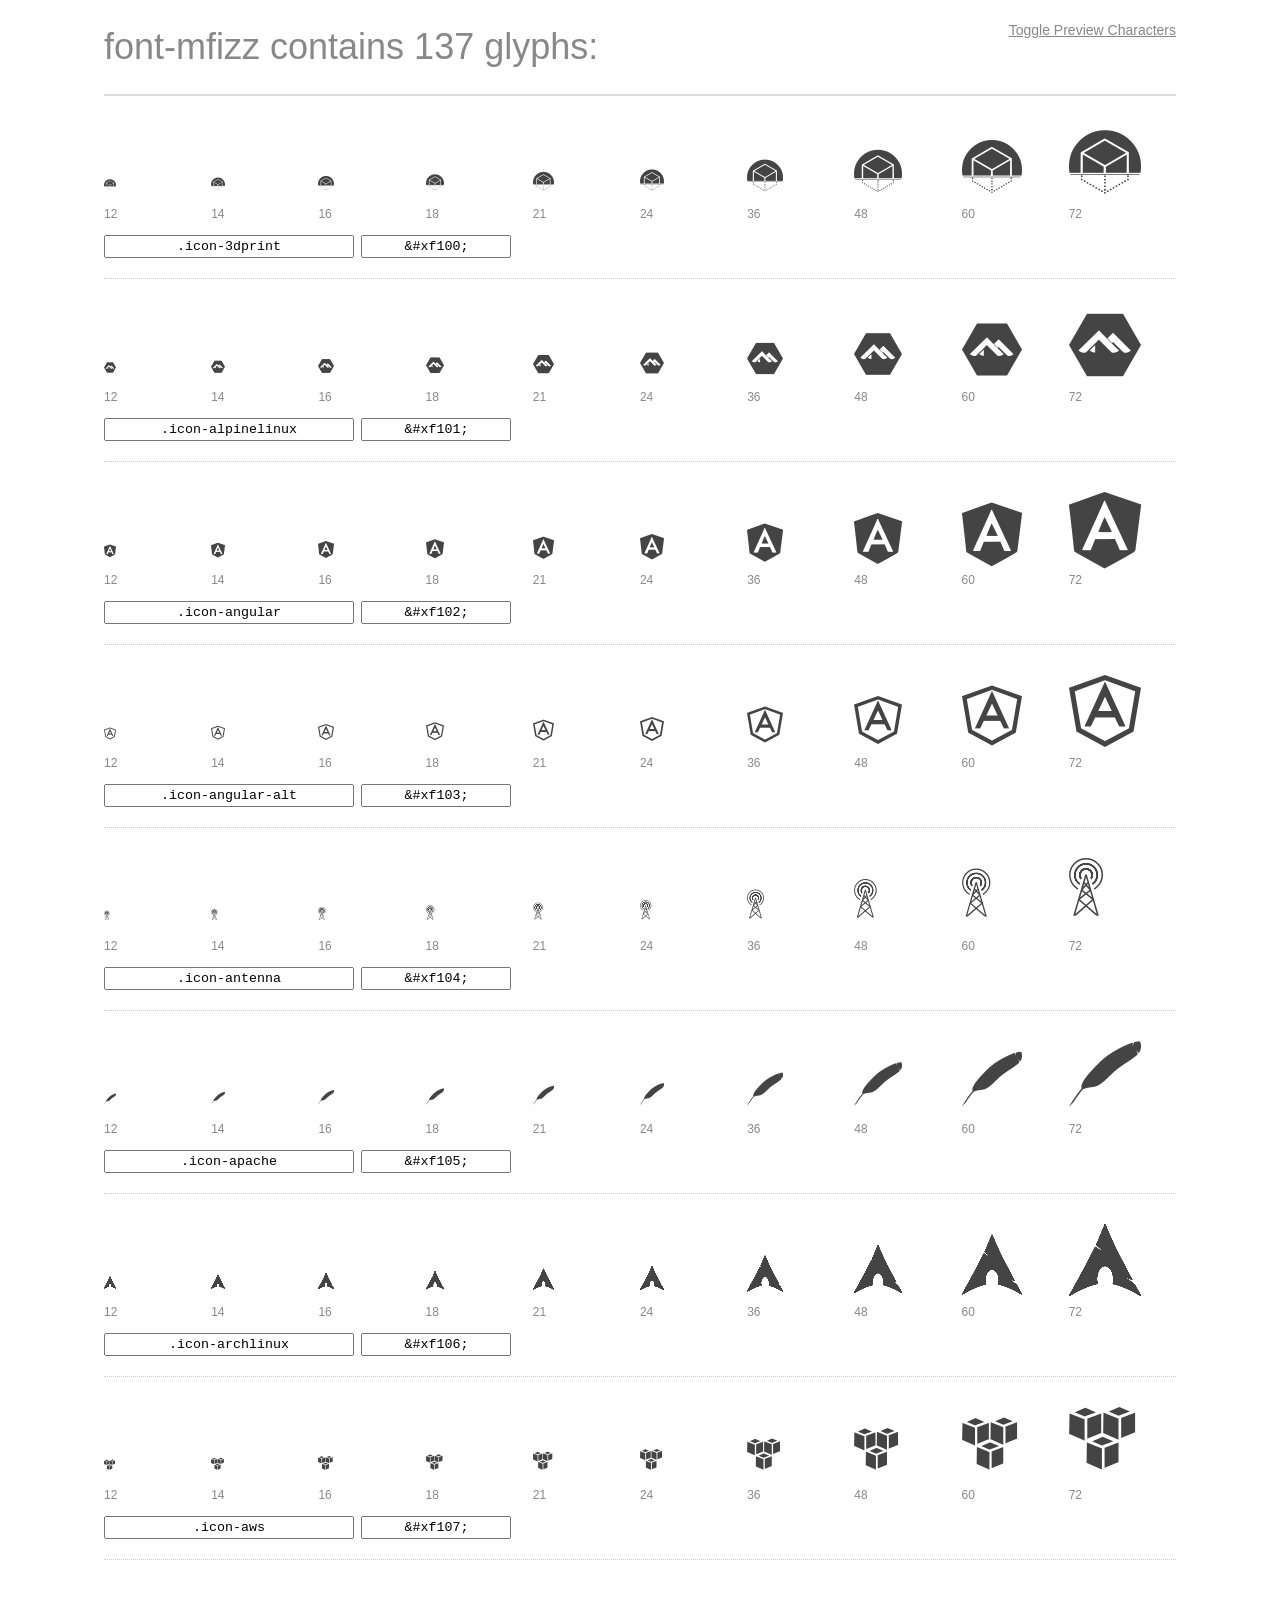
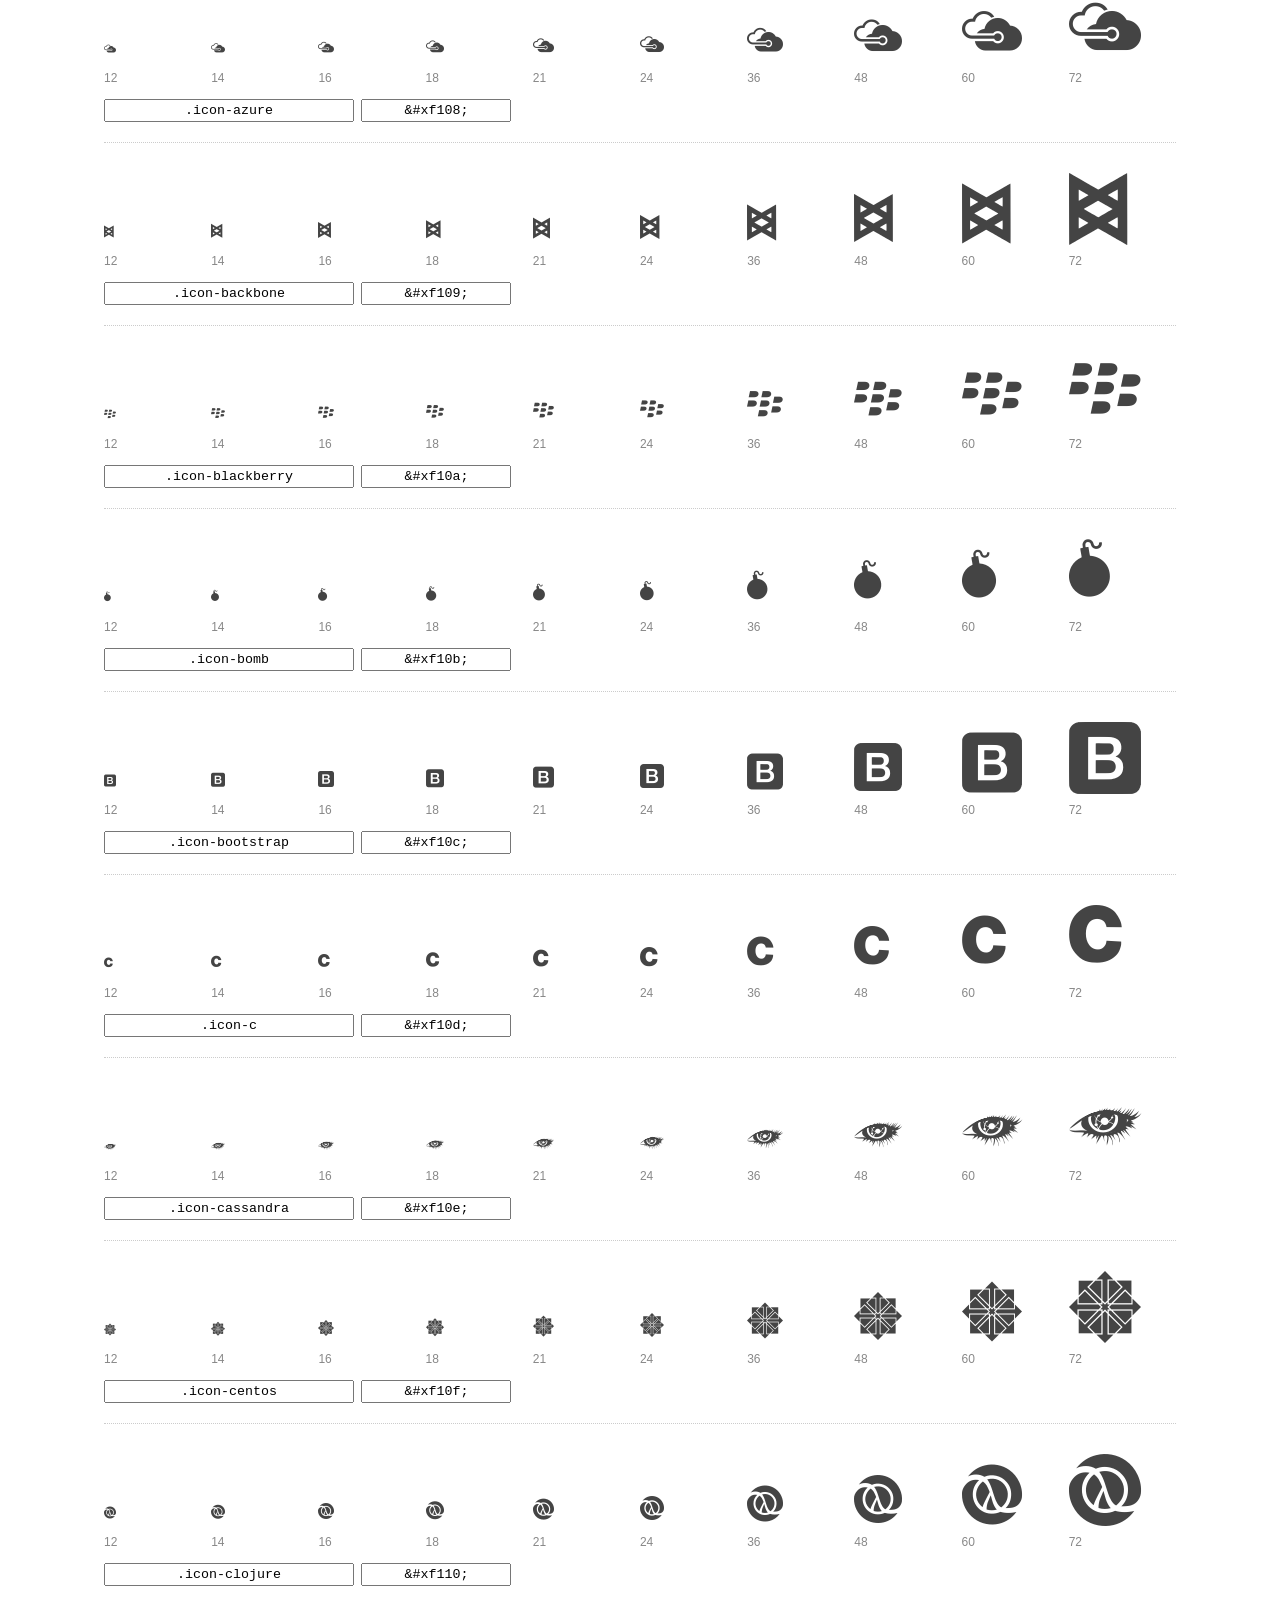
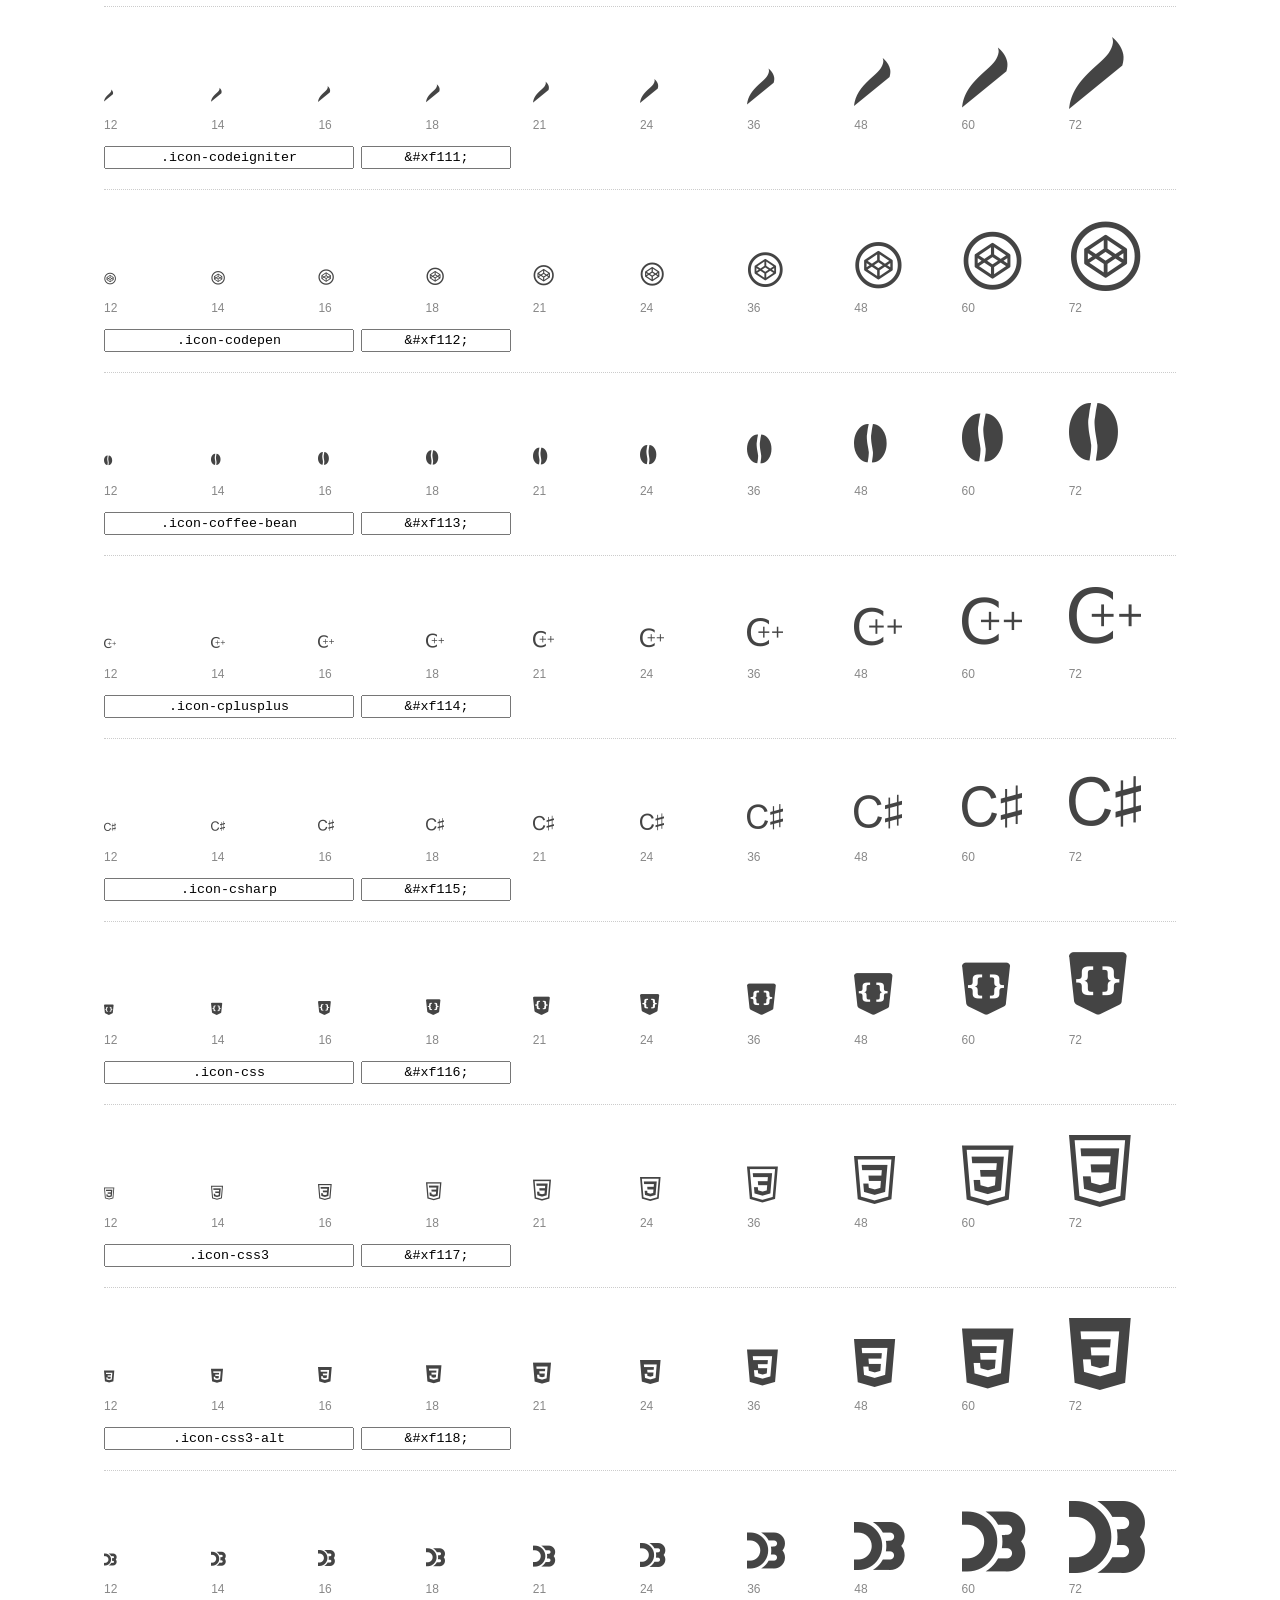
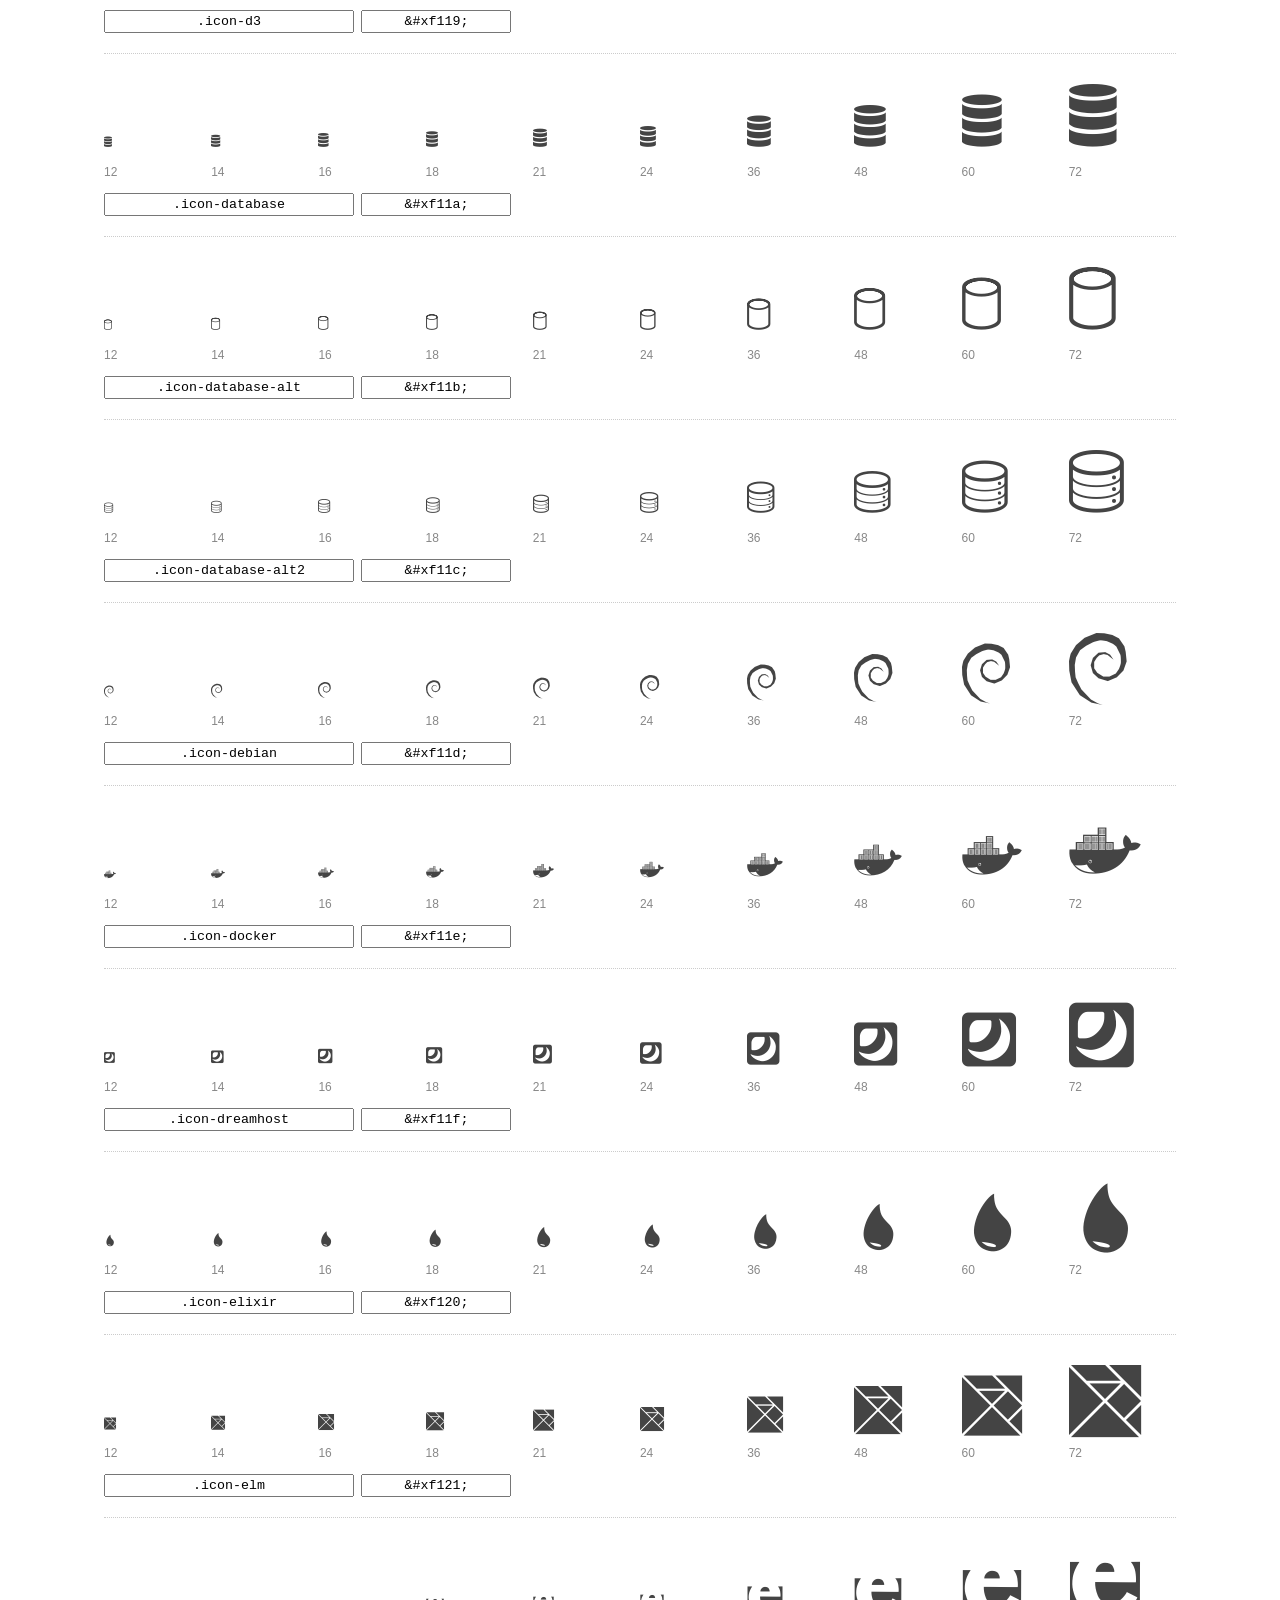
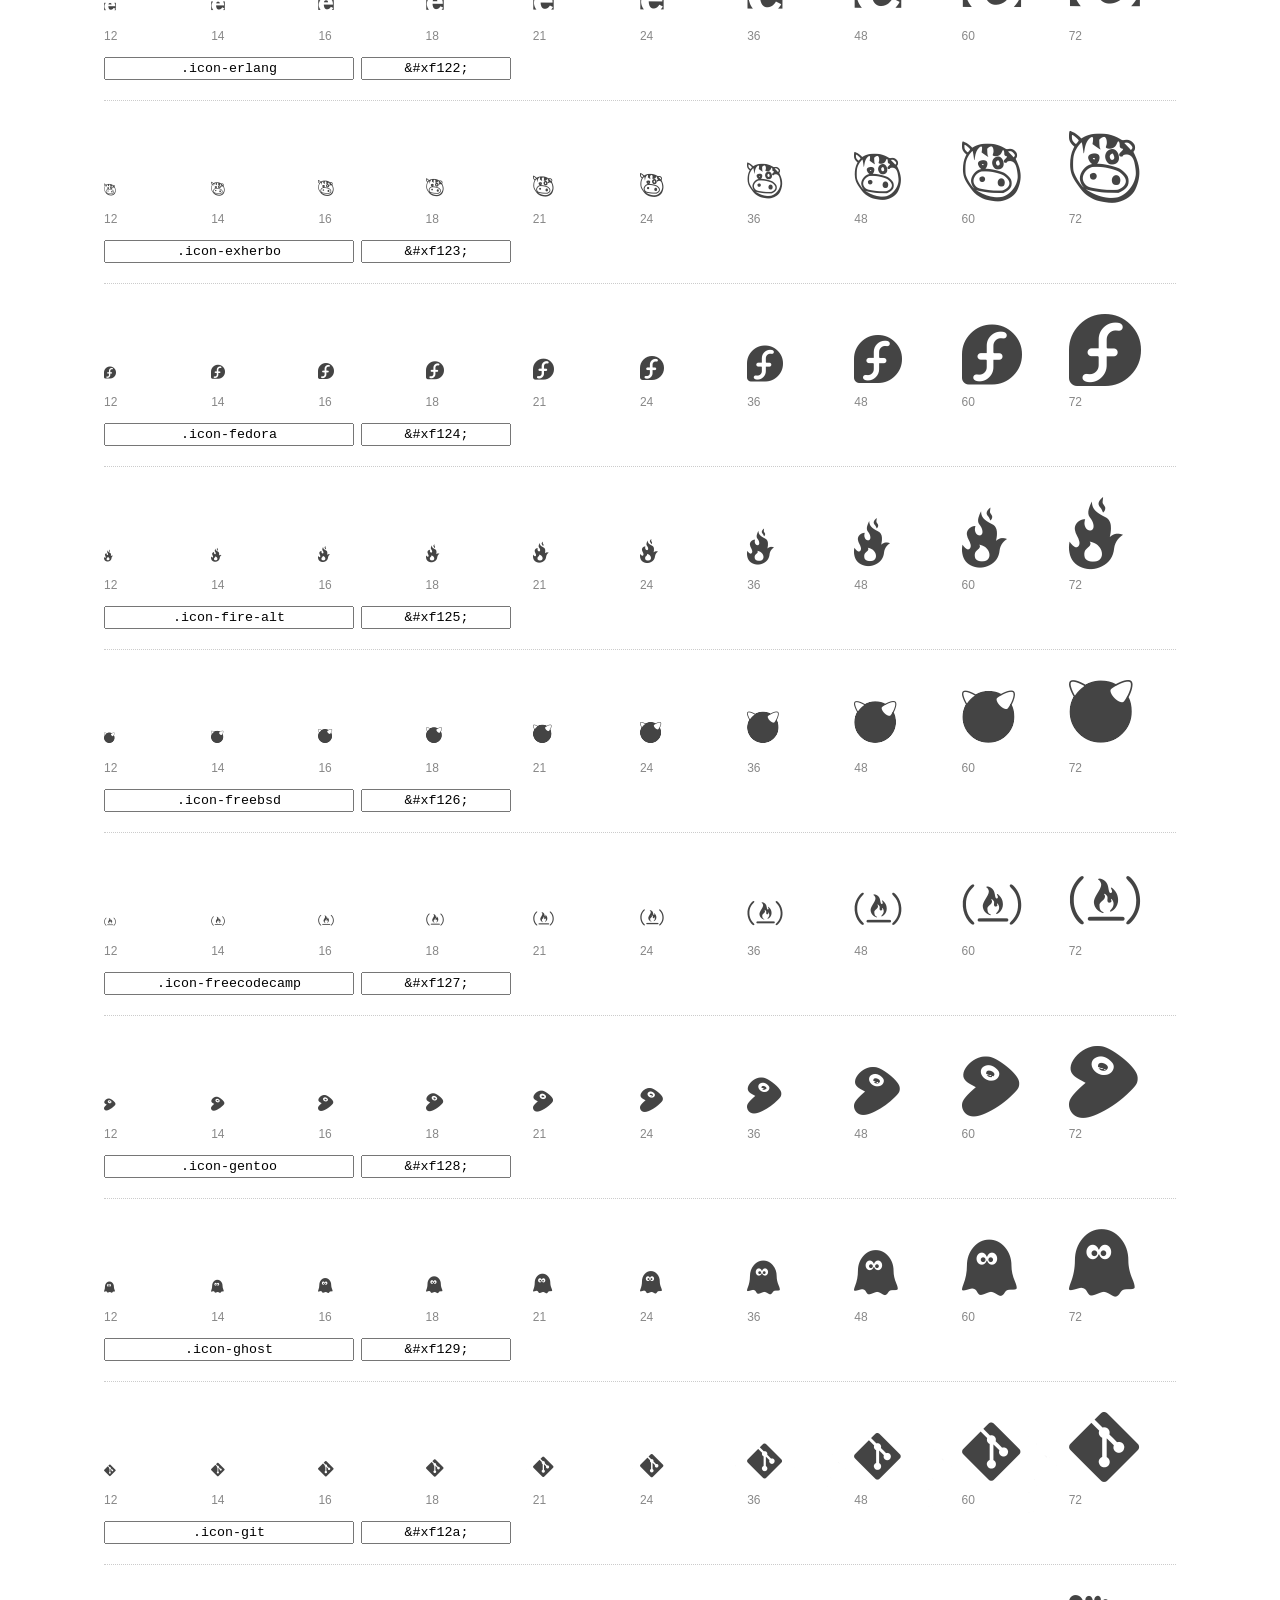
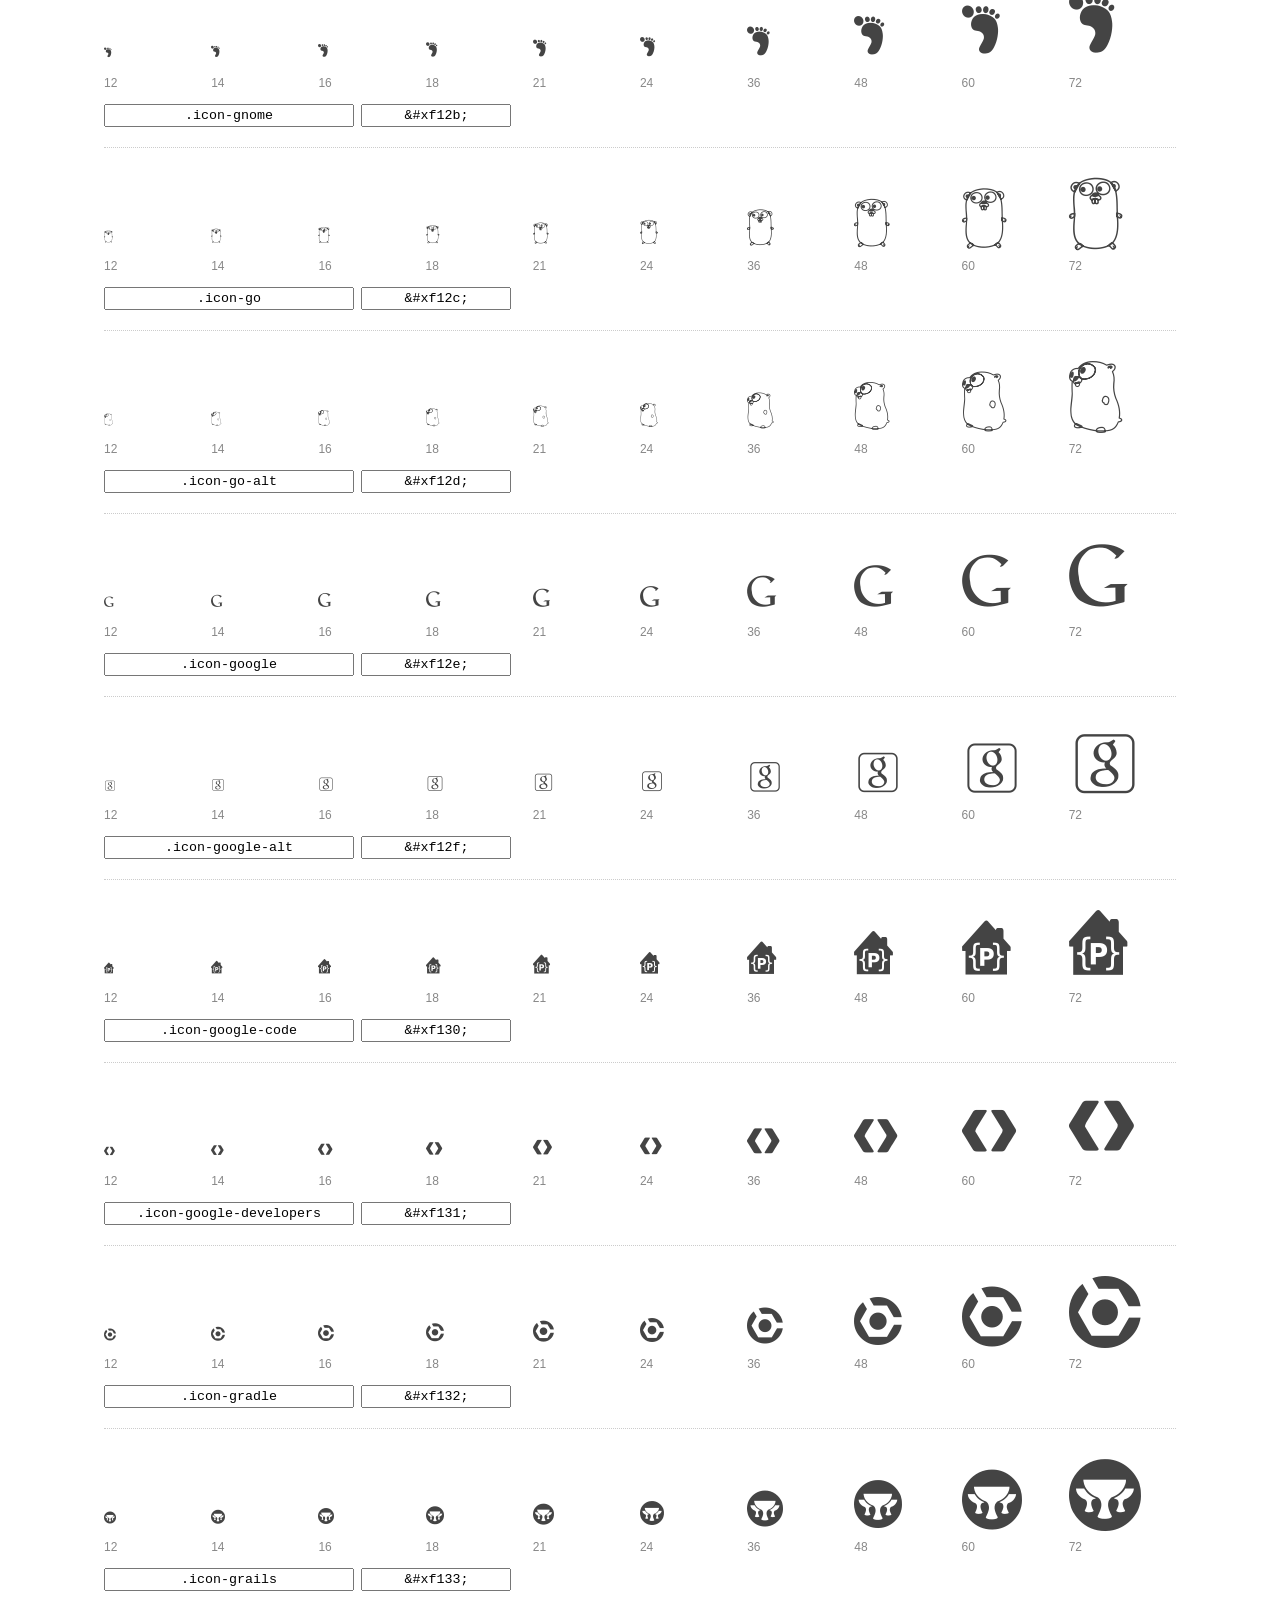
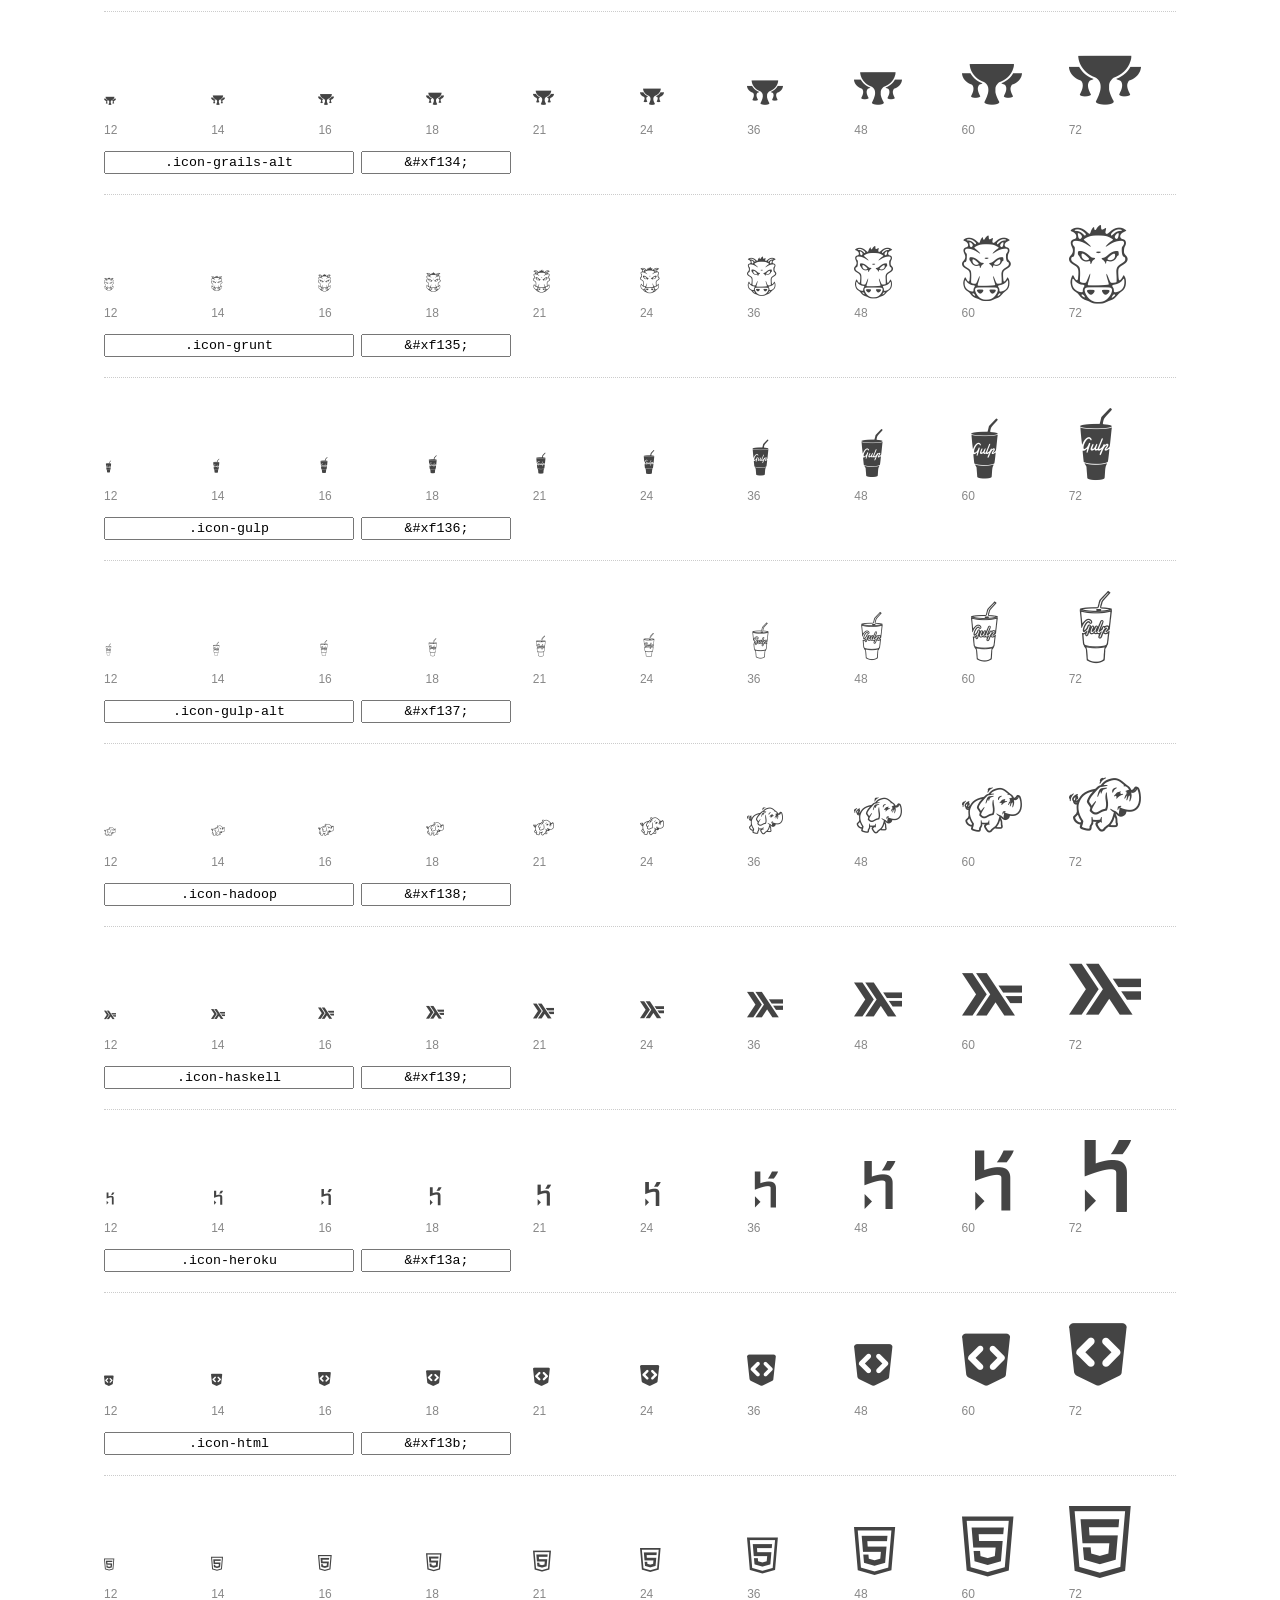
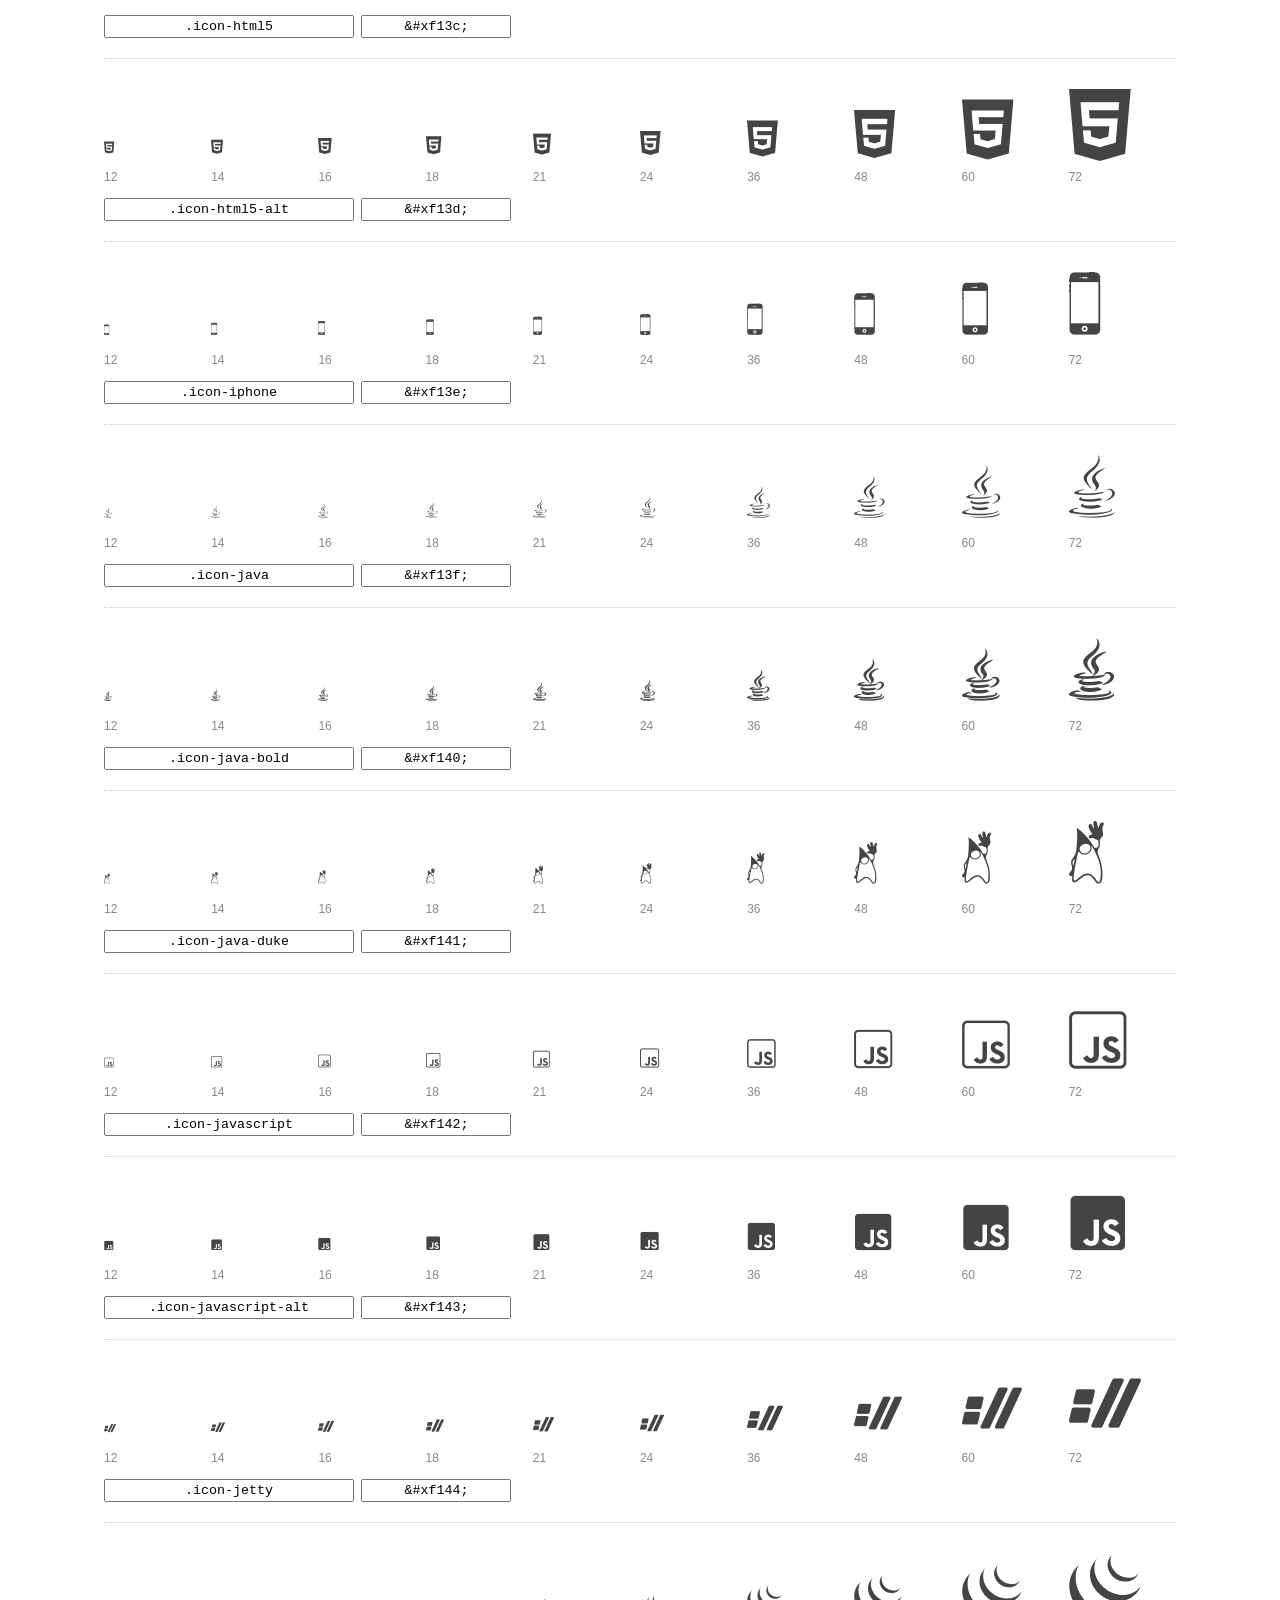
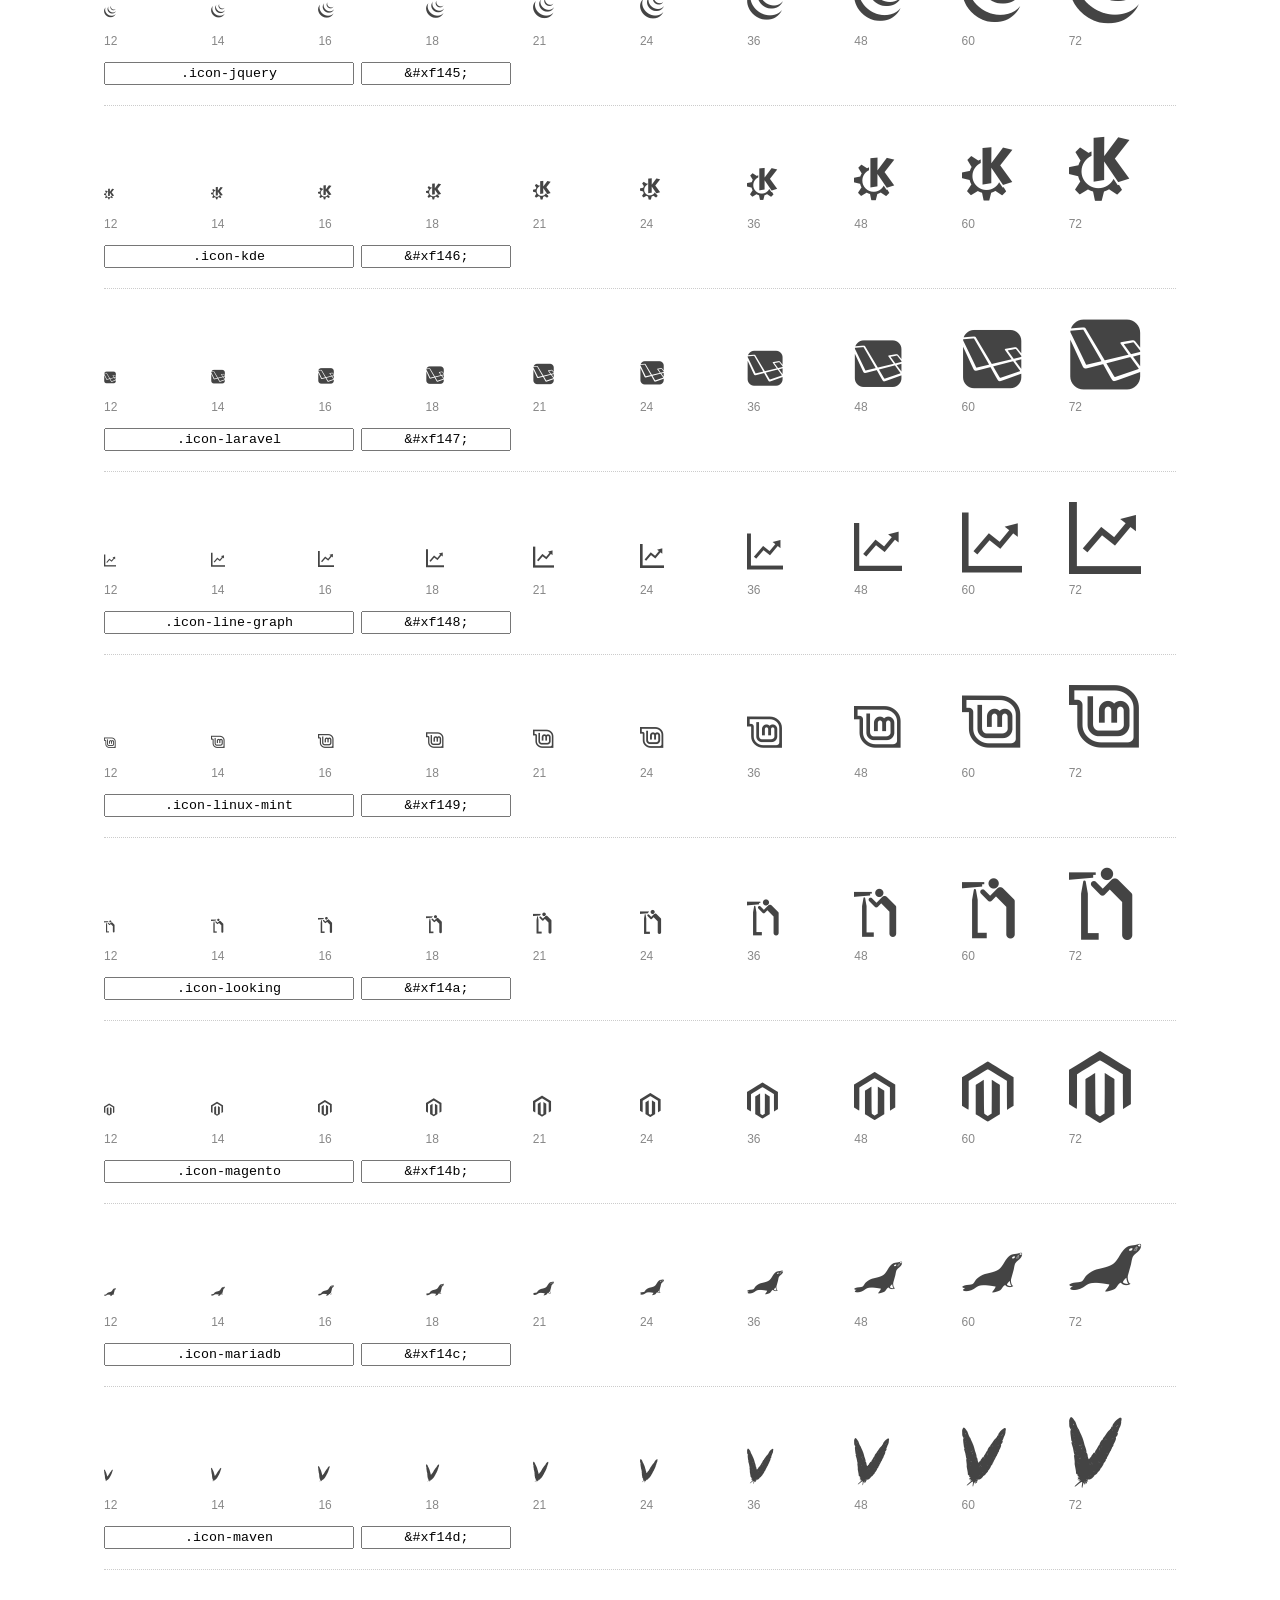
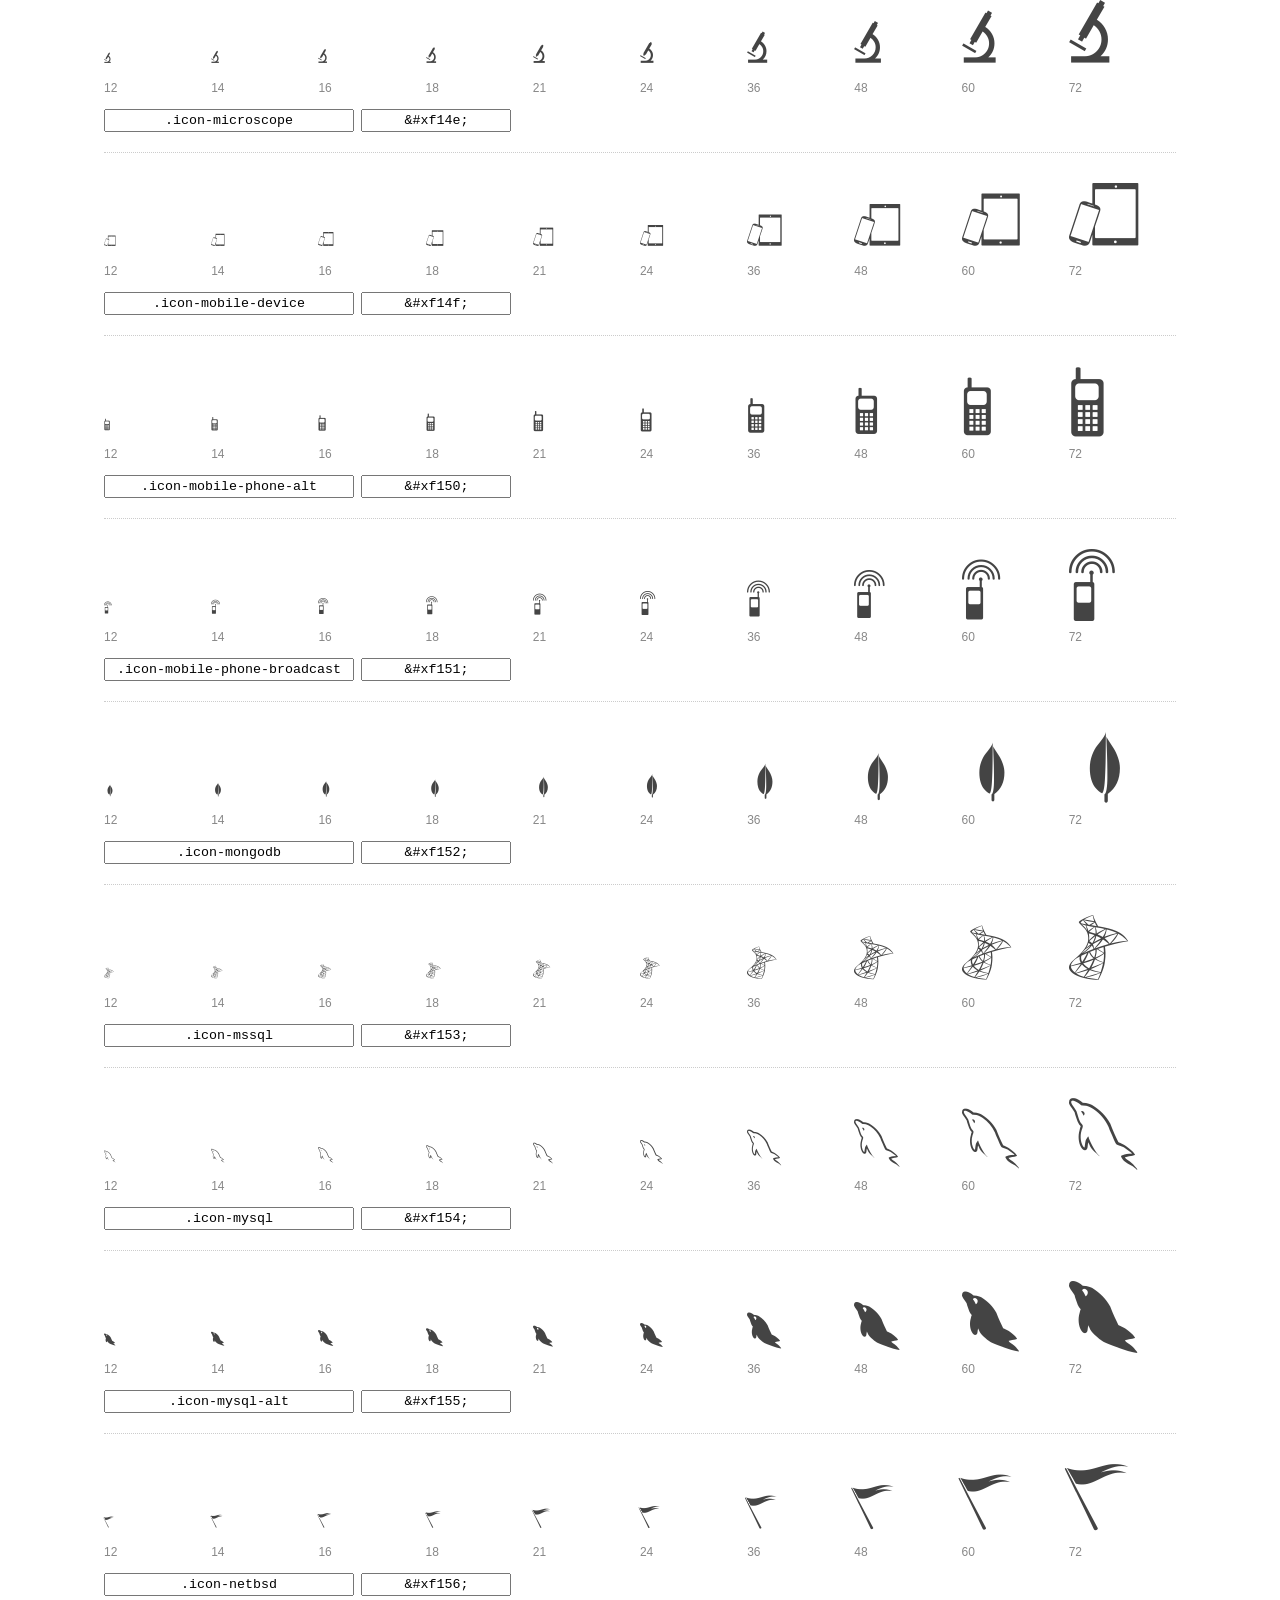
<file: font/preview.html>
<!DOCTYPE html>
<html>
  <head>
    <title>font-mfizz glyphs preview</title>

    <style>
      /* Page Styles */

      * {
        -moz-box-sizing: border-box;
        -webkit-box-sizing: border-box;
        box-sizing: border-box;
        margin: 0;
        padding: 0;
      }

      body {
        background: #fff;
        color: #444;
        font: 16px/1.5 "Helvetica Neue", Helvetica, Arial, sans-serif;
      }

      a,
      a:visited {
        color: #888;
        text-decoration: underline;
      }
      a:hover,
      a:focus { color: #000; }

      header {
        border-bottom: 2px solid #ddd;
        margin-bottom: 20px;
        overflow: hidden;
        padding: 20px 0;
      }

      header h1 {
        color: #888;
        float: left;
        font-size: 36px;
        font-weight: 300;
      }

      header a {
        float: right;
        font-size: 14px;
      }

      .container {
        margin: 0 auto;
        max-width: 1200px;
        min-width: 960px;
        padding: 0 40px;
        width: 90%;
      }

      .glyph {
        border-bottom: 1px dotted #ccc;
        padding: 10px 0 20px;
        margin-bottom: 20px;
      }

      .preview-glyphs { vertical-align: bottom; }

      .preview-scale {
        color: #888;
        font-size: 12px;
        margin-top: 5px;
      }

      .step {
        display: inline-block;
        line-height: 1;
        position: relative;
        width: 10%;
      }

      .step .letters,
      .step i {
        -webkit-transition: opacity .3s;
        -moz-transition: opacity .3s;
        -ms-transition: opacity .3s;
        -o-transition: opacity .3s;
        transition: opacity .3s;
      }

      .step:hover .letters { opacity: 1; }
      .step:hover i { opacity: .3; }

      .letters {
        opacity: .3;
        position: absolute;
      }

      .characters-off .letters { display: none; }
      .characters-off .step:hover i { opacity: 1; }

      
      .size-12 { font-size: 12px; }
      
      .size-14 { font-size: 14px; }
      
      .size-16 { font-size: 16px; }
      
      .size-18 { font-size: 18px; }
      
      .size-21 { font-size: 21px; }
      
      .size-24 { font-size: 24px; }
      
      .size-36 { font-size: 36px; }
      
      .size-48 { font-size: 48px; }
      
      .size-60 { font-size: 60px; }
      
      .size-72 { font-size: 72px; }
      

      .usage { margin-top: 10px; }

      .usage input {
        font-family: monospace;
        margin-right: 3px;
        padding: 2px 5px;
        text-align: center;
      }

      .usage .point { width: 150px; }

      .usage .class { width: 250px; }

      footer {
        color: #888;
        font-size: 12px;
        padding: 20px 0;
      }

      /* Icon Font: font-mfizz */

      @font-face {
  font-family: "font-mfizz";
  src: url("./font-mfizz.eot");
  src: url("./font-mfizz.eot?#iefix") format("embedded-opentype"),
       url("./font-mfizz.woff") format("woff"),
       url("./font-mfizz.ttf") format("truetype"),
       url("./font-mfizz.svg#font-mfizz") format("svg");
  font-weight: normal;
  font-style: normal;
}

@media screen and (-webkit-min-device-pixel-ratio:0) {
  @font-face {
    font-family: "font-mfizz";
    src: url("./font-mfizz.svg#font-mfizz") format("svg");
  }
}

      [data-icon]:before { content: attr(data-icon); }

      [data-icon]:before,
      .icon-3dprint:before,
.icon-alpinelinux:before,
.icon-angular:before,
.icon-angular-alt:before,
.icon-antenna:before,
.icon-apache:before,
.icon-archlinux:before,
.icon-aws:before,
.icon-azure:before,
.icon-backbone:before,
.icon-blackberry:before,
.icon-bomb:before,
.icon-bootstrap:before,
.icon-c:before,
.icon-cassandra:before,
.icon-centos:before,
.icon-clojure:before,
.icon-codeigniter:before,
.icon-codepen:before,
.icon-coffee-bean:before,
.icon-cplusplus:before,
.icon-csharp:before,
.icon-css:before,
.icon-css3:before,
.icon-css3-alt:before,
.icon-d3:before,
.icon-database:before,
.icon-database-alt:before,
.icon-database-alt2:before,
.icon-debian:before,
.icon-docker:before,
.icon-dreamhost:before,
.icon-elixir:before,
.icon-elm:before,
.icon-erlang:before,
.icon-exherbo:before,
.icon-fedora:before,
.icon-fire-alt:before,
.icon-freebsd:before,
.icon-freecodecamp:before,
.icon-gentoo:before,
.icon-ghost:before,
.icon-git:before,
.icon-gnome:before,
.icon-go:before,
.icon-go-alt:before,
.icon-google:before,
.icon-google-alt:before,
.icon-google-code:before,
.icon-google-developers:before,
.icon-gradle:before,
.icon-grails:before,
.icon-grails-alt:before,
.icon-grunt:before,
.icon-gulp:before,
.icon-gulp-alt:before,
.icon-hadoop:before,
.icon-haskell:before,
.icon-heroku:before,
.icon-html:before,
.icon-html5:before,
.icon-html5-alt:before,
.icon-iphone:before,
.icon-java:before,
.icon-java-bold:before,
.icon-java-duke:before,
.icon-javascript:before,
.icon-javascript-alt:before,
.icon-jetty:before,
.icon-jquery:before,
.icon-kde:before,
.icon-laravel:before,
.icon-line-graph:before,
.icon-linux-mint:before,
.icon-looking:before,
.icon-magento:before,
.icon-mariadb:before,
.icon-maven:before,
.icon-microscope:before,
.icon-mobile-device:before,
.icon-mobile-phone-alt:before,
.icon-mobile-phone-broadcast:before,
.icon-mongodb:before,
.icon-mssql:before,
.icon-mysql:before,
.icon-mysql-alt:before,
.icon-netbsd:before,
.icon-nginx:before,
.icon-nginx-alt:before,
.icon-nginx-alt2:before,
.icon-nodejs:before,
.icon-npm:before,
.icon-objc:before,
.icon-openshift:before,
.icon-oracle:before,
.icon-oracle-alt:before,
.icon-osx:before,
.icon-perl:before,
.icon-phone-alt:before,
.icon-phone-gap:before,
.icon-phone-retro:before,
.icon-php:before,
.icon-php-alt:before,
.icon-playframework:before,
.icon-playframework-alt:before,
.icon-plone:before,
.icon-postgres:before,
.icon-postgres-alt:before,
.icon-python:before,
.icon-raspberrypi:before,
.icon-reactjs:before,
.icon-redhat:before,
.icon-redis:before,
.icon-ruby:before,
.icon-ruby-on-rails:before,
.icon-ruby-on-rails-alt:before,
.icon-rust:before,
.icon-sass:before,
.icon-satellite:before,
.icon-scala:before,
.icon-scala-alt:before,
.icon-script:before,
.icon-script-alt:before,
.icon-shell:before,
.icon-sitefinity:before,
.icon-solaris:before,
.icon-splatter:before,
.icon-spring:before,
.icon-suse:before,
.icon-svg:before,
.icon-symfony:before,
.icon-tomcat:before,
.icon-ubuntu:before,
.icon-unity:before,
.icon-wireless:before,
.icon-wordpress:before,
.icon-x11:before {
        display: inline-block;
  font-family: "font-mfizz";
  font-style: normal;
  font-weight: normal;
  font-variant: normal;
  line-height: 1;
  text-decoration: inherit;
  text-rendering: optimizeLegibility;
  text-transform: none;
  -moz-osx-font-smoothing: grayscale;
  -webkit-font-smoothing: antialiased;
  font-smoothing: antialiased;
      }

      .icon-3dprint:before { content: "\f100"; }
.icon-alpinelinux:before { content: "\f101"; }
.icon-angular:before { content: "\f102"; }
.icon-angular-alt:before { content: "\f103"; }
.icon-antenna:before { content: "\f104"; }
.icon-apache:before { content: "\f105"; }
.icon-archlinux:before { content: "\f106"; }
.icon-aws:before { content: "\f107"; }
.icon-azure:before { content: "\f108"; }
.icon-backbone:before { content: "\f109"; }
.icon-blackberry:before { content: "\f10a"; }
.icon-bomb:before { content: "\f10b"; }
.icon-bootstrap:before { content: "\f10c"; }
.icon-c:before { content: "\f10d"; }
.icon-cassandra:before { content: "\f10e"; }
.icon-centos:before { content: "\f10f"; }
.icon-clojure:before { content: "\f110"; }
.icon-codeigniter:before { content: "\f111"; }
.icon-codepen:before { content: "\f112"; }
.icon-coffee-bean:before { content: "\f113"; }
.icon-cplusplus:before { content: "\f114"; }
.icon-csharp:before { content: "\f115"; }
.icon-css:before { content: "\f116"; }
.icon-css3:before { content: "\f117"; }
.icon-css3-alt:before { content: "\f118"; }
.icon-d3:before { content: "\f119"; }
.icon-database:before { content: "\f11a"; }
.icon-database-alt:before { content: "\f11b"; }
.icon-database-alt2:before { content: "\f11c"; }
.icon-debian:before { content: "\f11d"; }
.icon-docker:before { content: "\f11e"; }
.icon-dreamhost:before { content: "\f11f"; }
.icon-elixir:before { content: "\f120"; }
.icon-elm:before { content: "\f121"; }
.icon-erlang:before { content: "\f122"; }
.icon-exherbo:before { content: "\f123"; }
.icon-fedora:before { content: "\f124"; }
.icon-fire-alt:before { content: "\f125"; }
.icon-freebsd:before { content: "\f126"; }
.icon-freecodecamp:before { content: "\f127"; }
.icon-gentoo:before { content: "\f128"; }
.icon-ghost:before { content: "\f129"; }
.icon-git:before { content: "\f12a"; }
.icon-gnome:before { content: "\f12b"; }
.icon-go:before { content: "\f12c"; }
.icon-go-alt:before { content: "\f12d"; }
.icon-google:before { content: "\f12e"; }
.icon-google-alt:before { content: "\f12f"; }
.icon-google-code:before { content: "\f130"; }
.icon-google-developers:before { content: "\f131"; }
.icon-gradle:before { content: "\f132"; }
.icon-grails:before { content: "\f133"; }
.icon-grails-alt:before { content: "\f134"; }
.icon-grunt:before { content: "\f135"; }
.icon-gulp:before { content: "\f136"; }
.icon-gulp-alt:before { content: "\f137"; }
.icon-hadoop:before { content: "\f138"; }
.icon-haskell:before { content: "\f139"; }
.icon-heroku:before { content: "\f13a"; }
.icon-html:before { content: "\f13b"; }
.icon-html5:before { content: "\f13c"; }
.icon-html5-alt:before { content: "\f13d"; }
.icon-iphone:before { content: "\f13e"; }
.icon-java:before { content: "\f13f"; }
.icon-java-bold:before { content: "\f140"; }
.icon-java-duke:before { content: "\f141"; }
.icon-javascript:before { content: "\f142"; }
.icon-javascript-alt:before { content: "\f143"; }
.icon-jetty:before { content: "\f144"; }
.icon-jquery:before { content: "\f145"; }
.icon-kde:before { content: "\f146"; }
.icon-laravel:before { content: "\f147"; }
.icon-line-graph:before { content: "\f148"; }
.icon-linux-mint:before { content: "\f149"; }
.icon-looking:before { content: "\f14a"; }
.icon-magento:before { content: "\f14b"; }
.icon-mariadb:before { content: "\f14c"; }
.icon-maven:before { content: "\f14d"; }
.icon-microscope:before { content: "\f14e"; }
.icon-mobile-device:before { content: "\f14f"; }
.icon-mobile-phone-alt:before { content: "\f150"; }
.icon-mobile-phone-broadcast:before { content: "\f151"; }
.icon-mongodb:before { content: "\f152"; }
.icon-mssql:before { content: "\f153"; }
.icon-mysql:before { content: "\f154"; }
.icon-mysql-alt:before { content: "\f155"; }
.icon-netbsd:before { content: "\f156"; }
.icon-nginx:before { content: "\f157"; }
.icon-nginx-alt:before { content: "\f158"; }
.icon-nginx-alt2:before { content: "\f159"; }
.icon-nodejs:before { content: "\f15a"; }
.icon-npm:before { content: "\f15b"; }
.icon-objc:before { content: "\f15c"; }
.icon-openshift:before { content: "\f15d"; }
.icon-oracle:before { content: "\f15e"; }
.icon-oracle-alt:before { content: "\f15f"; }
.icon-osx:before { content: "\f160"; }
.icon-perl:before { content: "\f161"; }
.icon-phone-alt:before { content: "\f162"; }
.icon-phone-gap:before { content: "\f163"; }
.icon-phone-retro:before { content: "\f164"; }
.icon-php:before { content: "\f165"; }
.icon-php-alt:before { content: "\f166"; }
.icon-playframework:before { content: "\f167"; }
.icon-playframework-alt:before { content: "\f168"; }
.icon-plone:before { content: "\f169"; }
.icon-postgres:before { content: "\f16a"; }
.icon-postgres-alt:before { content: "\f16b"; }
.icon-python:before { content: "\f16c"; }
.icon-raspberrypi:before { content: "\f16d"; }
.icon-reactjs:before { content: "\f16e"; }
.icon-redhat:before { content: "\f16f"; }
.icon-redis:before { content: "\f170"; }
.icon-ruby:before { content: "\f171"; }
.icon-ruby-on-rails:before { content: "\f172"; }
.icon-ruby-on-rails-alt:before { content: "\f173"; }
.icon-rust:before { content: "\f174"; }
.icon-sass:before { content: "\f175"; }
.icon-satellite:before { content: "\f176"; }
.icon-scala:before { content: "\f177"; }
.icon-scala-alt:before { content: "\f178"; }
.icon-script:before { content: "\f179"; }
.icon-script-alt:before { content: "\f17a"; }
.icon-shell:before { content: "\f17b"; }
.icon-sitefinity:before { content: "\f17c"; }
.icon-solaris:before { content: "\f17d"; }
.icon-splatter:before { content: "\f17e"; }
.icon-spring:before { content: "\f17f"; }
.icon-suse:before { content: "\f180"; }
.icon-svg:before { content: "\f181"; }
.icon-symfony:before { content: "\f182"; }
.icon-tomcat:before { content: "\f183"; }
.icon-ubuntu:before { content: "\f184"; }
.icon-unity:before { content: "\f185"; }
.icon-wireless:before { content: "\f186"; }
.icon-wordpress:before { content: "\f187"; }
.icon-x11:before { content: "\f188"; }
    </style>

    <!--[if lte IE 8]><script src="http://html5shiv.googlecode.com/svn/trunk/html5.js"></script><![endif]-->

    <script>
      function toggleCharacters() {
        var body = document.getElementsByTagName('body')[0];
        body.className = body.className === 'characters-off' ? '' : 'characters-off';
      }
    </script>
  </head>

  <body class="characters-off">
    <div id="page" class="container">
      <header>
        <h1>font-mfizz contains 137 glyphs:</h1>
        <a onclick="toggleCharacters(); return false;" href="#">Toggle Preview Characters</a>
      </header>

      
      <div class="glyph">
        <div class="preview-glyphs">
          <span class="step size-12"><span class="letters">Pp</span><i id="icon-3dprint" class="icon-3dprint"></i></span><span class="step size-14"><span class="letters">Pp</span><i id="icon-3dprint" class="icon-3dprint"></i></span><span class="step size-16"><span class="letters">Pp</span><i id="icon-3dprint" class="icon-3dprint"></i></span><span class="step size-18"><span class="letters">Pp</span><i id="icon-3dprint" class="icon-3dprint"></i></span><span class="step size-21"><span class="letters">Pp</span><i id="icon-3dprint" class="icon-3dprint"></i></span><span class="step size-24"><span class="letters">Pp</span><i id="icon-3dprint" class="icon-3dprint"></i></span><span class="step size-36"><span class="letters">Pp</span><i id="icon-3dprint" class="icon-3dprint"></i></span><span class="step size-48"><span class="letters">Pp</span><i id="icon-3dprint" class="icon-3dprint"></i></span><span class="step size-60"><span class="letters">Pp</span><i id="icon-3dprint" class="icon-3dprint"></i></span><span class="step size-72"><span class="letters">Pp</span><i id="icon-3dprint" class="icon-3dprint"></i></span>
        </div>
        <div class="preview-scale">
          <span class="step">12</span><span class="step">14</span><span class="step">16</span><span class="step">18</span><span class="step">21</span><span class="step">24</span><span class="step">36</span><span class="step">48</span><span class="step">60</span><span class="step">72</span>
        </div>
        <div class="usage">
          <input class="class" type="text" readonly="readonly" onClick="this.select();" value=".icon-3dprint" />
          <input class="point" type="text" readonly="readonly" onClick="this.select();" value="&amp;#xf100;" />
        </div>
      </div>
      
      <div class="glyph">
        <div class="preview-glyphs">
          <span class="step size-12"><span class="letters">Pp</span><i id="icon-alpinelinux" class="icon-alpinelinux"></i></span><span class="step size-14"><span class="letters">Pp</span><i id="icon-alpinelinux" class="icon-alpinelinux"></i></span><span class="step size-16"><span class="letters">Pp</span><i id="icon-alpinelinux" class="icon-alpinelinux"></i></span><span class="step size-18"><span class="letters">Pp</span><i id="icon-alpinelinux" class="icon-alpinelinux"></i></span><span class="step size-21"><span class="letters">Pp</span><i id="icon-alpinelinux" class="icon-alpinelinux"></i></span><span class="step size-24"><span class="letters">Pp</span><i id="icon-alpinelinux" class="icon-alpinelinux"></i></span><span class="step size-36"><span class="letters">Pp</span><i id="icon-alpinelinux" class="icon-alpinelinux"></i></span><span class="step size-48"><span class="letters">Pp</span><i id="icon-alpinelinux" class="icon-alpinelinux"></i></span><span class="step size-60"><span class="letters">Pp</span><i id="icon-alpinelinux" class="icon-alpinelinux"></i></span><span class="step size-72"><span class="letters">Pp</span><i id="icon-alpinelinux" class="icon-alpinelinux"></i></span>
        </div>
        <div class="preview-scale">
          <span class="step">12</span><span class="step">14</span><span class="step">16</span><span class="step">18</span><span class="step">21</span><span class="step">24</span><span class="step">36</span><span class="step">48</span><span class="step">60</span><span class="step">72</span>
        </div>
        <div class="usage">
          <input class="class" type="text" readonly="readonly" onClick="this.select();" value=".icon-alpinelinux" />
          <input class="point" type="text" readonly="readonly" onClick="this.select();" value="&amp;#xf101;" />
        </div>
      </div>
      
      <div class="glyph">
        <div class="preview-glyphs">
          <span class="step size-12"><span class="letters">Pp</span><i id="icon-angular" class="icon-angular"></i></span><span class="step size-14"><span class="letters">Pp</span><i id="icon-angular" class="icon-angular"></i></span><span class="step size-16"><span class="letters">Pp</span><i id="icon-angular" class="icon-angular"></i></span><span class="step size-18"><span class="letters">Pp</span><i id="icon-angular" class="icon-angular"></i></span><span class="step size-21"><span class="letters">Pp</span><i id="icon-angular" class="icon-angular"></i></span><span class="step size-24"><span class="letters">Pp</span><i id="icon-angular" class="icon-angular"></i></span><span class="step size-36"><span class="letters">Pp</span><i id="icon-angular" class="icon-angular"></i></span><span class="step size-48"><span class="letters">Pp</span><i id="icon-angular" class="icon-angular"></i></span><span class="step size-60"><span class="letters">Pp</span><i id="icon-angular" class="icon-angular"></i></span><span class="step size-72"><span class="letters">Pp</span><i id="icon-angular" class="icon-angular"></i></span>
        </div>
        <div class="preview-scale">
          <span class="step">12</span><span class="step">14</span><span class="step">16</span><span class="step">18</span><span class="step">21</span><span class="step">24</span><span class="step">36</span><span class="step">48</span><span class="step">60</span><span class="step">72</span>
        </div>
        <div class="usage">
          <input class="class" type="text" readonly="readonly" onClick="this.select();" value=".icon-angular" />
          <input class="point" type="text" readonly="readonly" onClick="this.select();" value="&amp;#xf102;" />
        </div>
      </div>
      
      <div class="glyph">
        <div class="preview-glyphs">
          <span class="step size-12"><span class="letters">Pp</span><i id="icon-angular-alt" class="icon-angular-alt"></i></span><span class="step size-14"><span class="letters">Pp</span><i id="icon-angular-alt" class="icon-angular-alt"></i></span><span class="step size-16"><span class="letters">Pp</span><i id="icon-angular-alt" class="icon-angular-alt"></i></span><span class="step size-18"><span class="letters">Pp</span><i id="icon-angular-alt" class="icon-angular-alt"></i></span><span class="step size-21"><span class="letters">Pp</span><i id="icon-angular-alt" class="icon-angular-alt"></i></span><span class="step size-24"><span class="letters">Pp</span><i id="icon-angular-alt" class="icon-angular-alt"></i></span><span class="step size-36"><span class="letters">Pp</span><i id="icon-angular-alt" class="icon-angular-alt"></i></span><span class="step size-48"><span class="letters">Pp</span><i id="icon-angular-alt" class="icon-angular-alt"></i></span><span class="step size-60"><span class="letters">Pp</span><i id="icon-angular-alt" class="icon-angular-alt"></i></span><span class="step size-72"><span class="letters">Pp</span><i id="icon-angular-alt" class="icon-angular-alt"></i></span>
        </div>
        <div class="preview-scale">
          <span class="step">12</span><span class="step">14</span><span class="step">16</span><span class="step">18</span><span class="step">21</span><span class="step">24</span><span class="step">36</span><span class="step">48</span><span class="step">60</span><span class="step">72</span>
        </div>
        <div class="usage">
          <input class="class" type="text" readonly="readonly" onClick="this.select();" value=".icon-angular-alt" />
          <input class="point" type="text" readonly="readonly" onClick="this.select();" value="&amp;#xf103;" />
        </div>
      </div>
      
      <div class="glyph">
        <div class="preview-glyphs">
          <span class="step size-12"><span class="letters">Pp</span><i id="icon-antenna" class="icon-antenna"></i></span><span class="step size-14"><span class="letters">Pp</span><i id="icon-antenna" class="icon-antenna"></i></span><span class="step size-16"><span class="letters">Pp</span><i id="icon-antenna" class="icon-antenna"></i></span><span class="step size-18"><span class="letters">Pp</span><i id="icon-antenna" class="icon-antenna"></i></span><span class="step size-21"><span class="letters">Pp</span><i id="icon-antenna" class="icon-antenna"></i></span><span class="step size-24"><span class="letters">Pp</span><i id="icon-antenna" class="icon-antenna"></i></span><span class="step size-36"><span class="letters">Pp</span><i id="icon-antenna" class="icon-antenna"></i></span><span class="step size-48"><span class="letters">Pp</span><i id="icon-antenna" class="icon-antenna"></i></span><span class="step size-60"><span class="letters">Pp</span><i id="icon-antenna" class="icon-antenna"></i></span><span class="step size-72"><span class="letters">Pp</span><i id="icon-antenna" class="icon-antenna"></i></span>
        </div>
        <div class="preview-scale">
          <span class="step">12</span><span class="step">14</span><span class="step">16</span><span class="step">18</span><span class="step">21</span><span class="step">24</span><span class="step">36</span><span class="step">48</span><span class="step">60</span><span class="step">72</span>
        </div>
        <div class="usage">
          <input class="class" type="text" readonly="readonly" onClick="this.select();" value=".icon-antenna" />
          <input class="point" type="text" readonly="readonly" onClick="this.select();" value="&amp;#xf104;" />
        </div>
      </div>
      
      <div class="glyph">
        <div class="preview-glyphs">
          <span class="step size-12"><span class="letters">Pp</span><i id="icon-apache" class="icon-apache"></i></span><span class="step size-14"><span class="letters">Pp</span><i id="icon-apache" class="icon-apache"></i></span><span class="step size-16"><span class="letters">Pp</span><i id="icon-apache" class="icon-apache"></i></span><span class="step size-18"><span class="letters">Pp</span><i id="icon-apache" class="icon-apache"></i></span><span class="step size-21"><span class="letters">Pp</span><i id="icon-apache" class="icon-apache"></i></span><span class="step size-24"><span class="letters">Pp</span><i id="icon-apache" class="icon-apache"></i></span><span class="step size-36"><span class="letters">Pp</span><i id="icon-apache" class="icon-apache"></i></span><span class="step size-48"><span class="letters">Pp</span><i id="icon-apache" class="icon-apache"></i></span><span class="step size-60"><span class="letters">Pp</span><i id="icon-apache" class="icon-apache"></i></span><span class="step size-72"><span class="letters">Pp</span><i id="icon-apache" class="icon-apache"></i></span>
        </div>
        <div class="preview-scale">
          <span class="step">12</span><span class="step">14</span><span class="step">16</span><span class="step">18</span><span class="step">21</span><span class="step">24</span><span class="step">36</span><span class="step">48</span><span class="step">60</span><span class="step">72</span>
        </div>
        <div class="usage">
          <input class="class" type="text" readonly="readonly" onClick="this.select();" value=".icon-apache" />
          <input class="point" type="text" readonly="readonly" onClick="this.select();" value="&amp;#xf105;" />
        </div>
      </div>
      
      <div class="glyph">
        <div class="preview-glyphs">
          <span class="step size-12"><span class="letters">Pp</span><i id="icon-archlinux" class="icon-archlinux"></i></span><span class="step size-14"><span class="letters">Pp</span><i id="icon-archlinux" class="icon-archlinux"></i></span><span class="step size-16"><span class="letters">Pp</span><i id="icon-archlinux" class="icon-archlinux"></i></span><span class="step size-18"><span class="letters">Pp</span><i id="icon-archlinux" class="icon-archlinux"></i></span><span class="step size-21"><span class="letters">Pp</span><i id="icon-archlinux" class="icon-archlinux"></i></span><span class="step size-24"><span class="letters">Pp</span><i id="icon-archlinux" class="icon-archlinux"></i></span><span class="step size-36"><span class="letters">Pp</span><i id="icon-archlinux" class="icon-archlinux"></i></span><span class="step size-48"><span class="letters">Pp</span><i id="icon-archlinux" class="icon-archlinux"></i></span><span class="step size-60"><span class="letters">Pp</span><i id="icon-archlinux" class="icon-archlinux"></i></span><span class="step size-72"><span class="letters">Pp</span><i id="icon-archlinux" class="icon-archlinux"></i></span>
        </div>
        <div class="preview-scale">
          <span class="step">12</span><span class="step">14</span><span class="step">16</span><span class="step">18</span><span class="step">21</span><span class="step">24</span><span class="step">36</span><span class="step">48</span><span class="step">60</span><span class="step">72</span>
        </div>
        <div class="usage">
          <input class="class" type="text" readonly="readonly" onClick="this.select();" value=".icon-archlinux" />
          <input class="point" type="text" readonly="readonly" onClick="this.select();" value="&amp;#xf106;" />
        </div>
      </div>
      
      <div class="glyph">
        <div class="preview-glyphs">
          <span class="step size-12"><span class="letters">Pp</span><i id="icon-aws" class="icon-aws"></i></span><span class="step size-14"><span class="letters">Pp</span><i id="icon-aws" class="icon-aws"></i></span><span class="step size-16"><span class="letters">Pp</span><i id="icon-aws" class="icon-aws"></i></span><span class="step size-18"><span class="letters">Pp</span><i id="icon-aws" class="icon-aws"></i></span><span class="step size-21"><span class="letters">Pp</span><i id="icon-aws" class="icon-aws"></i></span><span class="step size-24"><span class="letters">Pp</span><i id="icon-aws" class="icon-aws"></i></span><span class="step size-36"><span class="letters">Pp</span><i id="icon-aws" class="icon-aws"></i></span><span class="step size-48"><span class="letters">Pp</span><i id="icon-aws" class="icon-aws"></i></span><span class="step size-60"><span class="letters">Pp</span><i id="icon-aws" class="icon-aws"></i></span><span class="step size-72"><span class="letters">Pp</span><i id="icon-aws" class="icon-aws"></i></span>
        </div>
        <div class="preview-scale">
          <span class="step">12</span><span class="step">14</span><span class="step">16</span><span class="step">18</span><span class="step">21</span><span class="step">24</span><span class="step">36</span><span class="step">48</span><span class="step">60</span><span class="step">72</span>
        </div>
        <div class="usage">
          <input class="class" type="text" readonly="readonly" onClick="this.select();" value=".icon-aws" />
          <input class="point" type="text" readonly="readonly" onClick="this.select();" value="&amp;#xf107;" />
        </div>
      </div>
      
      <div class="glyph">
        <div class="preview-glyphs">
          <span class="step size-12"><span class="letters">Pp</span><i id="icon-azure" class="icon-azure"></i></span><span class="step size-14"><span class="letters">Pp</span><i id="icon-azure" class="icon-azure"></i></span><span class="step size-16"><span class="letters">Pp</span><i id="icon-azure" class="icon-azure"></i></span><span class="step size-18"><span class="letters">Pp</span><i id="icon-azure" class="icon-azure"></i></span><span class="step size-21"><span class="letters">Pp</span><i id="icon-azure" class="icon-azure"></i></span><span class="step size-24"><span class="letters">Pp</span><i id="icon-azure" class="icon-azure"></i></span><span class="step size-36"><span class="letters">Pp</span><i id="icon-azure" class="icon-azure"></i></span><span class="step size-48"><span class="letters">Pp</span><i id="icon-azure" class="icon-azure"></i></span><span class="step size-60"><span class="letters">Pp</span><i id="icon-azure" class="icon-azure"></i></span><span class="step size-72"><span class="letters">Pp</span><i id="icon-azure" class="icon-azure"></i></span>
        </div>
        <div class="preview-scale">
          <span class="step">12</span><span class="step">14</span><span class="step">16</span><span class="step">18</span><span class="step">21</span><span class="step">24</span><span class="step">36</span><span class="step">48</span><span class="step">60</span><span class="step">72</span>
        </div>
        <div class="usage">
          <input class="class" type="text" readonly="readonly" onClick="this.select();" value=".icon-azure" />
          <input class="point" type="text" readonly="readonly" onClick="this.select();" value="&amp;#xf108;" />
        </div>
      </div>
      
      <div class="glyph">
        <div class="preview-glyphs">
          <span class="step size-12"><span class="letters">Pp</span><i id="icon-backbone" class="icon-backbone"></i></span><span class="step size-14"><span class="letters">Pp</span><i id="icon-backbone" class="icon-backbone"></i></span><span class="step size-16"><span class="letters">Pp</span><i id="icon-backbone" class="icon-backbone"></i></span><span class="step size-18"><span class="letters">Pp</span><i id="icon-backbone" class="icon-backbone"></i></span><span class="step size-21"><span class="letters">Pp</span><i id="icon-backbone" class="icon-backbone"></i></span><span class="step size-24"><span class="letters">Pp</span><i id="icon-backbone" class="icon-backbone"></i></span><span class="step size-36"><span class="letters">Pp</span><i id="icon-backbone" class="icon-backbone"></i></span><span class="step size-48"><span class="letters">Pp</span><i id="icon-backbone" class="icon-backbone"></i></span><span class="step size-60"><span class="letters">Pp</span><i id="icon-backbone" class="icon-backbone"></i></span><span class="step size-72"><span class="letters">Pp</span><i id="icon-backbone" class="icon-backbone"></i></span>
        </div>
        <div class="preview-scale">
          <span class="step">12</span><span class="step">14</span><span class="step">16</span><span class="step">18</span><span class="step">21</span><span class="step">24</span><span class="step">36</span><span class="step">48</span><span class="step">60</span><span class="step">72</span>
        </div>
        <div class="usage">
          <input class="class" type="text" readonly="readonly" onClick="this.select();" value=".icon-backbone" />
          <input class="point" type="text" readonly="readonly" onClick="this.select();" value="&amp;#xf109;" />
        </div>
      </div>
      
      <div class="glyph">
        <div class="preview-glyphs">
          <span class="step size-12"><span class="letters">Pp</span><i id="icon-blackberry" class="icon-blackberry"></i></span><span class="step size-14"><span class="letters">Pp</span><i id="icon-blackberry" class="icon-blackberry"></i></span><span class="step size-16"><span class="letters">Pp</span><i id="icon-blackberry" class="icon-blackberry"></i></span><span class="step size-18"><span class="letters">Pp</span><i id="icon-blackberry" class="icon-blackberry"></i></span><span class="step size-21"><span class="letters">Pp</span><i id="icon-blackberry" class="icon-blackberry"></i></span><span class="step size-24"><span class="letters">Pp</span><i id="icon-blackberry" class="icon-blackberry"></i></span><span class="step size-36"><span class="letters">Pp</span><i id="icon-blackberry" class="icon-blackberry"></i></span><span class="step size-48"><span class="letters">Pp</span><i id="icon-blackberry" class="icon-blackberry"></i></span><span class="step size-60"><span class="letters">Pp</span><i id="icon-blackberry" class="icon-blackberry"></i></span><span class="step size-72"><span class="letters">Pp</span><i id="icon-blackberry" class="icon-blackberry"></i></span>
        </div>
        <div class="preview-scale">
          <span class="step">12</span><span class="step">14</span><span class="step">16</span><span class="step">18</span><span class="step">21</span><span class="step">24</span><span class="step">36</span><span class="step">48</span><span class="step">60</span><span class="step">72</span>
        </div>
        <div class="usage">
          <input class="class" type="text" readonly="readonly" onClick="this.select();" value=".icon-blackberry" />
          <input class="point" type="text" readonly="readonly" onClick="this.select();" value="&amp;#xf10a;" />
        </div>
      </div>
      
      <div class="glyph">
        <div class="preview-glyphs">
          <span class="step size-12"><span class="letters">Pp</span><i id="icon-bomb" class="icon-bomb"></i></span><span class="step size-14"><span class="letters">Pp</span><i id="icon-bomb" class="icon-bomb"></i></span><span class="step size-16"><span class="letters">Pp</span><i id="icon-bomb" class="icon-bomb"></i></span><span class="step size-18"><span class="letters">Pp</span><i id="icon-bomb" class="icon-bomb"></i></span><span class="step size-21"><span class="letters">Pp</span><i id="icon-bomb" class="icon-bomb"></i></span><span class="step size-24"><span class="letters">Pp</span><i id="icon-bomb" class="icon-bomb"></i></span><span class="step size-36"><span class="letters">Pp</span><i id="icon-bomb" class="icon-bomb"></i></span><span class="step size-48"><span class="letters">Pp</span><i id="icon-bomb" class="icon-bomb"></i></span><span class="step size-60"><span class="letters">Pp</span><i id="icon-bomb" class="icon-bomb"></i></span><span class="step size-72"><span class="letters">Pp</span><i id="icon-bomb" class="icon-bomb"></i></span>
        </div>
        <div class="preview-scale">
          <span class="step">12</span><span class="step">14</span><span class="step">16</span><span class="step">18</span><span class="step">21</span><span class="step">24</span><span class="step">36</span><span class="step">48</span><span class="step">60</span><span class="step">72</span>
        </div>
        <div class="usage">
          <input class="class" type="text" readonly="readonly" onClick="this.select();" value=".icon-bomb" />
          <input class="point" type="text" readonly="readonly" onClick="this.select();" value="&amp;#xf10b;" />
        </div>
      </div>
      
      <div class="glyph">
        <div class="preview-glyphs">
          <span class="step size-12"><span class="letters">Pp</span><i id="icon-bootstrap" class="icon-bootstrap"></i></span><span class="step size-14"><span class="letters">Pp</span><i id="icon-bootstrap" class="icon-bootstrap"></i></span><span class="step size-16"><span class="letters">Pp</span><i id="icon-bootstrap" class="icon-bootstrap"></i></span><span class="step size-18"><span class="letters">Pp</span><i id="icon-bootstrap" class="icon-bootstrap"></i></span><span class="step size-21"><span class="letters">Pp</span><i id="icon-bootstrap" class="icon-bootstrap"></i></span><span class="step size-24"><span class="letters">Pp</span><i id="icon-bootstrap" class="icon-bootstrap"></i></span><span class="step size-36"><span class="letters">Pp</span><i id="icon-bootstrap" class="icon-bootstrap"></i></span><span class="step size-48"><span class="letters">Pp</span><i id="icon-bootstrap" class="icon-bootstrap"></i></span><span class="step size-60"><span class="letters">Pp</span><i id="icon-bootstrap" class="icon-bootstrap"></i></span><span class="step size-72"><span class="letters">Pp</span><i id="icon-bootstrap" class="icon-bootstrap"></i></span>
        </div>
        <div class="preview-scale">
          <span class="step">12</span><span class="step">14</span><span class="step">16</span><span class="step">18</span><span class="step">21</span><span class="step">24</span><span class="step">36</span><span class="step">48</span><span class="step">60</span><span class="step">72</span>
        </div>
        <div class="usage">
          <input class="class" type="text" readonly="readonly" onClick="this.select();" value=".icon-bootstrap" />
          <input class="point" type="text" readonly="readonly" onClick="this.select();" value="&amp;#xf10c;" />
        </div>
      </div>
      
      <div class="glyph">
        <div class="preview-glyphs">
          <span class="step size-12"><span class="letters">Pp</span><i id="icon-c" class="icon-c"></i></span><span class="step size-14"><span class="letters">Pp</span><i id="icon-c" class="icon-c"></i></span><span class="step size-16"><span class="letters">Pp</span><i id="icon-c" class="icon-c"></i></span><span class="step size-18"><span class="letters">Pp</span><i id="icon-c" class="icon-c"></i></span><span class="step size-21"><span class="letters">Pp</span><i id="icon-c" class="icon-c"></i></span><span class="step size-24"><span class="letters">Pp</span><i id="icon-c" class="icon-c"></i></span><span class="step size-36"><span class="letters">Pp</span><i id="icon-c" class="icon-c"></i></span><span class="step size-48"><span class="letters">Pp</span><i id="icon-c" class="icon-c"></i></span><span class="step size-60"><span class="letters">Pp</span><i id="icon-c" class="icon-c"></i></span><span class="step size-72"><span class="letters">Pp</span><i id="icon-c" class="icon-c"></i></span>
        </div>
        <div class="preview-scale">
          <span class="step">12</span><span class="step">14</span><span class="step">16</span><span class="step">18</span><span class="step">21</span><span class="step">24</span><span class="step">36</span><span class="step">48</span><span class="step">60</span><span class="step">72</span>
        </div>
        <div class="usage">
          <input class="class" type="text" readonly="readonly" onClick="this.select();" value=".icon-c" />
          <input class="point" type="text" readonly="readonly" onClick="this.select();" value="&amp;#xf10d;" />
        </div>
      </div>
      
      <div class="glyph">
        <div class="preview-glyphs">
          <span class="step size-12"><span class="letters">Pp</span><i id="icon-cassandra" class="icon-cassandra"></i></span><span class="step size-14"><span class="letters">Pp</span><i id="icon-cassandra" class="icon-cassandra"></i></span><span class="step size-16"><span class="letters">Pp</span><i id="icon-cassandra" class="icon-cassandra"></i></span><span class="step size-18"><span class="letters">Pp</span><i id="icon-cassandra" class="icon-cassandra"></i></span><span class="step size-21"><span class="letters">Pp</span><i id="icon-cassandra" class="icon-cassandra"></i></span><span class="step size-24"><span class="letters">Pp</span><i id="icon-cassandra" class="icon-cassandra"></i></span><span class="step size-36"><span class="letters">Pp</span><i id="icon-cassandra" class="icon-cassandra"></i></span><span class="step size-48"><span class="letters">Pp</span><i id="icon-cassandra" class="icon-cassandra"></i></span><span class="step size-60"><span class="letters">Pp</span><i id="icon-cassandra" class="icon-cassandra"></i></span><span class="step size-72"><span class="letters">Pp</span><i id="icon-cassandra" class="icon-cassandra"></i></span>
        </div>
        <div class="preview-scale">
          <span class="step">12</span><span class="step">14</span><span class="step">16</span><span class="step">18</span><span class="step">21</span><span class="step">24</span><span class="step">36</span><span class="step">48</span><span class="step">60</span><span class="step">72</span>
        </div>
        <div class="usage">
          <input class="class" type="text" readonly="readonly" onClick="this.select();" value=".icon-cassandra" />
          <input class="point" type="text" readonly="readonly" onClick="this.select();" value="&amp;#xf10e;" />
        </div>
      </div>
      
      <div class="glyph">
        <div class="preview-glyphs">
          <span class="step size-12"><span class="letters">Pp</span><i id="icon-centos" class="icon-centos"></i></span><span class="step size-14"><span class="letters">Pp</span><i id="icon-centos" class="icon-centos"></i></span><span class="step size-16"><span class="letters">Pp</span><i id="icon-centos" class="icon-centos"></i></span><span class="step size-18"><span class="letters">Pp</span><i id="icon-centos" class="icon-centos"></i></span><span class="step size-21"><span class="letters">Pp</span><i id="icon-centos" class="icon-centos"></i></span><span class="step size-24"><span class="letters">Pp</span><i id="icon-centos" class="icon-centos"></i></span><span class="step size-36"><span class="letters">Pp</span><i id="icon-centos" class="icon-centos"></i></span><span class="step size-48"><span class="letters">Pp</span><i id="icon-centos" class="icon-centos"></i></span><span class="step size-60"><span class="letters">Pp</span><i id="icon-centos" class="icon-centos"></i></span><span class="step size-72"><span class="letters">Pp</span><i id="icon-centos" class="icon-centos"></i></span>
        </div>
        <div class="preview-scale">
          <span class="step">12</span><span class="step">14</span><span class="step">16</span><span class="step">18</span><span class="step">21</span><span class="step">24</span><span class="step">36</span><span class="step">48</span><span class="step">60</span><span class="step">72</span>
        </div>
        <div class="usage">
          <input class="class" type="text" readonly="readonly" onClick="this.select();" value=".icon-centos" />
          <input class="point" type="text" readonly="readonly" onClick="this.select();" value="&amp;#xf10f;" />
        </div>
      </div>
      
      <div class="glyph">
        <div class="preview-glyphs">
          <span class="step size-12"><span class="letters">Pp</span><i id="icon-clojure" class="icon-clojure"></i></span><span class="step size-14"><span class="letters">Pp</span><i id="icon-clojure" class="icon-clojure"></i></span><span class="step size-16"><span class="letters">Pp</span><i id="icon-clojure" class="icon-clojure"></i></span><span class="step size-18"><span class="letters">Pp</span><i id="icon-clojure" class="icon-clojure"></i></span><span class="step size-21"><span class="letters">Pp</span><i id="icon-clojure" class="icon-clojure"></i></span><span class="step size-24"><span class="letters">Pp</span><i id="icon-clojure" class="icon-clojure"></i></span><span class="step size-36"><span class="letters">Pp</span><i id="icon-clojure" class="icon-clojure"></i></span><span class="step size-48"><span class="letters">Pp</span><i id="icon-clojure" class="icon-clojure"></i></span><span class="step size-60"><span class="letters">Pp</span><i id="icon-clojure" class="icon-clojure"></i></span><span class="step size-72"><span class="letters">Pp</span><i id="icon-clojure" class="icon-clojure"></i></span>
        </div>
        <div class="preview-scale">
          <span class="step">12</span><span class="step">14</span><span class="step">16</span><span class="step">18</span><span class="step">21</span><span class="step">24</span><span class="step">36</span><span class="step">48</span><span class="step">60</span><span class="step">72</span>
        </div>
        <div class="usage">
          <input class="class" type="text" readonly="readonly" onClick="this.select();" value=".icon-clojure" />
          <input class="point" type="text" readonly="readonly" onClick="this.select();" value="&amp;#xf110;" />
        </div>
      </div>
      
      <div class="glyph">
        <div class="preview-glyphs">
          <span class="step size-12"><span class="letters">Pp</span><i id="icon-codeigniter" class="icon-codeigniter"></i></span><span class="step size-14"><span class="letters">Pp</span><i id="icon-codeigniter" class="icon-codeigniter"></i></span><span class="step size-16"><span class="letters">Pp</span><i id="icon-codeigniter" class="icon-codeigniter"></i></span><span class="step size-18"><span class="letters">Pp</span><i id="icon-codeigniter" class="icon-codeigniter"></i></span><span class="step size-21"><span class="letters">Pp</span><i id="icon-codeigniter" class="icon-codeigniter"></i></span><span class="step size-24"><span class="letters">Pp</span><i id="icon-codeigniter" class="icon-codeigniter"></i></span><span class="step size-36"><span class="letters">Pp</span><i id="icon-codeigniter" class="icon-codeigniter"></i></span><span class="step size-48"><span class="letters">Pp</span><i id="icon-codeigniter" class="icon-codeigniter"></i></span><span class="step size-60"><span class="letters">Pp</span><i id="icon-codeigniter" class="icon-codeigniter"></i></span><span class="step size-72"><span class="letters">Pp</span><i id="icon-codeigniter" class="icon-codeigniter"></i></span>
        </div>
        <div class="preview-scale">
          <span class="step">12</span><span class="step">14</span><span class="step">16</span><span class="step">18</span><span class="step">21</span><span class="step">24</span><span class="step">36</span><span class="step">48</span><span class="step">60</span><span class="step">72</span>
        </div>
        <div class="usage">
          <input class="class" type="text" readonly="readonly" onClick="this.select();" value=".icon-codeigniter" />
          <input class="point" type="text" readonly="readonly" onClick="this.select();" value="&amp;#xf111;" />
        </div>
      </div>
      
      <div class="glyph">
        <div class="preview-glyphs">
          <span class="step size-12"><span class="letters">Pp</span><i id="icon-codepen" class="icon-codepen"></i></span><span class="step size-14"><span class="letters">Pp</span><i id="icon-codepen" class="icon-codepen"></i></span><span class="step size-16"><span class="letters">Pp</span><i id="icon-codepen" class="icon-codepen"></i></span><span class="step size-18"><span class="letters">Pp</span><i id="icon-codepen" class="icon-codepen"></i></span><span class="step size-21"><span class="letters">Pp</span><i id="icon-codepen" class="icon-codepen"></i></span><span class="step size-24"><span class="letters">Pp</span><i id="icon-codepen" class="icon-codepen"></i></span><span class="step size-36"><span class="letters">Pp</span><i id="icon-codepen" class="icon-codepen"></i></span><span class="step size-48"><span class="letters">Pp</span><i id="icon-codepen" class="icon-codepen"></i></span><span class="step size-60"><span class="letters">Pp</span><i id="icon-codepen" class="icon-codepen"></i></span><span class="step size-72"><span class="letters">Pp</span><i id="icon-codepen" class="icon-codepen"></i></span>
        </div>
        <div class="preview-scale">
          <span class="step">12</span><span class="step">14</span><span class="step">16</span><span class="step">18</span><span class="step">21</span><span class="step">24</span><span class="step">36</span><span class="step">48</span><span class="step">60</span><span class="step">72</span>
        </div>
        <div class="usage">
          <input class="class" type="text" readonly="readonly" onClick="this.select();" value=".icon-codepen" />
          <input class="point" type="text" readonly="readonly" onClick="this.select();" value="&amp;#xf112;" />
        </div>
      </div>
      
      <div class="glyph">
        <div class="preview-glyphs">
          <span class="step size-12"><span class="letters">Pp</span><i id="icon-coffee-bean" class="icon-coffee-bean"></i></span><span class="step size-14"><span class="letters">Pp</span><i id="icon-coffee-bean" class="icon-coffee-bean"></i></span><span class="step size-16"><span class="letters">Pp</span><i id="icon-coffee-bean" class="icon-coffee-bean"></i></span><span class="step size-18"><span class="letters">Pp</span><i id="icon-coffee-bean" class="icon-coffee-bean"></i></span><span class="step size-21"><span class="letters">Pp</span><i id="icon-coffee-bean" class="icon-coffee-bean"></i></span><span class="step size-24"><span class="letters">Pp</span><i id="icon-coffee-bean" class="icon-coffee-bean"></i></span><span class="step size-36"><span class="letters">Pp</span><i id="icon-coffee-bean" class="icon-coffee-bean"></i></span><span class="step size-48"><span class="letters">Pp</span><i id="icon-coffee-bean" class="icon-coffee-bean"></i></span><span class="step size-60"><span class="letters">Pp</span><i id="icon-coffee-bean" class="icon-coffee-bean"></i></span><span class="step size-72"><span class="letters">Pp</span><i id="icon-coffee-bean" class="icon-coffee-bean"></i></span>
        </div>
        <div class="preview-scale">
          <span class="step">12</span><span class="step">14</span><span class="step">16</span><span class="step">18</span><span class="step">21</span><span class="step">24</span><span class="step">36</span><span class="step">48</span><span class="step">60</span><span class="step">72</span>
        </div>
        <div class="usage">
          <input class="class" type="text" readonly="readonly" onClick="this.select();" value=".icon-coffee-bean" />
          <input class="point" type="text" readonly="readonly" onClick="this.select();" value="&amp;#xf113;" />
        </div>
      </div>
      
      <div class="glyph">
        <div class="preview-glyphs">
          <span class="step size-12"><span class="letters">Pp</span><i id="icon-cplusplus" class="icon-cplusplus"></i></span><span class="step size-14"><span class="letters">Pp</span><i id="icon-cplusplus" class="icon-cplusplus"></i></span><span class="step size-16"><span class="letters">Pp</span><i id="icon-cplusplus" class="icon-cplusplus"></i></span><span class="step size-18"><span class="letters">Pp</span><i id="icon-cplusplus" class="icon-cplusplus"></i></span><span class="step size-21"><span class="letters">Pp</span><i id="icon-cplusplus" class="icon-cplusplus"></i></span><span class="step size-24"><span class="letters">Pp</span><i id="icon-cplusplus" class="icon-cplusplus"></i></span><span class="step size-36"><span class="letters">Pp</span><i id="icon-cplusplus" class="icon-cplusplus"></i></span><span class="step size-48"><span class="letters">Pp</span><i id="icon-cplusplus" class="icon-cplusplus"></i></span><span class="step size-60"><span class="letters">Pp</span><i id="icon-cplusplus" class="icon-cplusplus"></i></span><span class="step size-72"><span class="letters">Pp</span><i id="icon-cplusplus" class="icon-cplusplus"></i></span>
        </div>
        <div class="preview-scale">
          <span class="step">12</span><span class="step">14</span><span class="step">16</span><span class="step">18</span><span class="step">21</span><span class="step">24</span><span class="step">36</span><span class="step">48</span><span class="step">60</span><span class="step">72</span>
        </div>
        <div class="usage">
          <input class="class" type="text" readonly="readonly" onClick="this.select();" value=".icon-cplusplus" />
          <input class="point" type="text" readonly="readonly" onClick="this.select();" value="&amp;#xf114;" />
        </div>
      </div>
      
      <div class="glyph">
        <div class="preview-glyphs">
          <span class="step size-12"><span class="letters">Pp</span><i id="icon-csharp" class="icon-csharp"></i></span><span class="step size-14"><span class="letters">Pp</span><i id="icon-csharp" class="icon-csharp"></i></span><span class="step size-16"><span class="letters">Pp</span><i id="icon-csharp" class="icon-csharp"></i></span><span class="step size-18"><span class="letters">Pp</span><i id="icon-csharp" class="icon-csharp"></i></span><span class="step size-21"><span class="letters">Pp</span><i id="icon-csharp" class="icon-csharp"></i></span><span class="step size-24"><span class="letters">Pp</span><i id="icon-csharp" class="icon-csharp"></i></span><span class="step size-36"><span class="letters">Pp</span><i id="icon-csharp" class="icon-csharp"></i></span><span class="step size-48"><span class="letters">Pp</span><i id="icon-csharp" class="icon-csharp"></i></span><span class="step size-60"><span class="letters">Pp</span><i id="icon-csharp" class="icon-csharp"></i></span><span class="step size-72"><span class="letters">Pp</span><i id="icon-csharp" class="icon-csharp"></i></span>
        </div>
        <div class="preview-scale">
          <span class="step">12</span><span class="step">14</span><span class="step">16</span><span class="step">18</span><span class="step">21</span><span class="step">24</span><span class="step">36</span><span class="step">48</span><span class="step">60</span><span class="step">72</span>
        </div>
        <div class="usage">
          <input class="class" type="text" readonly="readonly" onClick="this.select();" value=".icon-csharp" />
          <input class="point" type="text" readonly="readonly" onClick="this.select();" value="&amp;#xf115;" />
        </div>
      </div>
      
      <div class="glyph">
        <div class="preview-glyphs">
          <span class="step size-12"><span class="letters">Pp</span><i id="icon-css" class="icon-css"></i></span><span class="step size-14"><span class="letters">Pp</span><i id="icon-css" class="icon-css"></i></span><span class="step size-16"><span class="letters">Pp</span><i id="icon-css" class="icon-css"></i></span><span class="step size-18"><span class="letters">Pp</span><i id="icon-css" class="icon-css"></i></span><span class="step size-21"><span class="letters">Pp</span><i id="icon-css" class="icon-css"></i></span><span class="step size-24"><span class="letters">Pp</span><i id="icon-css" class="icon-css"></i></span><span class="step size-36"><span class="letters">Pp</span><i id="icon-css" class="icon-css"></i></span><span class="step size-48"><span class="letters">Pp</span><i id="icon-css" class="icon-css"></i></span><span class="step size-60"><span class="letters">Pp</span><i id="icon-css" class="icon-css"></i></span><span class="step size-72"><span class="letters">Pp</span><i id="icon-css" class="icon-css"></i></span>
        </div>
        <div class="preview-scale">
          <span class="step">12</span><span class="step">14</span><span class="step">16</span><span class="step">18</span><span class="step">21</span><span class="step">24</span><span class="step">36</span><span class="step">48</span><span class="step">60</span><span class="step">72</span>
        </div>
        <div class="usage">
          <input class="class" type="text" readonly="readonly" onClick="this.select();" value=".icon-css" />
          <input class="point" type="text" readonly="readonly" onClick="this.select();" value="&amp;#xf116;" />
        </div>
      </div>
      
      <div class="glyph">
        <div class="preview-glyphs">
          <span class="step size-12"><span class="letters">Pp</span><i id="icon-css3" class="icon-css3"></i></span><span class="step size-14"><span class="letters">Pp</span><i id="icon-css3" class="icon-css3"></i></span><span class="step size-16"><span class="letters">Pp</span><i id="icon-css3" class="icon-css3"></i></span><span class="step size-18"><span class="letters">Pp</span><i id="icon-css3" class="icon-css3"></i></span><span class="step size-21"><span class="letters">Pp</span><i id="icon-css3" class="icon-css3"></i></span><span class="step size-24"><span class="letters">Pp</span><i id="icon-css3" class="icon-css3"></i></span><span class="step size-36"><span class="letters">Pp</span><i id="icon-css3" class="icon-css3"></i></span><span class="step size-48"><span class="letters">Pp</span><i id="icon-css3" class="icon-css3"></i></span><span class="step size-60"><span class="letters">Pp</span><i id="icon-css3" class="icon-css3"></i></span><span class="step size-72"><span class="letters">Pp</span><i id="icon-css3" class="icon-css3"></i></span>
        </div>
        <div class="preview-scale">
          <span class="step">12</span><span class="step">14</span><span class="step">16</span><span class="step">18</span><span class="step">21</span><span class="step">24</span><span class="step">36</span><span class="step">48</span><span class="step">60</span><span class="step">72</span>
        </div>
        <div class="usage">
          <input class="class" type="text" readonly="readonly" onClick="this.select();" value=".icon-css3" />
          <input class="point" type="text" readonly="readonly" onClick="this.select();" value="&amp;#xf117;" />
        </div>
      </div>
      
      <div class="glyph">
        <div class="preview-glyphs">
          <span class="step size-12"><span class="letters">Pp</span><i id="icon-css3-alt" class="icon-css3-alt"></i></span><span class="step size-14"><span class="letters">Pp</span><i id="icon-css3-alt" class="icon-css3-alt"></i></span><span class="step size-16"><span class="letters">Pp</span><i id="icon-css3-alt" class="icon-css3-alt"></i></span><span class="step size-18"><span class="letters">Pp</span><i id="icon-css3-alt" class="icon-css3-alt"></i></span><span class="step size-21"><span class="letters">Pp</span><i id="icon-css3-alt" class="icon-css3-alt"></i></span><span class="step size-24"><span class="letters">Pp</span><i id="icon-css3-alt" class="icon-css3-alt"></i></span><span class="step size-36"><span class="letters">Pp</span><i id="icon-css3-alt" class="icon-css3-alt"></i></span><span class="step size-48"><span class="letters">Pp</span><i id="icon-css3-alt" class="icon-css3-alt"></i></span><span class="step size-60"><span class="letters">Pp</span><i id="icon-css3-alt" class="icon-css3-alt"></i></span><span class="step size-72"><span class="letters">Pp</span><i id="icon-css3-alt" class="icon-css3-alt"></i></span>
        </div>
        <div class="preview-scale">
          <span class="step">12</span><span class="step">14</span><span class="step">16</span><span class="step">18</span><span class="step">21</span><span class="step">24</span><span class="step">36</span><span class="step">48</span><span class="step">60</span><span class="step">72</span>
        </div>
        <div class="usage">
          <input class="class" type="text" readonly="readonly" onClick="this.select();" value=".icon-css3-alt" />
          <input class="point" type="text" readonly="readonly" onClick="this.select();" value="&amp;#xf118;" />
        </div>
      </div>
      
      <div class="glyph">
        <div class="preview-glyphs">
          <span class="step size-12"><span class="letters">Pp</span><i id="icon-d3" class="icon-d3"></i></span><span class="step size-14"><span class="letters">Pp</span><i id="icon-d3" class="icon-d3"></i></span><span class="step size-16"><span class="letters">Pp</span><i id="icon-d3" class="icon-d3"></i></span><span class="step size-18"><span class="letters">Pp</span><i id="icon-d3" class="icon-d3"></i></span><span class="step size-21"><span class="letters">Pp</span><i id="icon-d3" class="icon-d3"></i></span><span class="step size-24"><span class="letters">Pp</span><i id="icon-d3" class="icon-d3"></i></span><span class="step size-36"><span class="letters">Pp</span><i id="icon-d3" class="icon-d3"></i></span><span class="step size-48"><span class="letters">Pp</span><i id="icon-d3" class="icon-d3"></i></span><span class="step size-60"><span class="letters">Pp</span><i id="icon-d3" class="icon-d3"></i></span><span class="step size-72"><span class="letters">Pp</span><i id="icon-d3" class="icon-d3"></i></span>
        </div>
        <div class="preview-scale">
          <span class="step">12</span><span class="step">14</span><span class="step">16</span><span class="step">18</span><span class="step">21</span><span class="step">24</span><span class="step">36</span><span class="step">48</span><span class="step">60</span><span class="step">72</span>
        </div>
        <div class="usage">
          <input class="class" type="text" readonly="readonly" onClick="this.select();" value=".icon-d3" />
          <input class="point" type="text" readonly="readonly" onClick="this.select();" value="&amp;#xf119;" />
        </div>
      </div>
      
      <div class="glyph">
        <div class="preview-glyphs">
          <span class="step size-12"><span class="letters">Pp</span><i id="icon-database" class="icon-database"></i></span><span class="step size-14"><span class="letters">Pp</span><i id="icon-database" class="icon-database"></i></span><span class="step size-16"><span class="letters">Pp</span><i id="icon-database" class="icon-database"></i></span><span class="step size-18"><span class="letters">Pp</span><i id="icon-database" class="icon-database"></i></span><span class="step size-21"><span class="letters">Pp</span><i id="icon-database" class="icon-database"></i></span><span class="step size-24"><span class="letters">Pp</span><i id="icon-database" class="icon-database"></i></span><span class="step size-36"><span class="letters">Pp</span><i id="icon-database" class="icon-database"></i></span><span class="step size-48"><span class="letters">Pp</span><i id="icon-database" class="icon-database"></i></span><span class="step size-60"><span class="letters">Pp</span><i id="icon-database" class="icon-database"></i></span><span class="step size-72"><span class="letters">Pp</span><i id="icon-database" class="icon-database"></i></span>
        </div>
        <div class="preview-scale">
          <span class="step">12</span><span class="step">14</span><span class="step">16</span><span class="step">18</span><span class="step">21</span><span class="step">24</span><span class="step">36</span><span class="step">48</span><span class="step">60</span><span class="step">72</span>
        </div>
        <div class="usage">
          <input class="class" type="text" readonly="readonly" onClick="this.select();" value=".icon-database" />
          <input class="point" type="text" readonly="readonly" onClick="this.select();" value="&amp;#xf11a;" />
        </div>
      </div>
      
      <div class="glyph">
        <div class="preview-glyphs">
          <span class="step size-12"><span class="letters">Pp</span><i id="icon-database-alt" class="icon-database-alt"></i></span><span class="step size-14"><span class="letters">Pp</span><i id="icon-database-alt" class="icon-database-alt"></i></span><span class="step size-16"><span class="letters">Pp</span><i id="icon-database-alt" class="icon-database-alt"></i></span><span class="step size-18"><span class="letters">Pp</span><i id="icon-database-alt" class="icon-database-alt"></i></span><span class="step size-21"><span class="letters">Pp</span><i id="icon-database-alt" class="icon-database-alt"></i></span><span class="step size-24"><span class="letters">Pp</span><i id="icon-database-alt" class="icon-database-alt"></i></span><span class="step size-36"><span class="letters">Pp</span><i id="icon-database-alt" class="icon-database-alt"></i></span><span class="step size-48"><span class="letters">Pp</span><i id="icon-database-alt" class="icon-database-alt"></i></span><span class="step size-60"><span class="letters">Pp</span><i id="icon-database-alt" class="icon-database-alt"></i></span><span class="step size-72"><span class="letters">Pp</span><i id="icon-database-alt" class="icon-database-alt"></i></span>
        </div>
        <div class="preview-scale">
          <span class="step">12</span><span class="step">14</span><span class="step">16</span><span class="step">18</span><span class="step">21</span><span class="step">24</span><span class="step">36</span><span class="step">48</span><span class="step">60</span><span class="step">72</span>
        </div>
        <div class="usage">
          <input class="class" type="text" readonly="readonly" onClick="this.select();" value=".icon-database-alt" />
          <input class="point" type="text" readonly="readonly" onClick="this.select();" value="&amp;#xf11b;" />
        </div>
      </div>
      
      <div class="glyph">
        <div class="preview-glyphs">
          <span class="step size-12"><span class="letters">Pp</span><i id="icon-database-alt2" class="icon-database-alt2"></i></span><span class="step size-14"><span class="letters">Pp</span><i id="icon-database-alt2" class="icon-database-alt2"></i></span><span class="step size-16"><span class="letters">Pp</span><i id="icon-database-alt2" class="icon-database-alt2"></i></span><span class="step size-18"><span class="letters">Pp</span><i id="icon-database-alt2" class="icon-database-alt2"></i></span><span class="step size-21"><span class="letters">Pp</span><i id="icon-database-alt2" class="icon-database-alt2"></i></span><span class="step size-24"><span class="letters">Pp</span><i id="icon-database-alt2" class="icon-database-alt2"></i></span><span class="step size-36"><span class="letters">Pp</span><i id="icon-database-alt2" class="icon-database-alt2"></i></span><span class="step size-48"><span class="letters">Pp</span><i id="icon-database-alt2" class="icon-database-alt2"></i></span><span class="step size-60"><span class="letters">Pp</span><i id="icon-database-alt2" class="icon-database-alt2"></i></span><span class="step size-72"><span class="letters">Pp</span><i id="icon-database-alt2" class="icon-database-alt2"></i></span>
        </div>
        <div class="preview-scale">
          <span class="step">12</span><span class="step">14</span><span class="step">16</span><span class="step">18</span><span class="step">21</span><span class="step">24</span><span class="step">36</span><span class="step">48</span><span class="step">60</span><span class="step">72</span>
        </div>
        <div class="usage">
          <input class="class" type="text" readonly="readonly" onClick="this.select();" value=".icon-database-alt2" />
          <input class="point" type="text" readonly="readonly" onClick="this.select();" value="&amp;#xf11c;" />
        </div>
      </div>
      
      <div class="glyph">
        <div class="preview-glyphs">
          <span class="step size-12"><span class="letters">Pp</span><i id="icon-debian" class="icon-debian"></i></span><span class="step size-14"><span class="letters">Pp</span><i id="icon-debian" class="icon-debian"></i></span><span class="step size-16"><span class="letters">Pp</span><i id="icon-debian" class="icon-debian"></i></span><span class="step size-18"><span class="letters">Pp</span><i id="icon-debian" class="icon-debian"></i></span><span class="step size-21"><span class="letters">Pp</span><i id="icon-debian" class="icon-debian"></i></span><span class="step size-24"><span class="letters">Pp</span><i id="icon-debian" class="icon-debian"></i></span><span class="step size-36"><span class="letters">Pp</span><i id="icon-debian" class="icon-debian"></i></span><span class="step size-48"><span class="letters">Pp</span><i id="icon-debian" class="icon-debian"></i></span><span class="step size-60"><span class="letters">Pp</span><i id="icon-debian" class="icon-debian"></i></span><span class="step size-72"><span class="letters">Pp</span><i id="icon-debian" class="icon-debian"></i></span>
        </div>
        <div class="preview-scale">
          <span class="step">12</span><span class="step">14</span><span class="step">16</span><span class="step">18</span><span class="step">21</span><span class="step">24</span><span class="step">36</span><span class="step">48</span><span class="step">60</span><span class="step">72</span>
        </div>
        <div class="usage">
          <input class="class" type="text" readonly="readonly" onClick="this.select();" value=".icon-debian" />
          <input class="point" type="text" readonly="readonly" onClick="this.select();" value="&amp;#xf11d;" />
        </div>
      </div>
      
      <div class="glyph">
        <div class="preview-glyphs">
          <span class="step size-12"><span class="letters">Pp</span><i id="icon-docker" class="icon-docker"></i></span><span class="step size-14"><span class="letters">Pp</span><i id="icon-docker" class="icon-docker"></i></span><span class="step size-16"><span class="letters">Pp</span><i id="icon-docker" class="icon-docker"></i></span><span class="step size-18"><span class="letters">Pp</span><i id="icon-docker" class="icon-docker"></i></span><span class="step size-21"><span class="letters">Pp</span><i id="icon-docker" class="icon-docker"></i></span><span class="step size-24"><span class="letters">Pp</span><i id="icon-docker" class="icon-docker"></i></span><span class="step size-36"><span class="letters">Pp</span><i id="icon-docker" class="icon-docker"></i></span><span class="step size-48"><span class="letters">Pp</span><i id="icon-docker" class="icon-docker"></i></span><span class="step size-60"><span class="letters">Pp</span><i id="icon-docker" class="icon-docker"></i></span><span class="step size-72"><span class="letters">Pp</span><i id="icon-docker" class="icon-docker"></i></span>
        </div>
        <div class="preview-scale">
          <span class="step">12</span><span class="step">14</span><span class="step">16</span><span class="step">18</span><span class="step">21</span><span class="step">24</span><span class="step">36</span><span class="step">48</span><span class="step">60</span><span class="step">72</span>
        </div>
        <div class="usage">
          <input class="class" type="text" readonly="readonly" onClick="this.select();" value=".icon-docker" />
          <input class="point" type="text" readonly="readonly" onClick="this.select();" value="&amp;#xf11e;" />
        </div>
      </div>
      
      <div class="glyph">
        <div class="preview-glyphs">
          <span class="step size-12"><span class="letters">Pp</span><i id="icon-dreamhost" class="icon-dreamhost"></i></span><span class="step size-14"><span class="letters">Pp</span><i id="icon-dreamhost" class="icon-dreamhost"></i></span><span class="step size-16"><span class="letters">Pp</span><i id="icon-dreamhost" class="icon-dreamhost"></i></span><span class="step size-18"><span class="letters">Pp</span><i id="icon-dreamhost" class="icon-dreamhost"></i></span><span class="step size-21"><span class="letters">Pp</span><i id="icon-dreamhost" class="icon-dreamhost"></i></span><span class="step size-24"><span class="letters">Pp</span><i id="icon-dreamhost" class="icon-dreamhost"></i></span><span class="step size-36"><span class="letters">Pp</span><i id="icon-dreamhost" class="icon-dreamhost"></i></span><span class="step size-48"><span class="letters">Pp</span><i id="icon-dreamhost" class="icon-dreamhost"></i></span><span class="step size-60"><span class="letters">Pp</span><i id="icon-dreamhost" class="icon-dreamhost"></i></span><span class="step size-72"><span class="letters">Pp</span><i id="icon-dreamhost" class="icon-dreamhost"></i></span>
        </div>
        <div class="preview-scale">
          <span class="step">12</span><span class="step">14</span><span class="step">16</span><span class="step">18</span><span class="step">21</span><span class="step">24</span><span class="step">36</span><span class="step">48</span><span class="step">60</span><span class="step">72</span>
        </div>
        <div class="usage">
          <input class="class" type="text" readonly="readonly" onClick="this.select();" value=".icon-dreamhost" />
          <input class="point" type="text" readonly="readonly" onClick="this.select();" value="&amp;#xf11f;" />
        </div>
      </div>
      
      <div class="glyph">
        <div class="preview-glyphs">
          <span class="step size-12"><span class="letters">Pp</span><i id="icon-elixir" class="icon-elixir"></i></span><span class="step size-14"><span class="letters">Pp</span><i id="icon-elixir" class="icon-elixir"></i></span><span class="step size-16"><span class="letters">Pp</span><i id="icon-elixir" class="icon-elixir"></i></span><span class="step size-18"><span class="letters">Pp</span><i id="icon-elixir" class="icon-elixir"></i></span><span class="step size-21"><span class="letters">Pp</span><i id="icon-elixir" class="icon-elixir"></i></span><span class="step size-24"><span class="letters">Pp</span><i id="icon-elixir" class="icon-elixir"></i></span><span class="step size-36"><span class="letters">Pp</span><i id="icon-elixir" class="icon-elixir"></i></span><span class="step size-48"><span class="letters">Pp</span><i id="icon-elixir" class="icon-elixir"></i></span><span class="step size-60"><span class="letters">Pp</span><i id="icon-elixir" class="icon-elixir"></i></span><span class="step size-72"><span class="letters">Pp</span><i id="icon-elixir" class="icon-elixir"></i></span>
        </div>
        <div class="preview-scale">
          <span class="step">12</span><span class="step">14</span><span class="step">16</span><span class="step">18</span><span class="step">21</span><span class="step">24</span><span class="step">36</span><span class="step">48</span><span class="step">60</span><span class="step">72</span>
        </div>
        <div class="usage">
          <input class="class" type="text" readonly="readonly" onClick="this.select();" value=".icon-elixir" />
          <input class="point" type="text" readonly="readonly" onClick="this.select();" value="&amp;#xf120;" />
        </div>
      </div>
      
      <div class="glyph">
        <div class="preview-glyphs">
          <span class="step size-12"><span class="letters">Pp</span><i id="icon-elm" class="icon-elm"></i></span><span class="step size-14"><span class="letters">Pp</span><i id="icon-elm" class="icon-elm"></i></span><span class="step size-16"><span class="letters">Pp</span><i id="icon-elm" class="icon-elm"></i></span><span class="step size-18"><span class="letters">Pp</span><i id="icon-elm" class="icon-elm"></i></span><span class="step size-21"><span class="letters">Pp</span><i id="icon-elm" class="icon-elm"></i></span><span class="step size-24"><span class="letters">Pp</span><i id="icon-elm" class="icon-elm"></i></span><span class="step size-36"><span class="letters">Pp</span><i id="icon-elm" class="icon-elm"></i></span><span class="step size-48"><span class="letters">Pp</span><i id="icon-elm" class="icon-elm"></i></span><span class="step size-60"><span class="letters">Pp</span><i id="icon-elm" class="icon-elm"></i></span><span class="step size-72"><span class="letters">Pp</span><i id="icon-elm" class="icon-elm"></i></span>
        </div>
        <div class="preview-scale">
          <span class="step">12</span><span class="step">14</span><span class="step">16</span><span class="step">18</span><span class="step">21</span><span class="step">24</span><span class="step">36</span><span class="step">48</span><span class="step">60</span><span class="step">72</span>
        </div>
        <div class="usage">
          <input class="class" type="text" readonly="readonly" onClick="this.select();" value=".icon-elm" />
          <input class="point" type="text" readonly="readonly" onClick="this.select();" value="&amp;#xf121;" />
        </div>
      </div>
      
      <div class="glyph">
        <div class="preview-glyphs">
          <span class="step size-12"><span class="letters">Pp</span><i id="icon-erlang" class="icon-erlang"></i></span><span class="step size-14"><span class="letters">Pp</span><i id="icon-erlang" class="icon-erlang"></i></span><span class="step size-16"><span class="letters">Pp</span><i id="icon-erlang" class="icon-erlang"></i></span><span class="step size-18"><span class="letters">Pp</span><i id="icon-erlang" class="icon-erlang"></i></span><span class="step size-21"><span class="letters">Pp</span><i id="icon-erlang" class="icon-erlang"></i></span><span class="step size-24"><span class="letters">Pp</span><i id="icon-erlang" class="icon-erlang"></i></span><span class="step size-36"><span class="letters">Pp</span><i id="icon-erlang" class="icon-erlang"></i></span><span class="step size-48"><span class="letters">Pp</span><i id="icon-erlang" class="icon-erlang"></i></span><span class="step size-60"><span class="letters">Pp</span><i id="icon-erlang" class="icon-erlang"></i></span><span class="step size-72"><span class="letters">Pp</span><i id="icon-erlang" class="icon-erlang"></i></span>
        </div>
        <div class="preview-scale">
          <span class="step">12</span><span class="step">14</span><span class="step">16</span><span class="step">18</span><span class="step">21</span><span class="step">24</span><span class="step">36</span><span class="step">48</span><span class="step">60</span><span class="step">72</span>
        </div>
        <div class="usage">
          <input class="class" type="text" readonly="readonly" onClick="this.select();" value=".icon-erlang" />
          <input class="point" type="text" readonly="readonly" onClick="this.select();" value="&amp;#xf122;" />
        </div>
      </div>
      
      <div class="glyph">
        <div class="preview-glyphs">
          <span class="step size-12"><span class="letters">Pp</span><i id="icon-exherbo" class="icon-exherbo"></i></span><span class="step size-14"><span class="letters">Pp</span><i id="icon-exherbo" class="icon-exherbo"></i></span><span class="step size-16"><span class="letters">Pp</span><i id="icon-exherbo" class="icon-exherbo"></i></span><span class="step size-18"><span class="letters">Pp</span><i id="icon-exherbo" class="icon-exherbo"></i></span><span class="step size-21"><span class="letters">Pp</span><i id="icon-exherbo" class="icon-exherbo"></i></span><span class="step size-24"><span class="letters">Pp</span><i id="icon-exherbo" class="icon-exherbo"></i></span><span class="step size-36"><span class="letters">Pp</span><i id="icon-exherbo" class="icon-exherbo"></i></span><span class="step size-48"><span class="letters">Pp</span><i id="icon-exherbo" class="icon-exherbo"></i></span><span class="step size-60"><span class="letters">Pp</span><i id="icon-exherbo" class="icon-exherbo"></i></span><span class="step size-72"><span class="letters">Pp</span><i id="icon-exherbo" class="icon-exherbo"></i></span>
        </div>
        <div class="preview-scale">
          <span class="step">12</span><span class="step">14</span><span class="step">16</span><span class="step">18</span><span class="step">21</span><span class="step">24</span><span class="step">36</span><span class="step">48</span><span class="step">60</span><span class="step">72</span>
        </div>
        <div class="usage">
          <input class="class" type="text" readonly="readonly" onClick="this.select();" value=".icon-exherbo" />
          <input class="point" type="text" readonly="readonly" onClick="this.select();" value="&amp;#xf123;" />
        </div>
      </div>
      
      <div class="glyph">
        <div class="preview-glyphs">
          <span class="step size-12"><span class="letters">Pp</span><i id="icon-fedora" class="icon-fedora"></i></span><span class="step size-14"><span class="letters">Pp</span><i id="icon-fedora" class="icon-fedora"></i></span><span class="step size-16"><span class="letters">Pp</span><i id="icon-fedora" class="icon-fedora"></i></span><span class="step size-18"><span class="letters">Pp</span><i id="icon-fedora" class="icon-fedora"></i></span><span class="step size-21"><span class="letters">Pp</span><i id="icon-fedora" class="icon-fedora"></i></span><span class="step size-24"><span class="letters">Pp</span><i id="icon-fedora" class="icon-fedora"></i></span><span class="step size-36"><span class="letters">Pp</span><i id="icon-fedora" class="icon-fedora"></i></span><span class="step size-48"><span class="letters">Pp</span><i id="icon-fedora" class="icon-fedora"></i></span><span class="step size-60"><span class="letters">Pp</span><i id="icon-fedora" class="icon-fedora"></i></span><span class="step size-72"><span class="letters">Pp</span><i id="icon-fedora" class="icon-fedora"></i></span>
        </div>
        <div class="preview-scale">
          <span class="step">12</span><span class="step">14</span><span class="step">16</span><span class="step">18</span><span class="step">21</span><span class="step">24</span><span class="step">36</span><span class="step">48</span><span class="step">60</span><span class="step">72</span>
        </div>
        <div class="usage">
          <input class="class" type="text" readonly="readonly" onClick="this.select();" value=".icon-fedora" />
          <input class="point" type="text" readonly="readonly" onClick="this.select();" value="&amp;#xf124;" />
        </div>
      </div>
      
      <div class="glyph">
        <div class="preview-glyphs">
          <span class="step size-12"><span class="letters">Pp</span><i id="icon-fire-alt" class="icon-fire-alt"></i></span><span class="step size-14"><span class="letters">Pp</span><i id="icon-fire-alt" class="icon-fire-alt"></i></span><span class="step size-16"><span class="letters">Pp</span><i id="icon-fire-alt" class="icon-fire-alt"></i></span><span class="step size-18"><span class="letters">Pp</span><i id="icon-fire-alt" class="icon-fire-alt"></i></span><span class="step size-21"><span class="letters">Pp</span><i id="icon-fire-alt" class="icon-fire-alt"></i></span><span class="step size-24"><span class="letters">Pp</span><i id="icon-fire-alt" class="icon-fire-alt"></i></span><span class="step size-36"><span class="letters">Pp</span><i id="icon-fire-alt" class="icon-fire-alt"></i></span><span class="step size-48"><span class="letters">Pp</span><i id="icon-fire-alt" class="icon-fire-alt"></i></span><span class="step size-60"><span class="letters">Pp</span><i id="icon-fire-alt" class="icon-fire-alt"></i></span><span class="step size-72"><span class="letters">Pp</span><i id="icon-fire-alt" class="icon-fire-alt"></i></span>
        </div>
        <div class="preview-scale">
          <span class="step">12</span><span class="step">14</span><span class="step">16</span><span class="step">18</span><span class="step">21</span><span class="step">24</span><span class="step">36</span><span class="step">48</span><span class="step">60</span><span class="step">72</span>
        </div>
        <div class="usage">
          <input class="class" type="text" readonly="readonly" onClick="this.select();" value=".icon-fire-alt" />
          <input class="point" type="text" readonly="readonly" onClick="this.select();" value="&amp;#xf125;" />
        </div>
      </div>
      
      <div class="glyph">
        <div class="preview-glyphs">
          <span class="step size-12"><span class="letters">Pp</span><i id="icon-freebsd" class="icon-freebsd"></i></span><span class="step size-14"><span class="letters">Pp</span><i id="icon-freebsd" class="icon-freebsd"></i></span><span class="step size-16"><span class="letters">Pp</span><i id="icon-freebsd" class="icon-freebsd"></i></span><span class="step size-18"><span class="letters">Pp</span><i id="icon-freebsd" class="icon-freebsd"></i></span><span class="step size-21"><span class="letters">Pp</span><i id="icon-freebsd" class="icon-freebsd"></i></span><span class="step size-24"><span class="letters">Pp</span><i id="icon-freebsd" class="icon-freebsd"></i></span><span class="step size-36"><span class="letters">Pp</span><i id="icon-freebsd" class="icon-freebsd"></i></span><span class="step size-48"><span class="letters">Pp</span><i id="icon-freebsd" class="icon-freebsd"></i></span><span class="step size-60"><span class="letters">Pp</span><i id="icon-freebsd" class="icon-freebsd"></i></span><span class="step size-72"><span class="letters">Pp</span><i id="icon-freebsd" class="icon-freebsd"></i></span>
        </div>
        <div class="preview-scale">
          <span class="step">12</span><span class="step">14</span><span class="step">16</span><span class="step">18</span><span class="step">21</span><span class="step">24</span><span class="step">36</span><span class="step">48</span><span class="step">60</span><span class="step">72</span>
        </div>
        <div class="usage">
          <input class="class" type="text" readonly="readonly" onClick="this.select();" value=".icon-freebsd" />
          <input class="point" type="text" readonly="readonly" onClick="this.select();" value="&amp;#xf126;" />
        </div>
      </div>
      
      <div class="glyph">
        <div class="preview-glyphs">
          <span class="step size-12"><span class="letters">Pp</span><i id="icon-freecodecamp" class="icon-freecodecamp"></i></span><span class="step size-14"><span class="letters">Pp</span><i id="icon-freecodecamp" class="icon-freecodecamp"></i></span><span class="step size-16"><span class="letters">Pp</span><i id="icon-freecodecamp" class="icon-freecodecamp"></i></span><span class="step size-18"><span class="letters">Pp</span><i id="icon-freecodecamp" class="icon-freecodecamp"></i></span><span class="step size-21"><span class="letters">Pp</span><i id="icon-freecodecamp" class="icon-freecodecamp"></i></span><span class="step size-24"><span class="letters">Pp</span><i id="icon-freecodecamp" class="icon-freecodecamp"></i></span><span class="step size-36"><span class="letters">Pp</span><i id="icon-freecodecamp" class="icon-freecodecamp"></i></span><span class="step size-48"><span class="letters">Pp</span><i id="icon-freecodecamp" class="icon-freecodecamp"></i></span><span class="step size-60"><span class="letters">Pp</span><i id="icon-freecodecamp" class="icon-freecodecamp"></i></span><span class="step size-72"><span class="letters">Pp</span><i id="icon-freecodecamp" class="icon-freecodecamp"></i></span>
        </div>
        <div class="preview-scale">
          <span class="step">12</span><span class="step">14</span><span class="step">16</span><span class="step">18</span><span class="step">21</span><span class="step">24</span><span class="step">36</span><span class="step">48</span><span class="step">60</span><span class="step">72</span>
        </div>
        <div class="usage">
          <input class="class" type="text" readonly="readonly" onClick="this.select();" value=".icon-freecodecamp" />
          <input class="point" type="text" readonly="readonly" onClick="this.select();" value="&amp;#xf127;" />
        </div>
      </div>
      
      <div class="glyph">
        <div class="preview-glyphs">
          <span class="step size-12"><span class="letters">Pp</span><i id="icon-gentoo" class="icon-gentoo"></i></span><span class="step size-14"><span class="letters">Pp</span><i id="icon-gentoo" class="icon-gentoo"></i></span><span class="step size-16"><span class="letters">Pp</span><i id="icon-gentoo" class="icon-gentoo"></i></span><span class="step size-18"><span class="letters">Pp</span><i id="icon-gentoo" class="icon-gentoo"></i></span><span class="step size-21"><span class="letters">Pp</span><i id="icon-gentoo" class="icon-gentoo"></i></span><span class="step size-24"><span class="letters">Pp</span><i id="icon-gentoo" class="icon-gentoo"></i></span><span class="step size-36"><span class="letters">Pp</span><i id="icon-gentoo" class="icon-gentoo"></i></span><span class="step size-48"><span class="letters">Pp</span><i id="icon-gentoo" class="icon-gentoo"></i></span><span class="step size-60"><span class="letters">Pp</span><i id="icon-gentoo" class="icon-gentoo"></i></span><span class="step size-72"><span class="letters">Pp</span><i id="icon-gentoo" class="icon-gentoo"></i></span>
        </div>
        <div class="preview-scale">
          <span class="step">12</span><span class="step">14</span><span class="step">16</span><span class="step">18</span><span class="step">21</span><span class="step">24</span><span class="step">36</span><span class="step">48</span><span class="step">60</span><span class="step">72</span>
        </div>
        <div class="usage">
          <input class="class" type="text" readonly="readonly" onClick="this.select();" value=".icon-gentoo" />
          <input class="point" type="text" readonly="readonly" onClick="this.select();" value="&amp;#xf128;" />
        </div>
      </div>
      
      <div class="glyph">
        <div class="preview-glyphs">
          <span class="step size-12"><span class="letters">Pp</span><i id="icon-ghost" class="icon-ghost"></i></span><span class="step size-14"><span class="letters">Pp</span><i id="icon-ghost" class="icon-ghost"></i></span><span class="step size-16"><span class="letters">Pp</span><i id="icon-ghost" class="icon-ghost"></i></span><span class="step size-18"><span class="letters">Pp</span><i id="icon-ghost" class="icon-ghost"></i></span><span class="step size-21"><span class="letters">Pp</span><i id="icon-ghost" class="icon-ghost"></i></span><span class="step size-24"><span class="letters">Pp</span><i id="icon-ghost" class="icon-ghost"></i></span><span class="step size-36"><span class="letters">Pp</span><i id="icon-ghost" class="icon-ghost"></i></span><span class="step size-48"><span class="letters">Pp</span><i id="icon-ghost" class="icon-ghost"></i></span><span class="step size-60"><span class="letters">Pp</span><i id="icon-ghost" class="icon-ghost"></i></span><span class="step size-72"><span class="letters">Pp</span><i id="icon-ghost" class="icon-ghost"></i></span>
        </div>
        <div class="preview-scale">
          <span class="step">12</span><span class="step">14</span><span class="step">16</span><span class="step">18</span><span class="step">21</span><span class="step">24</span><span class="step">36</span><span class="step">48</span><span class="step">60</span><span class="step">72</span>
        </div>
        <div class="usage">
          <input class="class" type="text" readonly="readonly" onClick="this.select();" value=".icon-ghost" />
          <input class="point" type="text" readonly="readonly" onClick="this.select();" value="&amp;#xf129;" />
        </div>
      </div>
      
      <div class="glyph">
        <div class="preview-glyphs">
          <span class="step size-12"><span class="letters">Pp</span><i id="icon-git" class="icon-git"></i></span><span class="step size-14"><span class="letters">Pp</span><i id="icon-git" class="icon-git"></i></span><span class="step size-16"><span class="letters">Pp</span><i id="icon-git" class="icon-git"></i></span><span class="step size-18"><span class="letters">Pp</span><i id="icon-git" class="icon-git"></i></span><span class="step size-21"><span class="letters">Pp</span><i id="icon-git" class="icon-git"></i></span><span class="step size-24"><span class="letters">Pp</span><i id="icon-git" class="icon-git"></i></span><span class="step size-36"><span class="letters">Pp</span><i id="icon-git" class="icon-git"></i></span><span class="step size-48"><span class="letters">Pp</span><i id="icon-git" class="icon-git"></i></span><span class="step size-60"><span class="letters">Pp</span><i id="icon-git" class="icon-git"></i></span><span class="step size-72"><span class="letters">Pp</span><i id="icon-git" class="icon-git"></i></span>
        </div>
        <div class="preview-scale">
          <span class="step">12</span><span class="step">14</span><span class="step">16</span><span class="step">18</span><span class="step">21</span><span class="step">24</span><span class="step">36</span><span class="step">48</span><span class="step">60</span><span class="step">72</span>
        </div>
        <div class="usage">
          <input class="class" type="text" readonly="readonly" onClick="this.select();" value=".icon-git" />
          <input class="point" type="text" readonly="readonly" onClick="this.select();" value="&amp;#xf12a;" />
        </div>
      </div>
      
      <div class="glyph">
        <div class="preview-glyphs">
          <span class="step size-12"><span class="letters">Pp</span><i id="icon-gnome" class="icon-gnome"></i></span><span class="step size-14"><span class="letters">Pp</span><i id="icon-gnome" class="icon-gnome"></i></span><span class="step size-16"><span class="letters">Pp</span><i id="icon-gnome" class="icon-gnome"></i></span><span class="step size-18"><span class="letters">Pp</span><i id="icon-gnome" class="icon-gnome"></i></span><span class="step size-21"><span class="letters">Pp</span><i id="icon-gnome" class="icon-gnome"></i></span><span class="step size-24"><span class="letters">Pp</span><i id="icon-gnome" class="icon-gnome"></i></span><span class="step size-36"><span class="letters">Pp</span><i id="icon-gnome" class="icon-gnome"></i></span><span class="step size-48"><span class="letters">Pp</span><i id="icon-gnome" class="icon-gnome"></i></span><span class="step size-60"><span class="letters">Pp</span><i id="icon-gnome" class="icon-gnome"></i></span><span class="step size-72"><span class="letters">Pp</span><i id="icon-gnome" class="icon-gnome"></i></span>
        </div>
        <div class="preview-scale">
          <span class="step">12</span><span class="step">14</span><span class="step">16</span><span class="step">18</span><span class="step">21</span><span class="step">24</span><span class="step">36</span><span class="step">48</span><span class="step">60</span><span class="step">72</span>
        </div>
        <div class="usage">
          <input class="class" type="text" readonly="readonly" onClick="this.select();" value=".icon-gnome" />
          <input class="point" type="text" readonly="readonly" onClick="this.select();" value="&amp;#xf12b;" />
        </div>
      </div>
      
      <div class="glyph">
        <div class="preview-glyphs">
          <span class="step size-12"><span class="letters">Pp</span><i id="icon-go" class="icon-go"></i></span><span class="step size-14"><span class="letters">Pp</span><i id="icon-go" class="icon-go"></i></span><span class="step size-16"><span class="letters">Pp</span><i id="icon-go" class="icon-go"></i></span><span class="step size-18"><span class="letters">Pp</span><i id="icon-go" class="icon-go"></i></span><span class="step size-21"><span class="letters">Pp</span><i id="icon-go" class="icon-go"></i></span><span class="step size-24"><span class="letters">Pp</span><i id="icon-go" class="icon-go"></i></span><span class="step size-36"><span class="letters">Pp</span><i id="icon-go" class="icon-go"></i></span><span class="step size-48"><span class="letters">Pp</span><i id="icon-go" class="icon-go"></i></span><span class="step size-60"><span class="letters">Pp</span><i id="icon-go" class="icon-go"></i></span><span class="step size-72"><span class="letters">Pp</span><i id="icon-go" class="icon-go"></i></span>
        </div>
        <div class="preview-scale">
          <span class="step">12</span><span class="step">14</span><span class="step">16</span><span class="step">18</span><span class="step">21</span><span class="step">24</span><span class="step">36</span><span class="step">48</span><span class="step">60</span><span class="step">72</span>
        </div>
        <div class="usage">
          <input class="class" type="text" readonly="readonly" onClick="this.select();" value=".icon-go" />
          <input class="point" type="text" readonly="readonly" onClick="this.select();" value="&amp;#xf12c;" />
        </div>
      </div>
      
      <div class="glyph">
        <div class="preview-glyphs">
          <span class="step size-12"><span class="letters">Pp</span><i id="icon-go-alt" class="icon-go-alt"></i></span><span class="step size-14"><span class="letters">Pp</span><i id="icon-go-alt" class="icon-go-alt"></i></span><span class="step size-16"><span class="letters">Pp</span><i id="icon-go-alt" class="icon-go-alt"></i></span><span class="step size-18"><span class="letters">Pp</span><i id="icon-go-alt" class="icon-go-alt"></i></span><span class="step size-21"><span class="letters">Pp</span><i id="icon-go-alt" class="icon-go-alt"></i></span><span class="step size-24"><span class="letters">Pp</span><i id="icon-go-alt" class="icon-go-alt"></i></span><span class="step size-36"><span class="letters">Pp</span><i id="icon-go-alt" class="icon-go-alt"></i></span><span class="step size-48"><span class="letters">Pp</span><i id="icon-go-alt" class="icon-go-alt"></i></span><span class="step size-60"><span class="letters">Pp</span><i id="icon-go-alt" class="icon-go-alt"></i></span><span class="step size-72"><span class="letters">Pp</span><i id="icon-go-alt" class="icon-go-alt"></i></span>
        </div>
        <div class="preview-scale">
          <span class="step">12</span><span class="step">14</span><span class="step">16</span><span class="step">18</span><span class="step">21</span><span class="step">24</span><span class="step">36</span><span class="step">48</span><span class="step">60</span><span class="step">72</span>
        </div>
        <div class="usage">
          <input class="class" type="text" readonly="readonly" onClick="this.select();" value=".icon-go-alt" />
          <input class="point" type="text" readonly="readonly" onClick="this.select();" value="&amp;#xf12d;" />
        </div>
      </div>
      
      <div class="glyph">
        <div class="preview-glyphs">
          <span class="step size-12"><span class="letters">Pp</span><i id="icon-google" class="icon-google"></i></span><span class="step size-14"><span class="letters">Pp</span><i id="icon-google" class="icon-google"></i></span><span class="step size-16"><span class="letters">Pp</span><i id="icon-google" class="icon-google"></i></span><span class="step size-18"><span class="letters">Pp</span><i id="icon-google" class="icon-google"></i></span><span class="step size-21"><span class="letters">Pp</span><i id="icon-google" class="icon-google"></i></span><span class="step size-24"><span class="letters">Pp</span><i id="icon-google" class="icon-google"></i></span><span class="step size-36"><span class="letters">Pp</span><i id="icon-google" class="icon-google"></i></span><span class="step size-48"><span class="letters">Pp</span><i id="icon-google" class="icon-google"></i></span><span class="step size-60"><span class="letters">Pp</span><i id="icon-google" class="icon-google"></i></span><span class="step size-72"><span class="letters">Pp</span><i id="icon-google" class="icon-google"></i></span>
        </div>
        <div class="preview-scale">
          <span class="step">12</span><span class="step">14</span><span class="step">16</span><span class="step">18</span><span class="step">21</span><span class="step">24</span><span class="step">36</span><span class="step">48</span><span class="step">60</span><span class="step">72</span>
        </div>
        <div class="usage">
          <input class="class" type="text" readonly="readonly" onClick="this.select();" value=".icon-google" />
          <input class="point" type="text" readonly="readonly" onClick="this.select();" value="&amp;#xf12e;" />
        </div>
      </div>
      
      <div class="glyph">
        <div class="preview-glyphs">
          <span class="step size-12"><span class="letters">Pp</span><i id="icon-google-alt" class="icon-google-alt"></i></span><span class="step size-14"><span class="letters">Pp</span><i id="icon-google-alt" class="icon-google-alt"></i></span><span class="step size-16"><span class="letters">Pp</span><i id="icon-google-alt" class="icon-google-alt"></i></span><span class="step size-18"><span class="letters">Pp</span><i id="icon-google-alt" class="icon-google-alt"></i></span><span class="step size-21"><span class="letters">Pp</span><i id="icon-google-alt" class="icon-google-alt"></i></span><span class="step size-24"><span class="letters">Pp</span><i id="icon-google-alt" class="icon-google-alt"></i></span><span class="step size-36"><span class="letters">Pp</span><i id="icon-google-alt" class="icon-google-alt"></i></span><span class="step size-48"><span class="letters">Pp</span><i id="icon-google-alt" class="icon-google-alt"></i></span><span class="step size-60"><span class="letters">Pp</span><i id="icon-google-alt" class="icon-google-alt"></i></span><span class="step size-72"><span class="letters">Pp</span><i id="icon-google-alt" class="icon-google-alt"></i></span>
        </div>
        <div class="preview-scale">
          <span class="step">12</span><span class="step">14</span><span class="step">16</span><span class="step">18</span><span class="step">21</span><span class="step">24</span><span class="step">36</span><span class="step">48</span><span class="step">60</span><span class="step">72</span>
        </div>
        <div class="usage">
          <input class="class" type="text" readonly="readonly" onClick="this.select();" value=".icon-google-alt" />
          <input class="point" type="text" readonly="readonly" onClick="this.select();" value="&amp;#xf12f;" />
        </div>
      </div>
      
      <div class="glyph">
        <div class="preview-glyphs">
          <span class="step size-12"><span class="letters">Pp</span><i id="icon-google-code" class="icon-google-code"></i></span><span class="step size-14"><span class="letters">Pp</span><i id="icon-google-code" class="icon-google-code"></i></span><span class="step size-16"><span class="letters">Pp</span><i id="icon-google-code" class="icon-google-code"></i></span><span class="step size-18"><span class="letters">Pp</span><i id="icon-google-code" class="icon-google-code"></i></span><span class="step size-21"><span class="letters">Pp</span><i id="icon-google-code" class="icon-google-code"></i></span><span class="step size-24"><span class="letters">Pp</span><i id="icon-google-code" class="icon-google-code"></i></span><span class="step size-36"><span class="letters">Pp</span><i id="icon-google-code" class="icon-google-code"></i></span><span class="step size-48"><span class="letters">Pp</span><i id="icon-google-code" class="icon-google-code"></i></span><span class="step size-60"><span class="letters">Pp</span><i id="icon-google-code" class="icon-google-code"></i></span><span class="step size-72"><span class="letters">Pp</span><i id="icon-google-code" class="icon-google-code"></i></span>
        </div>
        <div class="preview-scale">
          <span class="step">12</span><span class="step">14</span><span class="step">16</span><span class="step">18</span><span class="step">21</span><span class="step">24</span><span class="step">36</span><span class="step">48</span><span class="step">60</span><span class="step">72</span>
        </div>
        <div class="usage">
          <input class="class" type="text" readonly="readonly" onClick="this.select();" value=".icon-google-code" />
          <input class="point" type="text" readonly="readonly" onClick="this.select();" value="&amp;#xf130;" />
        </div>
      </div>
      
      <div class="glyph">
        <div class="preview-glyphs">
          <span class="step size-12"><span class="letters">Pp</span><i id="icon-google-developers" class="icon-google-developers"></i></span><span class="step size-14"><span class="letters">Pp</span><i id="icon-google-developers" class="icon-google-developers"></i></span><span class="step size-16"><span class="letters">Pp</span><i id="icon-google-developers" class="icon-google-developers"></i></span><span class="step size-18"><span class="letters">Pp</span><i id="icon-google-developers" class="icon-google-developers"></i></span><span class="step size-21"><span class="letters">Pp</span><i id="icon-google-developers" class="icon-google-developers"></i></span><span class="step size-24"><span class="letters">Pp</span><i id="icon-google-developers" class="icon-google-developers"></i></span><span class="step size-36"><span class="letters">Pp</span><i id="icon-google-developers" class="icon-google-developers"></i></span><span class="step size-48"><span class="letters">Pp</span><i id="icon-google-developers" class="icon-google-developers"></i></span><span class="step size-60"><span class="letters">Pp</span><i id="icon-google-developers" class="icon-google-developers"></i></span><span class="step size-72"><span class="letters">Pp</span><i id="icon-google-developers" class="icon-google-developers"></i></span>
        </div>
        <div class="preview-scale">
          <span class="step">12</span><span class="step">14</span><span class="step">16</span><span class="step">18</span><span class="step">21</span><span class="step">24</span><span class="step">36</span><span class="step">48</span><span class="step">60</span><span class="step">72</span>
        </div>
        <div class="usage">
          <input class="class" type="text" readonly="readonly" onClick="this.select();" value=".icon-google-developers" />
          <input class="point" type="text" readonly="readonly" onClick="this.select();" value="&amp;#xf131;" />
        </div>
      </div>
      
      <div class="glyph">
        <div class="preview-glyphs">
          <span class="step size-12"><span class="letters">Pp</span><i id="icon-gradle" class="icon-gradle"></i></span><span class="step size-14"><span class="letters">Pp</span><i id="icon-gradle" class="icon-gradle"></i></span><span class="step size-16"><span class="letters">Pp</span><i id="icon-gradle" class="icon-gradle"></i></span><span class="step size-18"><span class="letters">Pp</span><i id="icon-gradle" class="icon-gradle"></i></span><span class="step size-21"><span class="letters">Pp</span><i id="icon-gradle" class="icon-gradle"></i></span><span class="step size-24"><span class="letters">Pp</span><i id="icon-gradle" class="icon-gradle"></i></span><span class="step size-36"><span class="letters">Pp</span><i id="icon-gradle" class="icon-gradle"></i></span><span class="step size-48"><span class="letters">Pp</span><i id="icon-gradle" class="icon-gradle"></i></span><span class="step size-60"><span class="letters">Pp</span><i id="icon-gradle" class="icon-gradle"></i></span><span class="step size-72"><span class="letters">Pp</span><i id="icon-gradle" class="icon-gradle"></i></span>
        </div>
        <div class="preview-scale">
          <span class="step">12</span><span class="step">14</span><span class="step">16</span><span class="step">18</span><span class="step">21</span><span class="step">24</span><span class="step">36</span><span class="step">48</span><span class="step">60</span><span class="step">72</span>
        </div>
        <div class="usage">
          <input class="class" type="text" readonly="readonly" onClick="this.select();" value=".icon-gradle" />
          <input class="point" type="text" readonly="readonly" onClick="this.select();" value="&amp;#xf132;" />
        </div>
      </div>
      
      <div class="glyph">
        <div class="preview-glyphs">
          <span class="step size-12"><span class="letters">Pp</span><i id="icon-grails" class="icon-grails"></i></span><span class="step size-14"><span class="letters">Pp</span><i id="icon-grails" class="icon-grails"></i></span><span class="step size-16"><span class="letters">Pp</span><i id="icon-grails" class="icon-grails"></i></span><span class="step size-18"><span class="letters">Pp</span><i id="icon-grails" class="icon-grails"></i></span><span class="step size-21"><span class="letters">Pp</span><i id="icon-grails" class="icon-grails"></i></span><span class="step size-24"><span class="letters">Pp</span><i id="icon-grails" class="icon-grails"></i></span><span class="step size-36"><span class="letters">Pp</span><i id="icon-grails" class="icon-grails"></i></span><span class="step size-48"><span class="letters">Pp</span><i id="icon-grails" class="icon-grails"></i></span><span class="step size-60"><span class="letters">Pp</span><i id="icon-grails" class="icon-grails"></i></span><span class="step size-72"><span class="letters">Pp</span><i id="icon-grails" class="icon-grails"></i></span>
        </div>
        <div class="preview-scale">
          <span class="step">12</span><span class="step">14</span><span class="step">16</span><span class="step">18</span><span class="step">21</span><span class="step">24</span><span class="step">36</span><span class="step">48</span><span class="step">60</span><span class="step">72</span>
        </div>
        <div class="usage">
          <input class="class" type="text" readonly="readonly" onClick="this.select();" value=".icon-grails" />
          <input class="point" type="text" readonly="readonly" onClick="this.select();" value="&amp;#xf133;" />
        </div>
      </div>
      
      <div class="glyph">
        <div class="preview-glyphs">
          <span class="step size-12"><span class="letters">Pp</span><i id="icon-grails-alt" class="icon-grails-alt"></i></span><span class="step size-14"><span class="letters">Pp</span><i id="icon-grails-alt" class="icon-grails-alt"></i></span><span class="step size-16"><span class="letters">Pp</span><i id="icon-grails-alt" class="icon-grails-alt"></i></span><span class="step size-18"><span class="letters">Pp</span><i id="icon-grails-alt" class="icon-grails-alt"></i></span><span class="step size-21"><span class="letters">Pp</span><i id="icon-grails-alt" class="icon-grails-alt"></i></span><span class="step size-24"><span class="letters">Pp</span><i id="icon-grails-alt" class="icon-grails-alt"></i></span><span class="step size-36"><span class="letters">Pp</span><i id="icon-grails-alt" class="icon-grails-alt"></i></span><span class="step size-48"><span class="letters">Pp</span><i id="icon-grails-alt" class="icon-grails-alt"></i></span><span class="step size-60"><span class="letters">Pp</span><i id="icon-grails-alt" class="icon-grails-alt"></i></span><span class="step size-72"><span class="letters">Pp</span><i id="icon-grails-alt" class="icon-grails-alt"></i></span>
        </div>
        <div class="preview-scale">
          <span class="step">12</span><span class="step">14</span><span class="step">16</span><span class="step">18</span><span class="step">21</span><span class="step">24</span><span class="step">36</span><span class="step">48</span><span class="step">60</span><span class="step">72</span>
        </div>
        <div class="usage">
          <input class="class" type="text" readonly="readonly" onClick="this.select();" value=".icon-grails-alt" />
          <input class="point" type="text" readonly="readonly" onClick="this.select();" value="&amp;#xf134;" />
        </div>
      </div>
      
      <div class="glyph">
        <div class="preview-glyphs">
          <span class="step size-12"><span class="letters">Pp</span><i id="icon-grunt" class="icon-grunt"></i></span><span class="step size-14"><span class="letters">Pp</span><i id="icon-grunt" class="icon-grunt"></i></span><span class="step size-16"><span class="letters">Pp</span><i id="icon-grunt" class="icon-grunt"></i></span><span class="step size-18"><span class="letters">Pp</span><i id="icon-grunt" class="icon-grunt"></i></span><span class="step size-21"><span class="letters">Pp</span><i id="icon-grunt" class="icon-grunt"></i></span><span class="step size-24"><span class="letters">Pp</span><i id="icon-grunt" class="icon-grunt"></i></span><span class="step size-36"><span class="letters">Pp</span><i id="icon-grunt" class="icon-grunt"></i></span><span class="step size-48"><span class="letters">Pp</span><i id="icon-grunt" class="icon-grunt"></i></span><span class="step size-60"><span class="letters">Pp</span><i id="icon-grunt" class="icon-grunt"></i></span><span class="step size-72"><span class="letters">Pp</span><i id="icon-grunt" class="icon-grunt"></i></span>
        </div>
        <div class="preview-scale">
          <span class="step">12</span><span class="step">14</span><span class="step">16</span><span class="step">18</span><span class="step">21</span><span class="step">24</span><span class="step">36</span><span class="step">48</span><span class="step">60</span><span class="step">72</span>
        </div>
        <div class="usage">
          <input class="class" type="text" readonly="readonly" onClick="this.select();" value=".icon-grunt" />
          <input class="point" type="text" readonly="readonly" onClick="this.select();" value="&amp;#xf135;" />
        </div>
      </div>
      
      <div class="glyph">
        <div class="preview-glyphs">
          <span class="step size-12"><span class="letters">Pp</span><i id="icon-gulp" class="icon-gulp"></i></span><span class="step size-14"><span class="letters">Pp</span><i id="icon-gulp" class="icon-gulp"></i></span><span class="step size-16"><span class="letters">Pp</span><i id="icon-gulp" class="icon-gulp"></i></span><span class="step size-18"><span class="letters">Pp</span><i id="icon-gulp" class="icon-gulp"></i></span><span class="step size-21"><span class="letters">Pp</span><i id="icon-gulp" class="icon-gulp"></i></span><span class="step size-24"><span class="letters">Pp</span><i id="icon-gulp" class="icon-gulp"></i></span><span class="step size-36"><span class="letters">Pp</span><i id="icon-gulp" class="icon-gulp"></i></span><span class="step size-48"><span class="letters">Pp</span><i id="icon-gulp" class="icon-gulp"></i></span><span class="step size-60"><span class="letters">Pp</span><i id="icon-gulp" class="icon-gulp"></i></span><span class="step size-72"><span class="letters">Pp</span><i id="icon-gulp" class="icon-gulp"></i></span>
        </div>
        <div class="preview-scale">
          <span class="step">12</span><span class="step">14</span><span class="step">16</span><span class="step">18</span><span class="step">21</span><span class="step">24</span><span class="step">36</span><span class="step">48</span><span class="step">60</span><span class="step">72</span>
        </div>
        <div class="usage">
          <input class="class" type="text" readonly="readonly" onClick="this.select();" value=".icon-gulp" />
          <input class="point" type="text" readonly="readonly" onClick="this.select();" value="&amp;#xf136;" />
        </div>
      </div>
      
      <div class="glyph">
        <div class="preview-glyphs">
          <span class="step size-12"><span class="letters">Pp</span><i id="icon-gulp-alt" class="icon-gulp-alt"></i></span><span class="step size-14"><span class="letters">Pp</span><i id="icon-gulp-alt" class="icon-gulp-alt"></i></span><span class="step size-16"><span class="letters">Pp</span><i id="icon-gulp-alt" class="icon-gulp-alt"></i></span><span class="step size-18"><span class="letters">Pp</span><i id="icon-gulp-alt" class="icon-gulp-alt"></i></span><span class="step size-21"><span class="letters">Pp</span><i id="icon-gulp-alt" class="icon-gulp-alt"></i></span><span class="step size-24"><span class="letters">Pp</span><i id="icon-gulp-alt" class="icon-gulp-alt"></i></span><span class="step size-36"><span class="letters">Pp</span><i id="icon-gulp-alt" class="icon-gulp-alt"></i></span><span class="step size-48"><span class="letters">Pp</span><i id="icon-gulp-alt" class="icon-gulp-alt"></i></span><span class="step size-60"><span class="letters">Pp</span><i id="icon-gulp-alt" class="icon-gulp-alt"></i></span><span class="step size-72"><span class="letters">Pp</span><i id="icon-gulp-alt" class="icon-gulp-alt"></i></span>
        </div>
        <div class="preview-scale">
          <span class="step">12</span><span class="step">14</span><span class="step">16</span><span class="step">18</span><span class="step">21</span><span class="step">24</span><span class="step">36</span><span class="step">48</span><span class="step">60</span><span class="step">72</span>
        </div>
        <div class="usage">
          <input class="class" type="text" readonly="readonly" onClick="this.select();" value=".icon-gulp-alt" />
          <input class="point" type="text" readonly="readonly" onClick="this.select();" value="&amp;#xf137;" />
        </div>
      </div>
      
      <div class="glyph">
        <div class="preview-glyphs">
          <span class="step size-12"><span class="letters">Pp</span><i id="icon-hadoop" class="icon-hadoop"></i></span><span class="step size-14"><span class="letters">Pp</span><i id="icon-hadoop" class="icon-hadoop"></i></span><span class="step size-16"><span class="letters">Pp</span><i id="icon-hadoop" class="icon-hadoop"></i></span><span class="step size-18"><span class="letters">Pp</span><i id="icon-hadoop" class="icon-hadoop"></i></span><span class="step size-21"><span class="letters">Pp</span><i id="icon-hadoop" class="icon-hadoop"></i></span><span class="step size-24"><span class="letters">Pp</span><i id="icon-hadoop" class="icon-hadoop"></i></span><span class="step size-36"><span class="letters">Pp</span><i id="icon-hadoop" class="icon-hadoop"></i></span><span class="step size-48"><span class="letters">Pp</span><i id="icon-hadoop" class="icon-hadoop"></i></span><span class="step size-60"><span class="letters">Pp</span><i id="icon-hadoop" class="icon-hadoop"></i></span><span class="step size-72"><span class="letters">Pp</span><i id="icon-hadoop" class="icon-hadoop"></i></span>
        </div>
        <div class="preview-scale">
          <span class="step">12</span><span class="step">14</span><span class="step">16</span><span class="step">18</span><span class="step">21</span><span class="step">24</span><span class="step">36</span><span class="step">48</span><span class="step">60</span><span class="step">72</span>
        </div>
        <div class="usage">
          <input class="class" type="text" readonly="readonly" onClick="this.select();" value=".icon-hadoop" />
          <input class="point" type="text" readonly="readonly" onClick="this.select();" value="&amp;#xf138;" />
        </div>
      </div>
      
      <div class="glyph">
        <div class="preview-glyphs">
          <span class="step size-12"><span class="letters">Pp</span><i id="icon-haskell" class="icon-haskell"></i></span><span class="step size-14"><span class="letters">Pp</span><i id="icon-haskell" class="icon-haskell"></i></span><span class="step size-16"><span class="letters">Pp</span><i id="icon-haskell" class="icon-haskell"></i></span><span class="step size-18"><span class="letters">Pp</span><i id="icon-haskell" class="icon-haskell"></i></span><span class="step size-21"><span class="letters">Pp</span><i id="icon-haskell" class="icon-haskell"></i></span><span class="step size-24"><span class="letters">Pp</span><i id="icon-haskell" class="icon-haskell"></i></span><span class="step size-36"><span class="letters">Pp</span><i id="icon-haskell" class="icon-haskell"></i></span><span class="step size-48"><span class="letters">Pp</span><i id="icon-haskell" class="icon-haskell"></i></span><span class="step size-60"><span class="letters">Pp</span><i id="icon-haskell" class="icon-haskell"></i></span><span class="step size-72"><span class="letters">Pp</span><i id="icon-haskell" class="icon-haskell"></i></span>
        </div>
        <div class="preview-scale">
          <span class="step">12</span><span class="step">14</span><span class="step">16</span><span class="step">18</span><span class="step">21</span><span class="step">24</span><span class="step">36</span><span class="step">48</span><span class="step">60</span><span class="step">72</span>
        </div>
        <div class="usage">
          <input class="class" type="text" readonly="readonly" onClick="this.select();" value=".icon-haskell" />
          <input class="point" type="text" readonly="readonly" onClick="this.select();" value="&amp;#xf139;" />
        </div>
      </div>
      
      <div class="glyph">
        <div class="preview-glyphs">
          <span class="step size-12"><span class="letters">Pp</span><i id="icon-heroku" class="icon-heroku"></i></span><span class="step size-14"><span class="letters">Pp</span><i id="icon-heroku" class="icon-heroku"></i></span><span class="step size-16"><span class="letters">Pp</span><i id="icon-heroku" class="icon-heroku"></i></span><span class="step size-18"><span class="letters">Pp</span><i id="icon-heroku" class="icon-heroku"></i></span><span class="step size-21"><span class="letters">Pp</span><i id="icon-heroku" class="icon-heroku"></i></span><span class="step size-24"><span class="letters">Pp</span><i id="icon-heroku" class="icon-heroku"></i></span><span class="step size-36"><span class="letters">Pp</span><i id="icon-heroku" class="icon-heroku"></i></span><span class="step size-48"><span class="letters">Pp</span><i id="icon-heroku" class="icon-heroku"></i></span><span class="step size-60"><span class="letters">Pp</span><i id="icon-heroku" class="icon-heroku"></i></span><span class="step size-72"><span class="letters">Pp</span><i id="icon-heroku" class="icon-heroku"></i></span>
        </div>
        <div class="preview-scale">
          <span class="step">12</span><span class="step">14</span><span class="step">16</span><span class="step">18</span><span class="step">21</span><span class="step">24</span><span class="step">36</span><span class="step">48</span><span class="step">60</span><span class="step">72</span>
        </div>
        <div class="usage">
          <input class="class" type="text" readonly="readonly" onClick="this.select();" value=".icon-heroku" />
          <input class="point" type="text" readonly="readonly" onClick="this.select();" value="&amp;#xf13a;" />
        </div>
      </div>
      
      <div class="glyph">
        <div class="preview-glyphs">
          <span class="step size-12"><span class="letters">Pp</span><i id="icon-html" class="icon-html"></i></span><span class="step size-14"><span class="letters">Pp</span><i id="icon-html" class="icon-html"></i></span><span class="step size-16"><span class="letters">Pp</span><i id="icon-html" class="icon-html"></i></span><span class="step size-18"><span class="letters">Pp</span><i id="icon-html" class="icon-html"></i></span><span class="step size-21"><span class="letters">Pp</span><i id="icon-html" class="icon-html"></i></span><span class="step size-24"><span class="letters">Pp</span><i id="icon-html" class="icon-html"></i></span><span class="step size-36"><span class="letters">Pp</span><i id="icon-html" class="icon-html"></i></span><span class="step size-48"><span class="letters">Pp</span><i id="icon-html" class="icon-html"></i></span><span class="step size-60"><span class="letters">Pp</span><i id="icon-html" class="icon-html"></i></span><span class="step size-72"><span class="letters">Pp</span><i id="icon-html" class="icon-html"></i></span>
        </div>
        <div class="preview-scale">
          <span class="step">12</span><span class="step">14</span><span class="step">16</span><span class="step">18</span><span class="step">21</span><span class="step">24</span><span class="step">36</span><span class="step">48</span><span class="step">60</span><span class="step">72</span>
        </div>
        <div class="usage">
          <input class="class" type="text" readonly="readonly" onClick="this.select();" value=".icon-html" />
          <input class="point" type="text" readonly="readonly" onClick="this.select();" value="&amp;#xf13b;" />
        </div>
      </div>
      
      <div class="glyph">
        <div class="preview-glyphs">
          <span class="step size-12"><span class="letters">Pp</span><i id="icon-html5" class="icon-html5"></i></span><span class="step size-14"><span class="letters">Pp</span><i id="icon-html5" class="icon-html5"></i></span><span class="step size-16"><span class="letters">Pp</span><i id="icon-html5" class="icon-html5"></i></span><span class="step size-18"><span class="letters">Pp</span><i id="icon-html5" class="icon-html5"></i></span><span class="step size-21"><span class="letters">Pp</span><i id="icon-html5" class="icon-html5"></i></span><span class="step size-24"><span class="letters">Pp</span><i id="icon-html5" class="icon-html5"></i></span><span class="step size-36"><span class="letters">Pp</span><i id="icon-html5" class="icon-html5"></i></span><span class="step size-48"><span class="letters">Pp</span><i id="icon-html5" class="icon-html5"></i></span><span class="step size-60"><span class="letters">Pp</span><i id="icon-html5" class="icon-html5"></i></span><span class="step size-72"><span class="letters">Pp</span><i id="icon-html5" class="icon-html5"></i></span>
        </div>
        <div class="preview-scale">
          <span class="step">12</span><span class="step">14</span><span class="step">16</span><span class="step">18</span><span class="step">21</span><span class="step">24</span><span class="step">36</span><span class="step">48</span><span class="step">60</span><span class="step">72</span>
        </div>
        <div class="usage">
          <input class="class" type="text" readonly="readonly" onClick="this.select();" value=".icon-html5" />
          <input class="point" type="text" readonly="readonly" onClick="this.select();" value="&amp;#xf13c;" />
        </div>
      </div>
      
      <div class="glyph">
        <div class="preview-glyphs">
          <span class="step size-12"><span class="letters">Pp</span><i id="icon-html5-alt" class="icon-html5-alt"></i></span><span class="step size-14"><span class="letters">Pp</span><i id="icon-html5-alt" class="icon-html5-alt"></i></span><span class="step size-16"><span class="letters">Pp</span><i id="icon-html5-alt" class="icon-html5-alt"></i></span><span class="step size-18"><span class="letters">Pp</span><i id="icon-html5-alt" class="icon-html5-alt"></i></span><span class="step size-21"><span class="letters">Pp</span><i id="icon-html5-alt" class="icon-html5-alt"></i></span><span class="step size-24"><span class="letters">Pp</span><i id="icon-html5-alt" class="icon-html5-alt"></i></span><span class="step size-36"><span class="letters">Pp</span><i id="icon-html5-alt" class="icon-html5-alt"></i></span><span class="step size-48"><span class="letters">Pp</span><i id="icon-html5-alt" class="icon-html5-alt"></i></span><span class="step size-60"><span class="letters">Pp</span><i id="icon-html5-alt" class="icon-html5-alt"></i></span><span class="step size-72"><span class="letters">Pp</span><i id="icon-html5-alt" class="icon-html5-alt"></i></span>
        </div>
        <div class="preview-scale">
          <span class="step">12</span><span class="step">14</span><span class="step">16</span><span class="step">18</span><span class="step">21</span><span class="step">24</span><span class="step">36</span><span class="step">48</span><span class="step">60</span><span class="step">72</span>
        </div>
        <div class="usage">
          <input class="class" type="text" readonly="readonly" onClick="this.select();" value=".icon-html5-alt" />
          <input class="point" type="text" readonly="readonly" onClick="this.select();" value="&amp;#xf13d;" />
        </div>
      </div>
      
      <div class="glyph">
        <div class="preview-glyphs">
          <span class="step size-12"><span class="letters">Pp</span><i id="icon-iphone" class="icon-iphone"></i></span><span class="step size-14"><span class="letters">Pp</span><i id="icon-iphone" class="icon-iphone"></i></span><span class="step size-16"><span class="letters">Pp</span><i id="icon-iphone" class="icon-iphone"></i></span><span class="step size-18"><span class="letters">Pp</span><i id="icon-iphone" class="icon-iphone"></i></span><span class="step size-21"><span class="letters">Pp</span><i id="icon-iphone" class="icon-iphone"></i></span><span class="step size-24"><span class="letters">Pp</span><i id="icon-iphone" class="icon-iphone"></i></span><span class="step size-36"><span class="letters">Pp</span><i id="icon-iphone" class="icon-iphone"></i></span><span class="step size-48"><span class="letters">Pp</span><i id="icon-iphone" class="icon-iphone"></i></span><span class="step size-60"><span class="letters">Pp</span><i id="icon-iphone" class="icon-iphone"></i></span><span class="step size-72"><span class="letters">Pp</span><i id="icon-iphone" class="icon-iphone"></i></span>
        </div>
        <div class="preview-scale">
          <span class="step">12</span><span class="step">14</span><span class="step">16</span><span class="step">18</span><span class="step">21</span><span class="step">24</span><span class="step">36</span><span class="step">48</span><span class="step">60</span><span class="step">72</span>
        </div>
        <div class="usage">
          <input class="class" type="text" readonly="readonly" onClick="this.select();" value=".icon-iphone" />
          <input class="point" type="text" readonly="readonly" onClick="this.select();" value="&amp;#xf13e;" />
        </div>
      </div>
      
      <div class="glyph">
        <div class="preview-glyphs">
          <span class="step size-12"><span class="letters">Pp</span><i id="icon-java" class="icon-java"></i></span><span class="step size-14"><span class="letters">Pp</span><i id="icon-java" class="icon-java"></i></span><span class="step size-16"><span class="letters">Pp</span><i id="icon-java" class="icon-java"></i></span><span class="step size-18"><span class="letters">Pp</span><i id="icon-java" class="icon-java"></i></span><span class="step size-21"><span class="letters">Pp</span><i id="icon-java" class="icon-java"></i></span><span class="step size-24"><span class="letters">Pp</span><i id="icon-java" class="icon-java"></i></span><span class="step size-36"><span class="letters">Pp</span><i id="icon-java" class="icon-java"></i></span><span class="step size-48"><span class="letters">Pp</span><i id="icon-java" class="icon-java"></i></span><span class="step size-60"><span class="letters">Pp</span><i id="icon-java" class="icon-java"></i></span><span class="step size-72"><span class="letters">Pp</span><i id="icon-java" class="icon-java"></i></span>
        </div>
        <div class="preview-scale">
          <span class="step">12</span><span class="step">14</span><span class="step">16</span><span class="step">18</span><span class="step">21</span><span class="step">24</span><span class="step">36</span><span class="step">48</span><span class="step">60</span><span class="step">72</span>
        </div>
        <div class="usage">
          <input class="class" type="text" readonly="readonly" onClick="this.select();" value=".icon-java" />
          <input class="point" type="text" readonly="readonly" onClick="this.select();" value="&amp;#xf13f;" />
        </div>
      </div>
      
      <div class="glyph">
        <div class="preview-glyphs">
          <span class="step size-12"><span class="letters">Pp</span><i id="icon-java-bold" class="icon-java-bold"></i></span><span class="step size-14"><span class="letters">Pp</span><i id="icon-java-bold" class="icon-java-bold"></i></span><span class="step size-16"><span class="letters">Pp</span><i id="icon-java-bold" class="icon-java-bold"></i></span><span class="step size-18"><span class="letters">Pp</span><i id="icon-java-bold" class="icon-java-bold"></i></span><span class="step size-21"><span class="letters">Pp</span><i id="icon-java-bold" class="icon-java-bold"></i></span><span class="step size-24"><span class="letters">Pp</span><i id="icon-java-bold" class="icon-java-bold"></i></span><span class="step size-36"><span class="letters">Pp</span><i id="icon-java-bold" class="icon-java-bold"></i></span><span class="step size-48"><span class="letters">Pp</span><i id="icon-java-bold" class="icon-java-bold"></i></span><span class="step size-60"><span class="letters">Pp</span><i id="icon-java-bold" class="icon-java-bold"></i></span><span class="step size-72"><span class="letters">Pp</span><i id="icon-java-bold" class="icon-java-bold"></i></span>
        </div>
        <div class="preview-scale">
          <span class="step">12</span><span class="step">14</span><span class="step">16</span><span class="step">18</span><span class="step">21</span><span class="step">24</span><span class="step">36</span><span class="step">48</span><span class="step">60</span><span class="step">72</span>
        </div>
        <div class="usage">
          <input class="class" type="text" readonly="readonly" onClick="this.select();" value=".icon-java-bold" />
          <input class="point" type="text" readonly="readonly" onClick="this.select();" value="&amp;#xf140;" />
        </div>
      </div>
      
      <div class="glyph">
        <div class="preview-glyphs">
          <span class="step size-12"><span class="letters">Pp</span><i id="icon-java-duke" class="icon-java-duke"></i></span><span class="step size-14"><span class="letters">Pp</span><i id="icon-java-duke" class="icon-java-duke"></i></span><span class="step size-16"><span class="letters">Pp</span><i id="icon-java-duke" class="icon-java-duke"></i></span><span class="step size-18"><span class="letters">Pp</span><i id="icon-java-duke" class="icon-java-duke"></i></span><span class="step size-21"><span class="letters">Pp</span><i id="icon-java-duke" class="icon-java-duke"></i></span><span class="step size-24"><span class="letters">Pp</span><i id="icon-java-duke" class="icon-java-duke"></i></span><span class="step size-36"><span class="letters">Pp</span><i id="icon-java-duke" class="icon-java-duke"></i></span><span class="step size-48"><span class="letters">Pp</span><i id="icon-java-duke" class="icon-java-duke"></i></span><span class="step size-60"><span class="letters">Pp</span><i id="icon-java-duke" class="icon-java-duke"></i></span><span class="step size-72"><span class="letters">Pp</span><i id="icon-java-duke" class="icon-java-duke"></i></span>
        </div>
        <div class="preview-scale">
          <span class="step">12</span><span class="step">14</span><span class="step">16</span><span class="step">18</span><span class="step">21</span><span class="step">24</span><span class="step">36</span><span class="step">48</span><span class="step">60</span><span class="step">72</span>
        </div>
        <div class="usage">
          <input class="class" type="text" readonly="readonly" onClick="this.select();" value=".icon-java-duke" />
          <input class="point" type="text" readonly="readonly" onClick="this.select();" value="&amp;#xf141;" />
        </div>
      </div>
      
      <div class="glyph">
        <div class="preview-glyphs">
          <span class="step size-12"><span class="letters">Pp</span><i id="icon-javascript" class="icon-javascript"></i></span><span class="step size-14"><span class="letters">Pp</span><i id="icon-javascript" class="icon-javascript"></i></span><span class="step size-16"><span class="letters">Pp</span><i id="icon-javascript" class="icon-javascript"></i></span><span class="step size-18"><span class="letters">Pp</span><i id="icon-javascript" class="icon-javascript"></i></span><span class="step size-21"><span class="letters">Pp</span><i id="icon-javascript" class="icon-javascript"></i></span><span class="step size-24"><span class="letters">Pp</span><i id="icon-javascript" class="icon-javascript"></i></span><span class="step size-36"><span class="letters">Pp</span><i id="icon-javascript" class="icon-javascript"></i></span><span class="step size-48"><span class="letters">Pp</span><i id="icon-javascript" class="icon-javascript"></i></span><span class="step size-60"><span class="letters">Pp</span><i id="icon-javascript" class="icon-javascript"></i></span><span class="step size-72"><span class="letters">Pp</span><i id="icon-javascript" class="icon-javascript"></i></span>
        </div>
        <div class="preview-scale">
          <span class="step">12</span><span class="step">14</span><span class="step">16</span><span class="step">18</span><span class="step">21</span><span class="step">24</span><span class="step">36</span><span class="step">48</span><span class="step">60</span><span class="step">72</span>
        </div>
        <div class="usage">
          <input class="class" type="text" readonly="readonly" onClick="this.select();" value=".icon-javascript" />
          <input class="point" type="text" readonly="readonly" onClick="this.select();" value="&amp;#xf142;" />
        </div>
      </div>
      
      <div class="glyph">
        <div class="preview-glyphs">
          <span class="step size-12"><span class="letters">Pp</span><i id="icon-javascript-alt" class="icon-javascript-alt"></i></span><span class="step size-14"><span class="letters">Pp</span><i id="icon-javascript-alt" class="icon-javascript-alt"></i></span><span class="step size-16"><span class="letters">Pp</span><i id="icon-javascript-alt" class="icon-javascript-alt"></i></span><span class="step size-18"><span class="letters">Pp</span><i id="icon-javascript-alt" class="icon-javascript-alt"></i></span><span class="step size-21"><span class="letters">Pp</span><i id="icon-javascript-alt" class="icon-javascript-alt"></i></span><span class="step size-24"><span class="letters">Pp</span><i id="icon-javascript-alt" class="icon-javascript-alt"></i></span><span class="step size-36"><span class="letters">Pp</span><i id="icon-javascript-alt" class="icon-javascript-alt"></i></span><span class="step size-48"><span class="letters">Pp</span><i id="icon-javascript-alt" class="icon-javascript-alt"></i></span><span class="step size-60"><span class="letters">Pp</span><i id="icon-javascript-alt" class="icon-javascript-alt"></i></span><span class="step size-72"><span class="letters">Pp</span><i id="icon-javascript-alt" class="icon-javascript-alt"></i></span>
        </div>
        <div class="preview-scale">
          <span class="step">12</span><span class="step">14</span><span class="step">16</span><span class="step">18</span><span class="step">21</span><span class="step">24</span><span class="step">36</span><span class="step">48</span><span class="step">60</span><span class="step">72</span>
        </div>
        <div class="usage">
          <input class="class" type="text" readonly="readonly" onClick="this.select();" value=".icon-javascript-alt" />
          <input class="point" type="text" readonly="readonly" onClick="this.select();" value="&amp;#xf143;" />
        </div>
      </div>
      
      <div class="glyph">
        <div class="preview-glyphs">
          <span class="step size-12"><span class="letters">Pp</span><i id="icon-jetty" class="icon-jetty"></i></span><span class="step size-14"><span class="letters">Pp</span><i id="icon-jetty" class="icon-jetty"></i></span><span class="step size-16"><span class="letters">Pp</span><i id="icon-jetty" class="icon-jetty"></i></span><span class="step size-18"><span class="letters">Pp</span><i id="icon-jetty" class="icon-jetty"></i></span><span class="step size-21"><span class="letters">Pp</span><i id="icon-jetty" class="icon-jetty"></i></span><span class="step size-24"><span class="letters">Pp</span><i id="icon-jetty" class="icon-jetty"></i></span><span class="step size-36"><span class="letters">Pp</span><i id="icon-jetty" class="icon-jetty"></i></span><span class="step size-48"><span class="letters">Pp</span><i id="icon-jetty" class="icon-jetty"></i></span><span class="step size-60"><span class="letters">Pp</span><i id="icon-jetty" class="icon-jetty"></i></span><span class="step size-72"><span class="letters">Pp</span><i id="icon-jetty" class="icon-jetty"></i></span>
        </div>
        <div class="preview-scale">
          <span class="step">12</span><span class="step">14</span><span class="step">16</span><span class="step">18</span><span class="step">21</span><span class="step">24</span><span class="step">36</span><span class="step">48</span><span class="step">60</span><span class="step">72</span>
        </div>
        <div class="usage">
          <input class="class" type="text" readonly="readonly" onClick="this.select();" value=".icon-jetty" />
          <input class="point" type="text" readonly="readonly" onClick="this.select();" value="&amp;#xf144;" />
        </div>
      </div>
      
      <div class="glyph">
        <div class="preview-glyphs">
          <span class="step size-12"><span class="letters">Pp</span><i id="icon-jquery" class="icon-jquery"></i></span><span class="step size-14"><span class="letters">Pp</span><i id="icon-jquery" class="icon-jquery"></i></span><span class="step size-16"><span class="letters">Pp</span><i id="icon-jquery" class="icon-jquery"></i></span><span class="step size-18"><span class="letters">Pp</span><i id="icon-jquery" class="icon-jquery"></i></span><span class="step size-21"><span class="letters">Pp</span><i id="icon-jquery" class="icon-jquery"></i></span><span class="step size-24"><span class="letters">Pp</span><i id="icon-jquery" class="icon-jquery"></i></span><span class="step size-36"><span class="letters">Pp</span><i id="icon-jquery" class="icon-jquery"></i></span><span class="step size-48"><span class="letters">Pp</span><i id="icon-jquery" class="icon-jquery"></i></span><span class="step size-60"><span class="letters">Pp</span><i id="icon-jquery" class="icon-jquery"></i></span><span class="step size-72"><span class="letters">Pp</span><i id="icon-jquery" class="icon-jquery"></i></span>
        </div>
        <div class="preview-scale">
          <span class="step">12</span><span class="step">14</span><span class="step">16</span><span class="step">18</span><span class="step">21</span><span class="step">24</span><span class="step">36</span><span class="step">48</span><span class="step">60</span><span class="step">72</span>
        </div>
        <div class="usage">
          <input class="class" type="text" readonly="readonly" onClick="this.select();" value=".icon-jquery" />
          <input class="point" type="text" readonly="readonly" onClick="this.select();" value="&amp;#xf145;" />
        </div>
      </div>
      
      <div class="glyph">
        <div class="preview-glyphs">
          <span class="step size-12"><span class="letters">Pp</span><i id="icon-kde" class="icon-kde"></i></span><span class="step size-14"><span class="letters">Pp</span><i id="icon-kde" class="icon-kde"></i></span><span class="step size-16"><span class="letters">Pp</span><i id="icon-kde" class="icon-kde"></i></span><span class="step size-18"><span class="letters">Pp</span><i id="icon-kde" class="icon-kde"></i></span><span class="step size-21"><span class="letters">Pp</span><i id="icon-kde" class="icon-kde"></i></span><span class="step size-24"><span class="letters">Pp</span><i id="icon-kde" class="icon-kde"></i></span><span class="step size-36"><span class="letters">Pp</span><i id="icon-kde" class="icon-kde"></i></span><span class="step size-48"><span class="letters">Pp</span><i id="icon-kde" class="icon-kde"></i></span><span class="step size-60"><span class="letters">Pp</span><i id="icon-kde" class="icon-kde"></i></span><span class="step size-72"><span class="letters">Pp</span><i id="icon-kde" class="icon-kde"></i></span>
        </div>
        <div class="preview-scale">
          <span class="step">12</span><span class="step">14</span><span class="step">16</span><span class="step">18</span><span class="step">21</span><span class="step">24</span><span class="step">36</span><span class="step">48</span><span class="step">60</span><span class="step">72</span>
        </div>
        <div class="usage">
          <input class="class" type="text" readonly="readonly" onClick="this.select();" value=".icon-kde" />
          <input class="point" type="text" readonly="readonly" onClick="this.select();" value="&amp;#xf146;" />
        </div>
      </div>
      
      <div class="glyph">
        <div class="preview-glyphs">
          <span class="step size-12"><span class="letters">Pp</span><i id="icon-laravel" class="icon-laravel"></i></span><span class="step size-14"><span class="letters">Pp</span><i id="icon-laravel" class="icon-laravel"></i></span><span class="step size-16"><span class="letters">Pp</span><i id="icon-laravel" class="icon-laravel"></i></span><span class="step size-18"><span class="letters">Pp</span><i id="icon-laravel" class="icon-laravel"></i></span><span class="step size-21"><span class="letters">Pp</span><i id="icon-laravel" class="icon-laravel"></i></span><span class="step size-24"><span class="letters">Pp</span><i id="icon-laravel" class="icon-laravel"></i></span><span class="step size-36"><span class="letters">Pp</span><i id="icon-laravel" class="icon-laravel"></i></span><span class="step size-48"><span class="letters">Pp</span><i id="icon-laravel" class="icon-laravel"></i></span><span class="step size-60"><span class="letters">Pp</span><i id="icon-laravel" class="icon-laravel"></i></span><span class="step size-72"><span class="letters">Pp</span><i id="icon-laravel" class="icon-laravel"></i></span>
        </div>
        <div class="preview-scale">
          <span class="step">12</span><span class="step">14</span><span class="step">16</span><span class="step">18</span><span class="step">21</span><span class="step">24</span><span class="step">36</span><span class="step">48</span><span class="step">60</span><span class="step">72</span>
        </div>
        <div class="usage">
          <input class="class" type="text" readonly="readonly" onClick="this.select();" value=".icon-laravel" />
          <input class="point" type="text" readonly="readonly" onClick="this.select();" value="&amp;#xf147;" />
        </div>
      </div>
      
      <div class="glyph">
        <div class="preview-glyphs">
          <span class="step size-12"><span class="letters">Pp</span><i id="icon-line-graph" class="icon-line-graph"></i></span><span class="step size-14"><span class="letters">Pp</span><i id="icon-line-graph" class="icon-line-graph"></i></span><span class="step size-16"><span class="letters">Pp</span><i id="icon-line-graph" class="icon-line-graph"></i></span><span class="step size-18"><span class="letters">Pp</span><i id="icon-line-graph" class="icon-line-graph"></i></span><span class="step size-21"><span class="letters">Pp</span><i id="icon-line-graph" class="icon-line-graph"></i></span><span class="step size-24"><span class="letters">Pp</span><i id="icon-line-graph" class="icon-line-graph"></i></span><span class="step size-36"><span class="letters">Pp</span><i id="icon-line-graph" class="icon-line-graph"></i></span><span class="step size-48"><span class="letters">Pp</span><i id="icon-line-graph" class="icon-line-graph"></i></span><span class="step size-60"><span class="letters">Pp</span><i id="icon-line-graph" class="icon-line-graph"></i></span><span class="step size-72"><span class="letters">Pp</span><i id="icon-line-graph" class="icon-line-graph"></i></span>
        </div>
        <div class="preview-scale">
          <span class="step">12</span><span class="step">14</span><span class="step">16</span><span class="step">18</span><span class="step">21</span><span class="step">24</span><span class="step">36</span><span class="step">48</span><span class="step">60</span><span class="step">72</span>
        </div>
        <div class="usage">
          <input class="class" type="text" readonly="readonly" onClick="this.select();" value=".icon-line-graph" />
          <input class="point" type="text" readonly="readonly" onClick="this.select();" value="&amp;#xf148;" />
        </div>
      </div>
      
      <div class="glyph">
        <div class="preview-glyphs">
          <span class="step size-12"><span class="letters">Pp</span><i id="icon-linux-mint" class="icon-linux-mint"></i></span><span class="step size-14"><span class="letters">Pp</span><i id="icon-linux-mint" class="icon-linux-mint"></i></span><span class="step size-16"><span class="letters">Pp</span><i id="icon-linux-mint" class="icon-linux-mint"></i></span><span class="step size-18"><span class="letters">Pp</span><i id="icon-linux-mint" class="icon-linux-mint"></i></span><span class="step size-21"><span class="letters">Pp</span><i id="icon-linux-mint" class="icon-linux-mint"></i></span><span class="step size-24"><span class="letters">Pp</span><i id="icon-linux-mint" class="icon-linux-mint"></i></span><span class="step size-36"><span class="letters">Pp</span><i id="icon-linux-mint" class="icon-linux-mint"></i></span><span class="step size-48"><span class="letters">Pp</span><i id="icon-linux-mint" class="icon-linux-mint"></i></span><span class="step size-60"><span class="letters">Pp</span><i id="icon-linux-mint" class="icon-linux-mint"></i></span><span class="step size-72"><span class="letters">Pp</span><i id="icon-linux-mint" class="icon-linux-mint"></i></span>
        </div>
        <div class="preview-scale">
          <span class="step">12</span><span class="step">14</span><span class="step">16</span><span class="step">18</span><span class="step">21</span><span class="step">24</span><span class="step">36</span><span class="step">48</span><span class="step">60</span><span class="step">72</span>
        </div>
        <div class="usage">
          <input class="class" type="text" readonly="readonly" onClick="this.select();" value=".icon-linux-mint" />
          <input class="point" type="text" readonly="readonly" onClick="this.select();" value="&amp;#xf149;" />
        </div>
      </div>
      
      <div class="glyph">
        <div class="preview-glyphs">
          <span class="step size-12"><span class="letters">Pp</span><i id="icon-looking" class="icon-looking"></i></span><span class="step size-14"><span class="letters">Pp</span><i id="icon-looking" class="icon-looking"></i></span><span class="step size-16"><span class="letters">Pp</span><i id="icon-looking" class="icon-looking"></i></span><span class="step size-18"><span class="letters">Pp</span><i id="icon-looking" class="icon-looking"></i></span><span class="step size-21"><span class="letters">Pp</span><i id="icon-looking" class="icon-looking"></i></span><span class="step size-24"><span class="letters">Pp</span><i id="icon-looking" class="icon-looking"></i></span><span class="step size-36"><span class="letters">Pp</span><i id="icon-looking" class="icon-looking"></i></span><span class="step size-48"><span class="letters">Pp</span><i id="icon-looking" class="icon-looking"></i></span><span class="step size-60"><span class="letters">Pp</span><i id="icon-looking" class="icon-looking"></i></span><span class="step size-72"><span class="letters">Pp</span><i id="icon-looking" class="icon-looking"></i></span>
        </div>
        <div class="preview-scale">
          <span class="step">12</span><span class="step">14</span><span class="step">16</span><span class="step">18</span><span class="step">21</span><span class="step">24</span><span class="step">36</span><span class="step">48</span><span class="step">60</span><span class="step">72</span>
        </div>
        <div class="usage">
          <input class="class" type="text" readonly="readonly" onClick="this.select();" value=".icon-looking" />
          <input class="point" type="text" readonly="readonly" onClick="this.select();" value="&amp;#xf14a;" />
        </div>
      </div>
      
      <div class="glyph">
        <div class="preview-glyphs">
          <span class="step size-12"><span class="letters">Pp</span><i id="icon-magento" class="icon-magento"></i></span><span class="step size-14"><span class="letters">Pp</span><i id="icon-magento" class="icon-magento"></i></span><span class="step size-16"><span class="letters">Pp</span><i id="icon-magento" class="icon-magento"></i></span><span class="step size-18"><span class="letters">Pp</span><i id="icon-magento" class="icon-magento"></i></span><span class="step size-21"><span class="letters">Pp</span><i id="icon-magento" class="icon-magento"></i></span><span class="step size-24"><span class="letters">Pp</span><i id="icon-magento" class="icon-magento"></i></span><span class="step size-36"><span class="letters">Pp</span><i id="icon-magento" class="icon-magento"></i></span><span class="step size-48"><span class="letters">Pp</span><i id="icon-magento" class="icon-magento"></i></span><span class="step size-60"><span class="letters">Pp</span><i id="icon-magento" class="icon-magento"></i></span><span class="step size-72"><span class="letters">Pp</span><i id="icon-magento" class="icon-magento"></i></span>
        </div>
        <div class="preview-scale">
          <span class="step">12</span><span class="step">14</span><span class="step">16</span><span class="step">18</span><span class="step">21</span><span class="step">24</span><span class="step">36</span><span class="step">48</span><span class="step">60</span><span class="step">72</span>
        </div>
        <div class="usage">
          <input class="class" type="text" readonly="readonly" onClick="this.select();" value=".icon-magento" />
          <input class="point" type="text" readonly="readonly" onClick="this.select();" value="&amp;#xf14b;" />
        </div>
      </div>
      
      <div class="glyph">
        <div class="preview-glyphs">
          <span class="step size-12"><span class="letters">Pp</span><i id="icon-mariadb" class="icon-mariadb"></i></span><span class="step size-14"><span class="letters">Pp</span><i id="icon-mariadb" class="icon-mariadb"></i></span><span class="step size-16"><span class="letters">Pp</span><i id="icon-mariadb" class="icon-mariadb"></i></span><span class="step size-18"><span class="letters">Pp</span><i id="icon-mariadb" class="icon-mariadb"></i></span><span class="step size-21"><span class="letters">Pp</span><i id="icon-mariadb" class="icon-mariadb"></i></span><span class="step size-24"><span class="letters">Pp</span><i id="icon-mariadb" class="icon-mariadb"></i></span><span class="step size-36"><span class="letters">Pp</span><i id="icon-mariadb" class="icon-mariadb"></i></span><span class="step size-48"><span class="letters">Pp</span><i id="icon-mariadb" class="icon-mariadb"></i></span><span class="step size-60"><span class="letters">Pp</span><i id="icon-mariadb" class="icon-mariadb"></i></span><span class="step size-72"><span class="letters">Pp</span><i id="icon-mariadb" class="icon-mariadb"></i></span>
        </div>
        <div class="preview-scale">
          <span class="step">12</span><span class="step">14</span><span class="step">16</span><span class="step">18</span><span class="step">21</span><span class="step">24</span><span class="step">36</span><span class="step">48</span><span class="step">60</span><span class="step">72</span>
        </div>
        <div class="usage">
          <input class="class" type="text" readonly="readonly" onClick="this.select();" value=".icon-mariadb" />
          <input class="point" type="text" readonly="readonly" onClick="this.select();" value="&amp;#xf14c;" />
        </div>
      </div>
      
      <div class="glyph">
        <div class="preview-glyphs">
          <span class="step size-12"><span class="letters">Pp</span><i id="icon-maven" class="icon-maven"></i></span><span class="step size-14"><span class="letters">Pp</span><i id="icon-maven" class="icon-maven"></i></span><span class="step size-16"><span class="letters">Pp</span><i id="icon-maven" class="icon-maven"></i></span><span class="step size-18"><span class="letters">Pp</span><i id="icon-maven" class="icon-maven"></i></span><span class="step size-21"><span class="letters">Pp</span><i id="icon-maven" class="icon-maven"></i></span><span class="step size-24"><span class="letters">Pp</span><i id="icon-maven" class="icon-maven"></i></span><span class="step size-36"><span class="letters">Pp</span><i id="icon-maven" class="icon-maven"></i></span><span class="step size-48"><span class="letters">Pp</span><i id="icon-maven" class="icon-maven"></i></span><span class="step size-60"><span class="letters">Pp</span><i id="icon-maven" class="icon-maven"></i></span><span class="step size-72"><span class="letters">Pp</span><i id="icon-maven" class="icon-maven"></i></span>
        </div>
        <div class="preview-scale">
          <span class="step">12</span><span class="step">14</span><span class="step">16</span><span class="step">18</span><span class="step">21</span><span class="step">24</span><span class="step">36</span><span class="step">48</span><span class="step">60</span><span class="step">72</span>
        </div>
        <div class="usage">
          <input class="class" type="text" readonly="readonly" onClick="this.select();" value=".icon-maven" />
          <input class="point" type="text" readonly="readonly" onClick="this.select();" value="&amp;#xf14d;" />
        </div>
      </div>
      
      <div class="glyph">
        <div class="preview-glyphs">
          <span class="step size-12"><span class="letters">Pp</span><i id="icon-microscope" class="icon-microscope"></i></span><span class="step size-14"><span class="letters">Pp</span><i id="icon-microscope" class="icon-microscope"></i></span><span class="step size-16"><span class="letters">Pp</span><i id="icon-microscope" class="icon-microscope"></i></span><span class="step size-18"><span class="letters">Pp</span><i id="icon-microscope" class="icon-microscope"></i></span><span class="step size-21"><span class="letters">Pp</span><i id="icon-microscope" class="icon-microscope"></i></span><span class="step size-24"><span class="letters">Pp</span><i id="icon-microscope" class="icon-microscope"></i></span><span class="step size-36"><span class="letters">Pp</span><i id="icon-microscope" class="icon-microscope"></i></span><span class="step size-48"><span class="letters">Pp</span><i id="icon-microscope" class="icon-microscope"></i></span><span class="step size-60"><span class="letters">Pp</span><i id="icon-microscope" class="icon-microscope"></i></span><span class="step size-72"><span class="letters">Pp</span><i id="icon-microscope" class="icon-microscope"></i></span>
        </div>
        <div class="preview-scale">
          <span class="step">12</span><span class="step">14</span><span class="step">16</span><span class="step">18</span><span class="step">21</span><span class="step">24</span><span class="step">36</span><span class="step">48</span><span class="step">60</span><span class="step">72</span>
        </div>
        <div class="usage">
          <input class="class" type="text" readonly="readonly" onClick="this.select();" value=".icon-microscope" />
          <input class="point" type="text" readonly="readonly" onClick="this.select();" value="&amp;#xf14e;" />
        </div>
      </div>
      
      <div class="glyph">
        <div class="preview-glyphs">
          <span class="step size-12"><span class="letters">Pp</span><i id="icon-mobile-device" class="icon-mobile-device"></i></span><span class="step size-14"><span class="letters">Pp</span><i id="icon-mobile-device" class="icon-mobile-device"></i></span><span class="step size-16"><span class="letters">Pp</span><i id="icon-mobile-device" class="icon-mobile-device"></i></span><span class="step size-18"><span class="letters">Pp</span><i id="icon-mobile-device" class="icon-mobile-device"></i></span><span class="step size-21"><span class="letters">Pp</span><i id="icon-mobile-device" class="icon-mobile-device"></i></span><span class="step size-24"><span class="letters">Pp</span><i id="icon-mobile-device" class="icon-mobile-device"></i></span><span class="step size-36"><span class="letters">Pp</span><i id="icon-mobile-device" class="icon-mobile-device"></i></span><span class="step size-48"><span class="letters">Pp</span><i id="icon-mobile-device" class="icon-mobile-device"></i></span><span class="step size-60"><span class="letters">Pp</span><i id="icon-mobile-device" class="icon-mobile-device"></i></span><span class="step size-72"><span class="letters">Pp</span><i id="icon-mobile-device" class="icon-mobile-device"></i></span>
        </div>
        <div class="preview-scale">
          <span class="step">12</span><span class="step">14</span><span class="step">16</span><span class="step">18</span><span class="step">21</span><span class="step">24</span><span class="step">36</span><span class="step">48</span><span class="step">60</span><span class="step">72</span>
        </div>
        <div class="usage">
          <input class="class" type="text" readonly="readonly" onClick="this.select();" value=".icon-mobile-device" />
          <input class="point" type="text" readonly="readonly" onClick="this.select();" value="&amp;#xf14f;" />
        </div>
      </div>
      
      <div class="glyph">
        <div class="preview-glyphs">
          <span class="step size-12"><span class="letters">Pp</span><i id="icon-mobile-phone-alt" class="icon-mobile-phone-alt"></i></span><span class="step size-14"><span class="letters">Pp</span><i id="icon-mobile-phone-alt" class="icon-mobile-phone-alt"></i></span><span class="step size-16"><span class="letters">Pp</span><i id="icon-mobile-phone-alt" class="icon-mobile-phone-alt"></i></span><span class="step size-18"><span class="letters">Pp</span><i id="icon-mobile-phone-alt" class="icon-mobile-phone-alt"></i></span><span class="step size-21"><span class="letters">Pp</span><i id="icon-mobile-phone-alt" class="icon-mobile-phone-alt"></i></span><span class="step size-24"><span class="letters">Pp</span><i id="icon-mobile-phone-alt" class="icon-mobile-phone-alt"></i></span><span class="step size-36"><span class="letters">Pp</span><i id="icon-mobile-phone-alt" class="icon-mobile-phone-alt"></i></span><span class="step size-48"><span class="letters">Pp</span><i id="icon-mobile-phone-alt" class="icon-mobile-phone-alt"></i></span><span class="step size-60"><span class="letters">Pp</span><i id="icon-mobile-phone-alt" class="icon-mobile-phone-alt"></i></span><span class="step size-72"><span class="letters">Pp</span><i id="icon-mobile-phone-alt" class="icon-mobile-phone-alt"></i></span>
        </div>
        <div class="preview-scale">
          <span class="step">12</span><span class="step">14</span><span class="step">16</span><span class="step">18</span><span class="step">21</span><span class="step">24</span><span class="step">36</span><span class="step">48</span><span class="step">60</span><span class="step">72</span>
        </div>
        <div class="usage">
          <input class="class" type="text" readonly="readonly" onClick="this.select();" value=".icon-mobile-phone-alt" />
          <input class="point" type="text" readonly="readonly" onClick="this.select();" value="&amp;#xf150;" />
        </div>
      </div>
      
      <div class="glyph">
        <div class="preview-glyphs">
          <span class="step size-12"><span class="letters">Pp</span><i id="icon-mobile-phone-broadcast" class="icon-mobile-phone-broadcast"></i></span><span class="step size-14"><span class="letters">Pp</span><i id="icon-mobile-phone-broadcast" class="icon-mobile-phone-broadcast"></i></span><span class="step size-16"><span class="letters">Pp</span><i id="icon-mobile-phone-broadcast" class="icon-mobile-phone-broadcast"></i></span><span class="step size-18"><span class="letters">Pp</span><i id="icon-mobile-phone-broadcast" class="icon-mobile-phone-broadcast"></i></span><span class="step size-21"><span class="letters">Pp</span><i id="icon-mobile-phone-broadcast" class="icon-mobile-phone-broadcast"></i></span><span class="step size-24"><span class="letters">Pp</span><i id="icon-mobile-phone-broadcast" class="icon-mobile-phone-broadcast"></i></span><span class="step size-36"><span class="letters">Pp</span><i id="icon-mobile-phone-broadcast" class="icon-mobile-phone-broadcast"></i></span><span class="step size-48"><span class="letters">Pp</span><i id="icon-mobile-phone-broadcast" class="icon-mobile-phone-broadcast"></i></span><span class="step size-60"><span class="letters">Pp</span><i id="icon-mobile-phone-broadcast" class="icon-mobile-phone-broadcast"></i></span><span class="step size-72"><span class="letters">Pp</span><i id="icon-mobile-phone-broadcast" class="icon-mobile-phone-broadcast"></i></span>
        </div>
        <div class="preview-scale">
          <span class="step">12</span><span class="step">14</span><span class="step">16</span><span class="step">18</span><span class="step">21</span><span class="step">24</span><span class="step">36</span><span class="step">48</span><span class="step">60</span><span class="step">72</span>
        </div>
        <div class="usage">
          <input class="class" type="text" readonly="readonly" onClick="this.select();" value=".icon-mobile-phone-broadcast" />
          <input class="point" type="text" readonly="readonly" onClick="this.select();" value="&amp;#xf151;" />
        </div>
      </div>
      
      <div class="glyph">
        <div class="preview-glyphs">
          <span class="step size-12"><span class="letters">Pp</span><i id="icon-mongodb" class="icon-mongodb"></i></span><span class="step size-14"><span class="letters">Pp</span><i id="icon-mongodb" class="icon-mongodb"></i></span><span class="step size-16"><span class="letters">Pp</span><i id="icon-mongodb" class="icon-mongodb"></i></span><span class="step size-18"><span class="letters">Pp</span><i id="icon-mongodb" class="icon-mongodb"></i></span><span class="step size-21"><span class="letters">Pp</span><i id="icon-mongodb" class="icon-mongodb"></i></span><span class="step size-24"><span class="letters">Pp</span><i id="icon-mongodb" class="icon-mongodb"></i></span><span class="step size-36"><span class="letters">Pp</span><i id="icon-mongodb" class="icon-mongodb"></i></span><span class="step size-48"><span class="letters">Pp</span><i id="icon-mongodb" class="icon-mongodb"></i></span><span class="step size-60"><span class="letters">Pp</span><i id="icon-mongodb" class="icon-mongodb"></i></span><span class="step size-72"><span class="letters">Pp</span><i id="icon-mongodb" class="icon-mongodb"></i></span>
        </div>
        <div class="preview-scale">
          <span class="step">12</span><span class="step">14</span><span class="step">16</span><span class="step">18</span><span class="step">21</span><span class="step">24</span><span class="step">36</span><span class="step">48</span><span class="step">60</span><span class="step">72</span>
        </div>
        <div class="usage">
          <input class="class" type="text" readonly="readonly" onClick="this.select();" value=".icon-mongodb" />
          <input class="point" type="text" readonly="readonly" onClick="this.select();" value="&amp;#xf152;" />
        </div>
      </div>
      
      <div class="glyph">
        <div class="preview-glyphs">
          <span class="step size-12"><span class="letters">Pp</span><i id="icon-mssql" class="icon-mssql"></i></span><span class="step size-14"><span class="letters">Pp</span><i id="icon-mssql" class="icon-mssql"></i></span><span class="step size-16"><span class="letters">Pp</span><i id="icon-mssql" class="icon-mssql"></i></span><span class="step size-18"><span class="letters">Pp</span><i id="icon-mssql" class="icon-mssql"></i></span><span class="step size-21"><span class="letters">Pp</span><i id="icon-mssql" class="icon-mssql"></i></span><span class="step size-24"><span class="letters">Pp</span><i id="icon-mssql" class="icon-mssql"></i></span><span class="step size-36"><span class="letters">Pp</span><i id="icon-mssql" class="icon-mssql"></i></span><span class="step size-48"><span class="letters">Pp</span><i id="icon-mssql" class="icon-mssql"></i></span><span class="step size-60"><span class="letters">Pp</span><i id="icon-mssql" class="icon-mssql"></i></span><span class="step size-72"><span class="letters">Pp</span><i id="icon-mssql" class="icon-mssql"></i></span>
        </div>
        <div class="preview-scale">
          <span class="step">12</span><span class="step">14</span><span class="step">16</span><span class="step">18</span><span class="step">21</span><span class="step">24</span><span class="step">36</span><span class="step">48</span><span class="step">60</span><span class="step">72</span>
        </div>
        <div class="usage">
          <input class="class" type="text" readonly="readonly" onClick="this.select();" value=".icon-mssql" />
          <input class="point" type="text" readonly="readonly" onClick="this.select();" value="&amp;#xf153;" />
        </div>
      </div>
      
      <div class="glyph">
        <div class="preview-glyphs">
          <span class="step size-12"><span class="letters">Pp</span><i id="icon-mysql" class="icon-mysql"></i></span><span class="step size-14"><span class="letters">Pp</span><i id="icon-mysql" class="icon-mysql"></i></span><span class="step size-16"><span class="letters">Pp</span><i id="icon-mysql" class="icon-mysql"></i></span><span class="step size-18"><span class="letters">Pp</span><i id="icon-mysql" class="icon-mysql"></i></span><span class="step size-21"><span class="letters">Pp</span><i id="icon-mysql" class="icon-mysql"></i></span><span class="step size-24"><span class="letters">Pp</span><i id="icon-mysql" class="icon-mysql"></i></span><span class="step size-36"><span class="letters">Pp</span><i id="icon-mysql" class="icon-mysql"></i></span><span class="step size-48"><span class="letters">Pp</span><i id="icon-mysql" class="icon-mysql"></i></span><span class="step size-60"><span class="letters">Pp</span><i id="icon-mysql" class="icon-mysql"></i></span><span class="step size-72"><span class="letters">Pp</span><i id="icon-mysql" class="icon-mysql"></i></span>
        </div>
        <div class="preview-scale">
          <span class="step">12</span><span class="step">14</span><span class="step">16</span><span class="step">18</span><span class="step">21</span><span class="step">24</span><span class="step">36</span><span class="step">48</span><span class="step">60</span><span class="step">72</span>
        </div>
        <div class="usage">
          <input class="class" type="text" readonly="readonly" onClick="this.select();" value=".icon-mysql" />
          <input class="point" type="text" readonly="readonly" onClick="this.select();" value="&amp;#xf154;" />
        </div>
      </div>
      
      <div class="glyph">
        <div class="preview-glyphs">
          <span class="step size-12"><span class="letters">Pp</span><i id="icon-mysql-alt" class="icon-mysql-alt"></i></span><span class="step size-14"><span class="letters">Pp</span><i id="icon-mysql-alt" class="icon-mysql-alt"></i></span><span class="step size-16"><span class="letters">Pp</span><i id="icon-mysql-alt" class="icon-mysql-alt"></i></span><span class="step size-18"><span class="letters">Pp</span><i id="icon-mysql-alt" class="icon-mysql-alt"></i></span><span class="step size-21"><span class="letters">Pp</span><i id="icon-mysql-alt" class="icon-mysql-alt"></i></span><span class="step size-24"><span class="letters">Pp</span><i id="icon-mysql-alt" class="icon-mysql-alt"></i></span><span class="step size-36"><span class="letters">Pp</span><i id="icon-mysql-alt" class="icon-mysql-alt"></i></span><span class="step size-48"><span class="letters">Pp</span><i id="icon-mysql-alt" class="icon-mysql-alt"></i></span><span class="step size-60"><span class="letters">Pp</span><i id="icon-mysql-alt" class="icon-mysql-alt"></i></span><span class="step size-72"><span class="letters">Pp</span><i id="icon-mysql-alt" class="icon-mysql-alt"></i></span>
        </div>
        <div class="preview-scale">
          <span class="step">12</span><span class="step">14</span><span class="step">16</span><span class="step">18</span><span class="step">21</span><span class="step">24</span><span class="step">36</span><span class="step">48</span><span class="step">60</span><span class="step">72</span>
        </div>
        <div class="usage">
          <input class="class" type="text" readonly="readonly" onClick="this.select();" value=".icon-mysql-alt" />
          <input class="point" type="text" readonly="readonly" onClick="this.select();" value="&amp;#xf155;" />
        </div>
      </div>
      
      <div class="glyph">
        <div class="preview-glyphs">
          <span class="step size-12"><span class="letters">Pp</span><i id="icon-netbsd" class="icon-netbsd"></i></span><span class="step size-14"><span class="letters">Pp</span><i id="icon-netbsd" class="icon-netbsd"></i></span><span class="step size-16"><span class="letters">Pp</span><i id="icon-netbsd" class="icon-netbsd"></i></span><span class="step size-18"><span class="letters">Pp</span><i id="icon-netbsd" class="icon-netbsd"></i></span><span class="step size-21"><span class="letters">Pp</span><i id="icon-netbsd" class="icon-netbsd"></i></span><span class="step size-24"><span class="letters">Pp</span><i id="icon-netbsd" class="icon-netbsd"></i></span><span class="step size-36"><span class="letters">Pp</span><i id="icon-netbsd" class="icon-netbsd"></i></span><span class="step size-48"><span class="letters">Pp</span><i id="icon-netbsd" class="icon-netbsd"></i></span><span class="step size-60"><span class="letters">Pp</span><i id="icon-netbsd" class="icon-netbsd"></i></span><span class="step size-72"><span class="letters">Pp</span><i id="icon-netbsd" class="icon-netbsd"></i></span>
        </div>
        <div class="preview-scale">
          <span class="step">12</span><span class="step">14</span><span class="step">16</span><span class="step">18</span><span class="step">21</span><span class="step">24</span><span class="step">36</span><span class="step">48</span><span class="step">60</span><span class="step">72</span>
        </div>
        <div class="usage">
          <input class="class" type="text" readonly="readonly" onClick="this.select();" value=".icon-netbsd" />
          <input class="point" type="text" readonly="readonly" onClick="this.select();" value="&amp;#xf156;" />
        </div>
      </div>
      
      <div class="glyph">
        <div class="preview-glyphs">
          <span class="step size-12"><span class="letters">Pp</span><i id="icon-nginx" class="icon-nginx"></i></span><span class="step size-14"><span class="letters">Pp</span><i id="icon-nginx" class="icon-nginx"></i></span><span class="step size-16"><span class="letters">Pp</span><i id="icon-nginx" class="icon-nginx"></i></span><span class="step size-18"><span class="letters">Pp</span><i id="icon-nginx" class="icon-nginx"></i></span><span class="step size-21"><span class="letters">Pp</span><i id="icon-nginx" class="icon-nginx"></i></span><span class="step size-24"><span class="letters">Pp</span><i id="icon-nginx" class="icon-nginx"></i></span><span class="step size-36"><span class="letters">Pp</span><i id="icon-nginx" class="icon-nginx"></i></span><span class="step size-48"><span class="letters">Pp</span><i id="icon-nginx" class="icon-nginx"></i></span><span class="step size-60"><span class="letters">Pp</span><i id="icon-nginx" class="icon-nginx"></i></span><span class="step size-72"><span class="letters">Pp</span><i id="icon-nginx" class="icon-nginx"></i></span>
        </div>
        <div class="preview-scale">
          <span class="step">12</span><span class="step">14</span><span class="step">16</span><span class="step">18</span><span class="step">21</span><span class="step">24</span><span class="step">36</span><span class="step">48</span><span class="step">60</span><span class="step">72</span>
        </div>
        <div class="usage">
          <input class="class" type="text" readonly="readonly" onClick="this.select();" value=".icon-nginx" />
          <input class="point" type="text" readonly="readonly" onClick="this.select();" value="&amp;#xf157;" />
        </div>
      </div>
      
      <div class="glyph">
        <div class="preview-glyphs">
          <span class="step size-12"><span class="letters">Pp</span><i id="icon-nginx-alt" class="icon-nginx-alt"></i></span><span class="step size-14"><span class="letters">Pp</span><i id="icon-nginx-alt" class="icon-nginx-alt"></i></span><span class="step size-16"><span class="letters">Pp</span><i id="icon-nginx-alt" class="icon-nginx-alt"></i></span><span class="step size-18"><span class="letters">Pp</span><i id="icon-nginx-alt" class="icon-nginx-alt"></i></span><span class="step size-21"><span class="letters">Pp</span><i id="icon-nginx-alt" class="icon-nginx-alt"></i></span><span class="step size-24"><span class="letters">Pp</span><i id="icon-nginx-alt" class="icon-nginx-alt"></i></span><span class="step size-36"><span class="letters">Pp</span><i id="icon-nginx-alt" class="icon-nginx-alt"></i></span><span class="step size-48"><span class="letters">Pp</span><i id="icon-nginx-alt" class="icon-nginx-alt"></i></span><span class="step size-60"><span class="letters">Pp</span><i id="icon-nginx-alt" class="icon-nginx-alt"></i></span><span class="step size-72"><span class="letters">Pp</span><i id="icon-nginx-alt" class="icon-nginx-alt"></i></span>
        </div>
        <div class="preview-scale">
          <span class="step">12</span><span class="step">14</span><span class="step">16</span><span class="step">18</span><span class="step">21</span><span class="step">24</span><span class="step">36</span><span class="step">48</span><span class="step">60</span><span class="step">72</span>
        </div>
        <div class="usage">
          <input class="class" type="text" readonly="readonly" onClick="this.select();" value=".icon-nginx-alt" />
          <input class="point" type="text" readonly="readonly" onClick="this.select();" value="&amp;#xf158;" />
        </div>
      </div>
      
      <div class="glyph">
        <div class="preview-glyphs">
          <span class="step size-12"><span class="letters">Pp</span><i id="icon-nginx-alt2" class="icon-nginx-alt2"></i></span><span class="step size-14"><span class="letters">Pp</span><i id="icon-nginx-alt2" class="icon-nginx-alt2"></i></span><span class="step size-16"><span class="letters">Pp</span><i id="icon-nginx-alt2" class="icon-nginx-alt2"></i></span><span class="step size-18"><span class="letters">Pp</span><i id="icon-nginx-alt2" class="icon-nginx-alt2"></i></span><span class="step size-21"><span class="letters">Pp</span><i id="icon-nginx-alt2" class="icon-nginx-alt2"></i></span><span class="step size-24"><span class="letters">Pp</span><i id="icon-nginx-alt2" class="icon-nginx-alt2"></i></span><span class="step size-36"><span class="letters">Pp</span><i id="icon-nginx-alt2" class="icon-nginx-alt2"></i></span><span class="step size-48"><span class="letters">Pp</span><i id="icon-nginx-alt2" class="icon-nginx-alt2"></i></span><span class="step size-60"><span class="letters">Pp</span><i id="icon-nginx-alt2" class="icon-nginx-alt2"></i></span><span class="step size-72"><span class="letters">Pp</span><i id="icon-nginx-alt2" class="icon-nginx-alt2"></i></span>
        </div>
        <div class="preview-scale">
          <span class="step">12</span><span class="step">14</span><span class="step">16</span><span class="step">18</span><span class="step">21</span><span class="step">24</span><span class="step">36</span><span class="step">48</span><span class="step">60</span><span class="step">72</span>
        </div>
        <div class="usage">
          <input class="class" type="text" readonly="readonly" onClick="this.select();" value=".icon-nginx-alt2" />
          <input class="point" type="text" readonly="readonly" onClick="this.select();" value="&amp;#xf159;" />
        </div>
      </div>
      
      <div class="glyph">
        <div class="preview-glyphs">
          <span class="step size-12"><span class="letters">Pp</span><i id="icon-nodejs" class="icon-nodejs"></i></span><span class="step size-14"><span class="letters">Pp</span><i id="icon-nodejs" class="icon-nodejs"></i></span><span class="step size-16"><span class="letters">Pp</span><i id="icon-nodejs" class="icon-nodejs"></i></span><span class="step size-18"><span class="letters">Pp</span><i id="icon-nodejs" class="icon-nodejs"></i></span><span class="step size-21"><span class="letters">Pp</span><i id="icon-nodejs" class="icon-nodejs"></i></span><span class="step size-24"><span class="letters">Pp</span><i id="icon-nodejs" class="icon-nodejs"></i></span><span class="step size-36"><span class="letters">Pp</span><i id="icon-nodejs" class="icon-nodejs"></i></span><span class="step size-48"><span class="letters">Pp</span><i id="icon-nodejs" class="icon-nodejs"></i></span><span class="step size-60"><span class="letters">Pp</span><i id="icon-nodejs" class="icon-nodejs"></i></span><span class="step size-72"><span class="letters">Pp</span><i id="icon-nodejs" class="icon-nodejs"></i></span>
        </div>
        <div class="preview-scale">
          <span class="step">12</span><span class="step">14</span><span class="step">16</span><span class="step">18</span><span class="step">21</span><span class="step">24</span><span class="step">36</span><span class="step">48</span><span class="step">60</span><span class="step">72</span>
        </div>
        <div class="usage">
          <input class="class" type="text" readonly="readonly" onClick="this.select();" value=".icon-nodejs" />
          <input class="point" type="text" readonly="readonly" onClick="this.select();" value="&amp;#xf15a;" />
        </div>
      </div>
      
      <div class="glyph">
        <div class="preview-glyphs">
          <span class="step size-12"><span class="letters">Pp</span><i id="icon-npm" class="icon-npm"></i></span><span class="step size-14"><span class="letters">Pp</span><i id="icon-npm" class="icon-npm"></i></span><span class="step size-16"><span class="letters">Pp</span><i id="icon-npm" class="icon-npm"></i></span><span class="step size-18"><span class="letters">Pp</span><i id="icon-npm" class="icon-npm"></i></span><span class="step size-21"><span class="letters">Pp</span><i id="icon-npm" class="icon-npm"></i></span><span class="step size-24"><span class="letters">Pp</span><i id="icon-npm" class="icon-npm"></i></span><span class="step size-36"><span class="letters">Pp</span><i id="icon-npm" class="icon-npm"></i></span><span class="step size-48"><span class="letters">Pp</span><i id="icon-npm" class="icon-npm"></i></span><span class="step size-60"><span class="letters">Pp</span><i id="icon-npm" class="icon-npm"></i></span><span class="step size-72"><span class="letters">Pp</span><i id="icon-npm" class="icon-npm"></i></span>
        </div>
        <div class="preview-scale">
          <span class="step">12</span><span class="step">14</span><span class="step">16</span><span class="step">18</span><span class="step">21</span><span class="step">24</span><span class="step">36</span><span class="step">48</span><span class="step">60</span><span class="step">72</span>
        </div>
        <div class="usage">
          <input class="class" type="text" readonly="readonly" onClick="this.select();" value=".icon-npm" />
          <input class="point" type="text" readonly="readonly" onClick="this.select();" value="&amp;#xf15b;" />
        </div>
      </div>
      
      <div class="glyph">
        <div class="preview-glyphs">
          <span class="step size-12"><span class="letters">Pp</span><i id="icon-objc" class="icon-objc"></i></span><span class="step size-14"><span class="letters">Pp</span><i id="icon-objc" class="icon-objc"></i></span><span class="step size-16"><span class="letters">Pp</span><i id="icon-objc" class="icon-objc"></i></span><span class="step size-18"><span class="letters">Pp</span><i id="icon-objc" class="icon-objc"></i></span><span class="step size-21"><span class="letters">Pp</span><i id="icon-objc" class="icon-objc"></i></span><span class="step size-24"><span class="letters">Pp</span><i id="icon-objc" class="icon-objc"></i></span><span class="step size-36"><span class="letters">Pp</span><i id="icon-objc" class="icon-objc"></i></span><span class="step size-48"><span class="letters">Pp</span><i id="icon-objc" class="icon-objc"></i></span><span class="step size-60"><span class="letters">Pp</span><i id="icon-objc" class="icon-objc"></i></span><span class="step size-72"><span class="letters">Pp</span><i id="icon-objc" class="icon-objc"></i></span>
        </div>
        <div class="preview-scale">
          <span class="step">12</span><span class="step">14</span><span class="step">16</span><span class="step">18</span><span class="step">21</span><span class="step">24</span><span class="step">36</span><span class="step">48</span><span class="step">60</span><span class="step">72</span>
        </div>
        <div class="usage">
          <input class="class" type="text" readonly="readonly" onClick="this.select();" value=".icon-objc" />
          <input class="point" type="text" readonly="readonly" onClick="this.select();" value="&amp;#xf15c;" />
        </div>
      </div>
      
      <div class="glyph">
        <div class="preview-glyphs">
          <span class="step size-12"><span class="letters">Pp</span><i id="icon-openshift" class="icon-openshift"></i></span><span class="step size-14"><span class="letters">Pp</span><i id="icon-openshift" class="icon-openshift"></i></span><span class="step size-16"><span class="letters">Pp</span><i id="icon-openshift" class="icon-openshift"></i></span><span class="step size-18"><span class="letters">Pp</span><i id="icon-openshift" class="icon-openshift"></i></span><span class="step size-21"><span class="letters">Pp</span><i id="icon-openshift" class="icon-openshift"></i></span><span class="step size-24"><span class="letters">Pp</span><i id="icon-openshift" class="icon-openshift"></i></span><span class="step size-36"><span class="letters">Pp</span><i id="icon-openshift" class="icon-openshift"></i></span><span class="step size-48"><span class="letters">Pp</span><i id="icon-openshift" class="icon-openshift"></i></span><span class="step size-60"><span class="letters">Pp</span><i id="icon-openshift" class="icon-openshift"></i></span><span class="step size-72"><span class="letters">Pp</span><i id="icon-openshift" class="icon-openshift"></i></span>
        </div>
        <div class="preview-scale">
          <span class="step">12</span><span class="step">14</span><span class="step">16</span><span class="step">18</span><span class="step">21</span><span class="step">24</span><span class="step">36</span><span class="step">48</span><span class="step">60</span><span class="step">72</span>
        </div>
        <div class="usage">
          <input class="class" type="text" readonly="readonly" onClick="this.select();" value=".icon-openshift" />
          <input class="point" type="text" readonly="readonly" onClick="this.select();" value="&amp;#xf15d;" />
        </div>
      </div>
      
      <div class="glyph">
        <div class="preview-glyphs">
          <span class="step size-12"><span class="letters">Pp</span><i id="icon-oracle" class="icon-oracle"></i></span><span class="step size-14"><span class="letters">Pp</span><i id="icon-oracle" class="icon-oracle"></i></span><span class="step size-16"><span class="letters">Pp</span><i id="icon-oracle" class="icon-oracle"></i></span><span class="step size-18"><span class="letters">Pp</span><i id="icon-oracle" class="icon-oracle"></i></span><span class="step size-21"><span class="letters">Pp</span><i id="icon-oracle" class="icon-oracle"></i></span><span class="step size-24"><span class="letters">Pp</span><i id="icon-oracle" class="icon-oracle"></i></span><span class="step size-36"><span class="letters">Pp</span><i id="icon-oracle" class="icon-oracle"></i></span><span class="step size-48"><span class="letters">Pp</span><i id="icon-oracle" class="icon-oracle"></i></span><span class="step size-60"><span class="letters">Pp</span><i id="icon-oracle" class="icon-oracle"></i></span><span class="step size-72"><span class="letters">Pp</span><i id="icon-oracle" class="icon-oracle"></i></span>
        </div>
        <div class="preview-scale">
          <span class="step">12</span><span class="step">14</span><span class="step">16</span><span class="step">18</span><span class="step">21</span><span class="step">24</span><span class="step">36</span><span class="step">48</span><span class="step">60</span><span class="step">72</span>
        </div>
        <div class="usage">
          <input class="class" type="text" readonly="readonly" onClick="this.select();" value=".icon-oracle" />
          <input class="point" type="text" readonly="readonly" onClick="this.select();" value="&amp;#xf15e;" />
        </div>
      </div>
      
      <div class="glyph">
        <div class="preview-glyphs">
          <span class="step size-12"><span class="letters">Pp</span><i id="icon-oracle-alt" class="icon-oracle-alt"></i></span><span class="step size-14"><span class="letters">Pp</span><i id="icon-oracle-alt" class="icon-oracle-alt"></i></span><span class="step size-16"><span class="letters">Pp</span><i id="icon-oracle-alt" class="icon-oracle-alt"></i></span><span class="step size-18"><span class="letters">Pp</span><i id="icon-oracle-alt" class="icon-oracle-alt"></i></span><span class="step size-21"><span class="letters">Pp</span><i id="icon-oracle-alt" class="icon-oracle-alt"></i></span><span class="step size-24"><span class="letters">Pp</span><i id="icon-oracle-alt" class="icon-oracle-alt"></i></span><span class="step size-36"><span class="letters">Pp</span><i id="icon-oracle-alt" class="icon-oracle-alt"></i></span><span class="step size-48"><span class="letters">Pp</span><i id="icon-oracle-alt" class="icon-oracle-alt"></i></span><span class="step size-60"><span class="letters">Pp</span><i id="icon-oracle-alt" class="icon-oracle-alt"></i></span><span class="step size-72"><span class="letters">Pp</span><i id="icon-oracle-alt" class="icon-oracle-alt"></i></span>
        </div>
        <div class="preview-scale">
          <span class="step">12</span><span class="step">14</span><span class="step">16</span><span class="step">18</span><span class="step">21</span><span class="step">24</span><span class="step">36</span><span class="step">48</span><span class="step">60</span><span class="step">72</span>
        </div>
        <div class="usage">
          <input class="class" type="text" readonly="readonly" onClick="this.select();" value=".icon-oracle-alt" />
          <input class="point" type="text" readonly="readonly" onClick="this.select();" value="&amp;#xf15f;" />
        </div>
      </div>
      
      <div class="glyph">
        <div class="preview-glyphs">
          <span class="step size-12"><span class="letters">Pp</span><i id="icon-osx" class="icon-osx"></i></span><span class="step size-14"><span class="letters">Pp</span><i id="icon-osx" class="icon-osx"></i></span><span class="step size-16"><span class="letters">Pp</span><i id="icon-osx" class="icon-osx"></i></span><span class="step size-18"><span class="letters">Pp</span><i id="icon-osx" class="icon-osx"></i></span><span class="step size-21"><span class="letters">Pp</span><i id="icon-osx" class="icon-osx"></i></span><span class="step size-24"><span class="letters">Pp</span><i id="icon-osx" class="icon-osx"></i></span><span class="step size-36"><span class="letters">Pp</span><i id="icon-osx" class="icon-osx"></i></span><span class="step size-48"><span class="letters">Pp</span><i id="icon-osx" class="icon-osx"></i></span><span class="step size-60"><span class="letters">Pp</span><i id="icon-osx" class="icon-osx"></i></span><span class="step size-72"><span class="letters">Pp</span><i id="icon-osx" class="icon-osx"></i></span>
        </div>
        <div class="preview-scale">
          <span class="step">12</span><span class="step">14</span><span class="step">16</span><span class="step">18</span><span class="step">21</span><span class="step">24</span><span class="step">36</span><span class="step">48</span><span class="step">60</span><span class="step">72</span>
        </div>
        <div class="usage">
          <input class="class" type="text" readonly="readonly" onClick="this.select();" value=".icon-osx" />
          <input class="point" type="text" readonly="readonly" onClick="this.select();" value="&amp;#xf160;" />
        </div>
      </div>
      
      <div class="glyph">
        <div class="preview-glyphs">
          <span class="step size-12"><span class="letters">Pp</span><i id="icon-perl" class="icon-perl"></i></span><span class="step size-14"><span class="letters">Pp</span><i id="icon-perl" class="icon-perl"></i></span><span class="step size-16"><span class="letters">Pp</span><i id="icon-perl" class="icon-perl"></i></span><span class="step size-18"><span class="letters">Pp</span><i id="icon-perl" class="icon-perl"></i></span><span class="step size-21"><span class="letters">Pp</span><i id="icon-perl" class="icon-perl"></i></span><span class="step size-24"><span class="letters">Pp</span><i id="icon-perl" class="icon-perl"></i></span><span class="step size-36"><span class="letters">Pp</span><i id="icon-perl" class="icon-perl"></i></span><span class="step size-48"><span class="letters">Pp</span><i id="icon-perl" class="icon-perl"></i></span><span class="step size-60"><span class="letters">Pp</span><i id="icon-perl" class="icon-perl"></i></span><span class="step size-72"><span class="letters">Pp</span><i id="icon-perl" class="icon-perl"></i></span>
        </div>
        <div class="preview-scale">
          <span class="step">12</span><span class="step">14</span><span class="step">16</span><span class="step">18</span><span class="step">21</span><span class="step">24</span><span class="step">36</span><span class="step">48</span><span class="step">60</span><span class="step">72</span>
        </div>
        <div class="usage">
          <input class="class" type="text" readonly="readonly" onClick="this.select();" value=".icon-perl" />
          <input class="point" type="text" readonly="readonly" onClick="this.select();" value="&amp;#xf161;" />
        </div>
      </div>
      
      <div class="glyph">
        <div class="preview-glyphs">
          <span class="step size-12"><span class="letters">Pp</span><i id="icon-phone-alt" class="icon-phone-alt"></i></span><span class="step size-14"><span class="letters">Pp</span><i id="icon-phone-alt" class="icon-phone-alt"></i></span><span class="step size-16"><span class="letters">Pp</span><i id="icon-phone-alt" class="icon-phone-alt"></i></span><span class="step size-18"><span class="letters">Pp</span><i id="icon-phone-alt" class="icon-phone-alt"></i></span><span class="step size-21"><span class="letters">Pp</span><i id="icon-phone-alt" class="icon-phone-alt"></i></span><span class="step size-24"><span class="letters">Pp</span><i id="icon-phone-alt" class="icon-phone-alt"></i></span><span class="step size-36"><span class="letters">Pp</span><i id="icon-phone-alt" class="icon-phone-alt"></i></span><span class="step size-48"><span class="letters">Pp</span><i id="icon-phone-alt" class="icon-phone-alt"></i></span><span class="step size-60"><span class="letters">Pp</span><i id="icon-phone-alt" class="icon-phone-alt"></i></span><span class="step size-72"><span class="letters">Pp</span><i id="icon-phone-alt" class="icon-phone-alt"></i></span>
        </div>
        <div class="preview-scale">
          <span class="step">12</span><span class="step">14</span><span class="step">16</span><span class="step">18</span><span class="step">21</span><span class="step">24</span><span class="step">36</span><span class="step">48</span><span class="step">60</span><span class="step">72</span>
        </div>
        <div class="usage">
          <input class="class" type="text" readonly="readonly" onClick="this.select();" value=".icon-phone-alt" />
          <input class="point" type="text" readonly="readonly" onClick="this.select();" value="&amp;#xf162;" />
        </div>
      </div>
      
      <div class="glyph">
        <div class="preview-glyphs">
          <span class="step size-12"><span class="letters">Pp</span><i id="icon-phone-gap" class="icon-phone-gap"></i></span><span class="step size-14"><span class="letters">Pp</span><i id="icon-phone-gap" class="icon-phone-gap"></i></span><span class="step size-16"><span class="letters">Pp</span><i id="icon-phone-gap" class="icon-phone-gap"></i></span><span class="step size-18"><span class="letters">Pp</span><i id="icon-phone-gap" class="icon-phone-gap"></i></span><span class="step size-21"><span class="letters">Pp</span><i id="icon-phone-gap" class="icon-phone-gap"></i></span><span class="step size-24"><span class="letters">Pp</span><i id="icon-phone-gap" class="icon-phone-gap"></i></span><span class="step size-36"><span class="letters">Pp</span><i id="icon-phone-gap" class="icon-phone-gap"></i></span><span class="step size-48"><span class="letters">Pp</span><i id="icon-phone-gap" class="icon-phone-gap"></i></span><span class="step size-60"><span class="letters">Pp</span><i id="icon-phone-gap" class="icon-phone-gap"></i></span><span class="step size-72"><span class="letters">Pp</span><i id="icon-phone-gap" class="icon-phone-gap"></i></span>
        </div>
        <div class="preview-scale">
          <span class="step">12</span><span class="step">14</span><span class="step">16</span><span class="step">18</span><span class="step">21</span><span class="step">24</span><span class="step">36</span><span class="step">48</span><span class="step">60</span><span class="step">72</span>
        </div>
        <div class="usage">
          <input class="class" type="text" readonly="readonly" onClick="this.select();" value=".icon-phone-gap" />
          <input class="point" type="text" readonly="readonly" onClick="this.select();" value="&amp;#xf163;" />
        </div>
      </div>
      
      <div class="glyph">
        <div class="preview-glyphs">
          <span class="step size-12"><span class="letters">Pp</span><i id="icon-phone-retro" class="icon-phone-retro"></i></span><span class="step size-14"><span class="letters">Pp</span><i id="icon-phone-retro" class="icon-phone-retro"></i></span><span class="step size-16"><span class="letters">Pp</span><i id="icon-phone-retro" class="icon-phone-retro"></i></span><span class="step size-18"><span class="letters">Pp</span><i id="icon-phone-retro" class="icon-phone-retro"></i></span><span class="step size-21"><span class="letters">Pp</span><i id="icon-phone-retro" class="icon-phone-retro"></i></span><span class="step size-24"><span class="letters">Pp</span><i id="icon-phone-retro" class="icon-phone-retro"></i></span><span class="step size-36"><span class="letters">Pp</span><i id="icon-phone-retro" class="icon-phone-retro"></i></span><span class="step size-48"><span class="letters">Pp</span><i id="icon-phone-retro" class="icon-phone-retro"></i></span><span class="step size-60"><span class="letters">Pp</span><i id="icon-phone-retro" class="icon-phone-retro"></i></span><span class="step size-72"><span class="letters">Pp</span><i id="icon-phone-retro" class="icon-phone-retro"></i></span>
        </div>
        <div class="preview-scale">
          <span class="step">12</span><span class="step">14</span><span class="step">16</span><span class="step">18</span><span class="step">21</span><span class="step">24</span><span class="step">36</span><span class="step">48</span><span class="step">60</span><span class="step">72</span>
        </div>
        <div class="usage">
          <input class="class" type="text" readonly="readonly" onClick="this.select();" value=".icon-phone-retro" />
          <input class="point" type="text" readonly="readonly" onClick="this.select();" value="&amp;#xf164;" />
        </div>
      </div>
      
      <div class="glyph">
        <div class="preview-glyphs">
          <span class="step size-12"><span class="letters">Pp</span><i id="icon-php" class="icon-php"></i></span><span class="step size-14"><span class="letters">Pp</span><i id="icon-php" class="icon-php"></i></span><span class="step size-16"><span class="letters">Pp</span><i id="icon-php" class="icon-php"></i></span><span class="step size-18"><span class="letters">Pp</span><i id="icon-php" class="icon-php"></i></span><span class="step size-21"><span class="letters">Pp</span><i id="icon-php" class="icon-php"></i></span><span class="step size-24"><span class="letters">Pp</span><i id="icon-php" class="icon-php"></i></span><span class="step size-36"><span class="letters">Pp</span><i id="icon-php" class="icon-php"></i></span><span class="step size-48"><span class="letters">Pp</span><i id="icon-php" class="icon-php"></i></span><span class="step size-60"><span class="letters">Pp</span><i id="icon-php" class="icon-php"></i></span><span class="step size-72"><span class="letters">Pp</span><i id="icon-php" class="icon-php"></i></span>
        </div>
        <div class="preview-scale">
          <span class="step">12</span><span class="step">14</span><span class="step">16</span><span class="step">18</span><span class="step">21</span><span class="step">24</span><span class="step">36</span><span class="step">48</span><span class="step">60</span><span class="step">72</span>
        </div>
        <div class="usage">
          <input class="class" type="text" readonly="readonly" onClick="this.select();" value=".icon-php" />
          <input class="point" type="text" readonly="readonly" onClick="this.select();" value="&amp;#xf165;" />
        </div>
      </div>
      
      <div class="glyph">
        <div class="preview-glyphs">
          <span class="step size-12"><span class="letters">Pp</span><i id="icon-php-alt" class="icon-php-alt"></i></span><span class="step size-14"><span class="letters">Pp</span><i id="icon-php-alt" class="icon-php-alt"></i></span><span class="step size-16"><span class="letters">Pp</span><i id="icon-php-alt" class="icon-php-alt"></i></span><span class="step size-18"><span class="letters">Pp</span><i id="icon-php-alt" class="icon-php-alt"></i></span><span class="step size-21"><span class="letters">Pp</span><i id="icon-php-alt" class="icon-php-alt"></i></span><span class="step size-24"><span class="letters">Pp</span><i id="icon-php-alt" class="icon-php-alt"></i></span><span class="step size-36"><span class="letters">Pp</span><i id="icon-php-alt" class="icon-php-alt"></i></span><span class="step size-48"><span class="letters">Pp</span><i id="icon-php-alt" class="icon-php-alt"></i></span><span class="step size-60"><span class="letters">Pp</span><i id="icon-php-alt" class="icon-php-alt"></i></span><span class="step size-72"><span class="letters">Pp</span><i id="icon-php-alt" class="icon-php-alt"></i></span>
        </div>
        <div class="preview-scale">
          <span class="step">12</span><span class="step">14</span><span class="step">16</span><span class="step">18</span><span class="step">21</span><span class="step">24</span><span class="step">36</span><span class="step">48</span><span class="step">60</span><span class="step">72</span>
        </div>
        <div class="usage">
          <input class="class" type="text" readonly="readonly" onClick="this.select();" value=".icon-php-alt" />
          <input class="point" type="text" readonly="readonly" onClick="this.select();" value="&amp;#xf166;" />
        </div>
      </div>
      
      <div class="glyph">
        <div class="preview-glyphs">
          <span class="step size-12"><span class="letters">Pp</span><i id="icon-playframework" class="icon-playframework"></i></span><span class="step size-14"><span class="letters">Pp</span><i id="icon-playframework" class="icon-playframework"></i></span><span class="step size-16"><span class="letters">Pp</span><i id="icon-playframework" class="icon-playframework"></i></span><span class="step size-18"><span class="letters">Pp</span><i id="icon-playframework" class="icon-playframework"></i></span><span class="step size-21"><span class="letters">Pp</span><i id="icon-playframework" class="icon-playframework"></i></span><span class="step size-24"><span class="letters">Pp</span><i id="icon-playframework" class="icon-playframework"></i></span><span class="step size-36"><span class="letters">Pp</span><i id="icon-playframework" class="icon-playframework"></i></span><span class="step size-48"><span class="letters">Pp</span><i id="icon-playframework" class="icon-playframework"></i></span><span class="step size-60"><span class="letters">Pp</span><i id="icon-playframework" class="icon-playframework"></i></span><span class="step size-72"><span class="letters">Pp</span><i id="icon-playframework" class="icon-playframework"></i></span>
        </div>
        <div class="preview-scale">
          <span class="step">12</span><span class="step">14</span><span class="step">16</span><span class="step">18</span><span class="step">21</span><span class="step">24</span><span class="step">36</span><span class="step">48</span><span class="step">60</span><span class="step">72</span>
        </div>
        <div class="usage">
          <input class="class" type="text" readonly="readonly" onClick="this.select();" value=".icon-playframework" />
          <input class="point" type="text" readonly="readonly" onClick="this.select();" value="&amp;#xf167;" />
        </div>
      </div>
      
      <div class="glyph">
        <div class="preview-glyphs">
          <span class="step size-12"><span class="letters">Pp</span><i id="icon-playframework-alt" class="icon-playframework-alt"></i></span><span class="step size-14"><span class="letters">Pp</span><i id="icon-playframework-alt" class="icon-playframework-alt"></i></span><span class="step size-16"><span class="letters">Pp</span><i id="icon-playframework-alt" class="icon-playframework-alt"></i></span><span class="step size-18"><span class="letters">Pp</span><i id="icon-playframework-alt" class="icon-playframework-alt"></i></span><span class="step size-21"><span class="letters">Pp</span><i id="icon-playframework-alt" class="icon-playframework-alt"></i></span><span class="step size-24"><span class="letters">Pp</span><i id="icon-playframework-alt" class="icon-playframework-alt"></i></span><span class="step size-36"><span class="letters">Pp</span><i id="icon-playframework-alt" class="icon-playframework-alt"></i></span><span class="step size-48"><span class="letters">Pp</span><i id="icon-playframework-alt" class="icon-playframework-alt"></i></span><span class="step size-60"><span class="letters">Pp</span><i id="icon-playframework-alt" class="icon-playframework-alt"></i></span><span class="step size-72"><span class="letters">Pp</span><i id="icon-playframework-alt" class="icon-playframework-alt"></i></span>
        </div>
        <div class="preview-scale">
          <span class="step">12</span><span class="step">14</span><span class="step">16</span><span class="step">18</span><span class="step">21</span><span class="step">24</span><span class="step">36</span><span class="step">48</span><span class="step">60</span><span class="step">72</span>
        </div>
        <div class="usage">
          <input class="class" type="text" readonly="readonly" onClick="this.select();" value=".icon-playframework-alt" />
          <input class="point" type="text" readonly="readonly" onClick="this.select();" value="&amp;#xf168;" />
        </div>
      </div>
      
      <div class="glyph">
        <div class="preview-glyphs">
          <span class="step size-12"><span class="letters">Pp</span><i id="icon-plone" class="icon-plone"></i></span><span class="step size-14"><span class="letters">Pp</span><i id="icon-plone" class="icon-plone"></i></span><span class="step size-16"><span class="letters">Pp</span><i id="icon-plone" class="icon-plone"></i></span><span class="step size-18"><span class="letters">Pp</span><i id="icon-plone" class="icon-plone"></i></span><span class="step size-21"><span class="letters">Pp</span><i id="icon-plone" class="icon-plone"></i></span><span class="step size-24"><span class="letters">Pp</span><i id="icon-plone" class="icon-plone"></i></span><span class="step size-36"><span class="letters">Pp</span><i id="icon-plone" class="icon-plone"></i></span><span class="step size-48"><span class="letters">Pp</span><i id="icon-plone" class="icon-plone"></i></span><span class="step size-60"><span class="letters">Pp</span><i id="icon-plone" class="icon-plone"></i></span><span class="step size-72"><span class="letters">Pp</span><i id="icon-plone" class="icon-plone"></i></span>
        </div>
        <div class="preview-scale">
          <span class="step">12</span><span class="step">14</span><span class="step">16</span><span class="step">18</span><span class="step">21</span><span class="step">24</span><span class="step">36</span><span class="step">48</span><span class="step">60</span><span class="step">72</span>
        </div>
        <div class="usage">
          <input class="class" type="text" readonly="readonly" onClick="this.select();" value=".icon-plone" />
          <input class="point" type="text" readonly="readonly" onClick="this.select();" value="&amp;#xf169;" />
        </div>
      </div>
      
      <div class="glyph">
        <div class="preview-glyphs">
          <span class="step size-12"><span class="letters">Pp</span><i id="icon-postgres" class="icon-postgres"></i></span><span class="step size-14"><span class="letters">Pp</span><i id="icon-postgres" class="icon-postgres"></i></span><span class="step size-16"><span class="letters">Pp</span><i id="icon-postgres" class="icon-postgres"></i></span><span class="step size-18"><span class="letters">Pp</span><i id="icon-postgres" class="icon-postgres"></i></span><span class="step size-21"><span class="letters">Pp</span><i id="icon-postgres" class="icon-postgres"></i></span><span class="step size-24"><span class="letters">Pp</span><i id="icon-postgres" class="icon-postgres"></i></span><span class="step size-36"><span class="letters">Pp</span><i id="icon-postgres" class="icon-postgres"></i></span><span class="step size-48"><span class="letters">Pp</span><i id="icon-postgres" class="icon-postgres"></i></span><span class="step size-60"><span class="letters">Pp</span><i id="icon-postgres" class="icon-postgres"></i></span><span class="step size-72"><span class="letters">Pp</span><i id="icon-postgres" class="icon-postgres"></i></span>
        </div>
        <div class="preview-scale">
          <span class="step">12</span><span class="step">14</span><span class="step">16</span><span class="step">18</span><span class="step">21</span><span class="step">24</span><span class="step">36</span><span class="step">48</span><span class="step">60</span><span class="step">72</span>
        </div>
        <div class="usage">
          <input class="class" type="text" readonly="readonly" onClick="this.select();" value=".icon-postgres" />
          <input class="point" type="text" readonly="readonly" onClick="this.select();" value="&amp;#xf16a;" />
        </div>
      </div>
      
      <div class="glyph">
        <div class="preview-glyphs">
          <span class="step size-12"><span class="letters">Pp</span><i id="icon-postgres-alt" class="icon-postgres-alt"></i></span><span class="step size-14"><span class="letters">Pp</span><i id="icon-postgres-alt" class="icon-postgres-alt"></i></span><span class="step size-16"><span class="letters">Pp</span><i id="icon-postgres-alt" class="icon-postgres-alt"></i></span><span class="step size-18"><span class="letters">Pp</span><i id="icon-postgres-alt" class="icon-postgres-alt"></i></span><span class="step size-21"><span class="letters">Pp</span><i id="icon-postgres-alt" class="icon-postgres-alt"></i></span><span class="step size-24"><span class="letters">Pp</span><i id="icon-postgres-alt" class="icon-postgres-alt"></i></span><span class="step size-36"><span class="letters">Pp</span><i id="icon-postgres-alt" class="icon-postgres-alt"></i></span><span class="step size-48"><span class="letters">Pp</span><i id="icon-postgres-alt" class="icon-postgres-alt"></i></span><span class="step size-60"><span class="letters">Pp</span><i id="icon-postgres-alt" class="icon-postgres-alt"></i></span><span class="step size-72"><span class="letters">Pp</span><i id="icon-postgres-alt" class="icon-postgres-alt"></i></span>
        </div>
        <div class="preview-scale">
          <span class="step">12</span><span class="step">14</span><span class="step">16</span><span class="step">18</span><span class="step">21</span><span class="step">24</span><span class="step">36</span><span class="step">48</span><span class="step">60</span><span class="step">72</span>
        </div>
        <div class="usage">
          <input class="class" type="text" readonly="readonly" onClick="this.select();" value=".icon-postgres-alt" />
          <input class="point" type="text" readonly="readonly" onClick="this.select();" value="&amp;#xf16b;" />
        </div>
      </div>
      
      <div class="glyph">
        <div class="preview-glyphs">
          <span class="step size-12"><span class="letters">Pp</span><i id="icon-python" class="icon-python"></i></span><span class="step size-14"><span class="letters">Pp</span><i id="icon-python" class="icon-python"></i></span><span class="step size-16"><span class="letters">Pp</span><i id="icon-python" class="icon-python"></i></span><span class="step size-18"><span class="letters">Pp</span><i id="icon-python" class="icon-python"></i></span><span class="step size-21"><span class="letters">Pp</span><i id="icon-python" class="icon-python"></i></span><span class="step size-24"><span class="letters">Pp</span><i id="icon-python" class="icon-python"></i></span><span class="step size-36"><span class="letters">Pp</span><i id="icon-python" class="icon-python"></i></span><span class="step size-48"><span class="letters">Pp</span><i id="icon-python" class="icon-python"></i></span><span class="step size-60"><span class="letters">Pp</span><i id="icon-python" class="icon-python"></i></span><span class="step size-72"><span class="letters">Pp</span><i id="icon-python" class="icon-python"></i></span>
        </div>
        <div class="preview-scale">
          <span class="step">12</span><span class="step">14</span><span class="step">16</span><span class="step">18</span><span class="step">21</span><span class="step">24</span><span class="step">36</span><span class="step">48</span><span class="step">60</span><span class="step">72</span>
        </div>
        <div class="usage">
          <input class="class" type="text" readonly="readonly" onClick="this.select();" value=".icon-python" />
          <input class="point" type="text" readonly="readonly" onClick="this.select();" value="&amp;#xf16c;" />
        </div>
      </div>
      
      <div class="glyph">
        <div class="preview-glyphs">
          <span class="step size-12"><span class="letters">Pp</span><i id="icon-raspberrypi" class="icon-raspberrypi"></i></span><span class="step size-14"><span class="letters">Pp</span><i id="icon-raspberrypi" class="icon-raspberrypi"></i></span><span class="step size-16"><span class="letters">Pp</span><i id="icon-raspberrypi" class="icon-raspberrypi"></i></span><span class="step size-18"><span class="letters">Pp</span><i id="icon-raspberrypi" class="icon-raspberrypi"></i></span><span class="step size-21"><span class="letters">Pp</span><i id="icon-raspberrypi" class="icon-raspberrypi"></i></span><span class="step size-24"><span class="letters">Pp</span><i id="icon-raspberrypi" class="icon-raspberrypi"></i></span><span class="step size-36"><span class="letters">Pp</span><i id="icon-raspberrypi" class="icon-raspberrypi"></i></span><span class="step size-48"><span class="letters">Pp</span><i id="icon-raspberrypi" class="icon-raspberrypi"></i></span><span class="step size-60"><span class="letters">Pp</span><i id="icon-raspberrypi" class="icon-raspberrypi"></i></span><span class="step size-72"><span class="letters">Pp</span><i id="icon-raspberrypi" class="icon-raspberrypi"></i></span>
        </div>
        <div class="preview-scale">
          <span class="step">12</span><span class="step">14</span><span class="step">16</span><span class="step">18</span><span class="step">21</span><span class="step">24</span><span class="step">36</span><span class="step">48</span><span class="step">60</span><span class="step">72</span>
        </div>
        <div class="usage">
          <input class="class" type="text" readonly="readonly" onClick="this.select();" value=".icon-raspberrypi" />
          <input class="point" type="text" readonly="readonly" onClick="this.select();" value="&amp;#xf16d;" />
        </div>
      </div>
      
      <div class="glyph">
        <div class="preview-glyphs">
          <span class="step size-12"><span class="letters">Pp</span><i id="icon-reactjs" class="icon-reactjs"></i></span><span class="step size-14"><span class="letters">Pp</span><i id="icon-reactjs" class="icon-reactjs"></i></span><span class="step size-16"><span class="letters">Pp</span><i id="icon-reactjs" class="icon-reactjs"></i></span><span class="step size-18"><span class="letters">Pp</span><i id="icon-reactjs" class="icon-reactjs"></i></span><span class="step size-21"><span class="letters">Pp</span><i id="icon-reactjs" class="icon-reactjs"></i></span><span class="step size-24"><span class="letters">Pp</span><i id="icon-reactjs" class="icon-reactjs"></i></span><span class="step size-36"><span class="letters">Pp</span><i id="icon-reactjs" class="icon-reactjs"></i></span><span class="step size-48"><span class="letters">Pp</span><i id="icon-reactjs" class="icon-reactjs"></i></span><span class="step size-60"><span class="letters">Pp</span><i id="icon-reactjs" class="icon-reactjs"></i></span><span class="step size-72"><span class="letters">Pp</span><i id="icon-reactjs" class="icon-reactjs"></i></span>
        </div>
        <div class="preview-scale">
          <span class="step">12</span><span class="step">14</span><span class="step">16</span><span class="step">18</span><span class="step">21</span><span class="step">24</span><span class="step">36</span><span class="step">48</span><span class="step">60</span><span class="step">72</span>
        </div>
        <div class="usage">
          <input class="class" type="text" readonly="readonly" onClick="this.select();" value=".icon-reactjs" />
          <input class="point" type="text" readonly="readonly" onClick="this.select();" value="&amp;#xf16e;" />
        </div>
      </div>
      
      <div class="glyph">
        <div class="preview-glyphs">
          <span class="step size-12"><span class="letters">Pp</span><i id="icon-redhat" class="icon-redhat"></i></span><span class="step size-14"><span class="letters">Pp</span><i id="icon-redhat" class="icon-redhat"></i></span><span class="step size-16"><span class="letters">Pp</span><i id="icon-redhat" class="icon-redhat"></i></span><span class="step size-18"><span class="letters">Pp</span><i id="icon-redhat" class="icon-redhat"></i></span><span class="step size-21"><span class="letters">Pp</span><i id="icon-redhat" class="icon-redhat"></i></span><span class="step size-24"><span class="letters">Pp</span><i id="icon-redhat" class="icon-redhat"></i></span><span class="step size-36"><span class="letters">Pp</span><i id="icon-redhat" class="icon-redhat"></i></span><span class="step size-48"><span class="letters">Pp</span><i id="icon-redhat" class="icon-redhat"></i></span><span class="step size-60"><span class="letters">Pp</span><i id="icon-redhat" class="icon-redhat"></i></span><span class="step size-72"><span class="letters">Pp</span><i id="icon-redhat" class="icon-redhat"></i></span>
        </div>
        <div class="preview-scale">
          <span class="step">12</span><span class="step">14</span><span class="step">16</span><span class="step">18</span><span class="step">21</span><span class="step">24</span><span class="step">36</span><span class="step">48</span><span class="step">60</span><span class="step">72</span>
        </div>
        <div class="usage">
          <input class="class" type="text" readonly="readonly" onClick="this.select();" value=".icon-redhat" />
          <input class="point" type="text" readonly="readonly" onClick="this.select();" value="&amp;#xf16f;" />
        </div>
      </div>
      
      <div class="glyph">
        <div class="preview-glyphs">
          <span class="step size-12"><span class="letters">Pp</span><i id="icon-redis" class="icon-redis"></i></span><span class="step size-14"><span class="letters">Pp</span><i id="icon-redis" class="icon-redis"></i></span><span class="step size-16"><span class="letters">Pp</span><i id="icon-redis" class="icon-redis"></i></span><span class="step size-18"><span class="letters">Pp</span><i id="icon-redis" class="icon-redis"></i></span><span class="step size-21"><span class="letters">Pp</span><i id="icon-redis" class="icon-redis"></i></span><span class="step size-24"><span class="letters">Pp</span><i id="icon-redis" class="icon-redis"></i></span><span class="step size-36"><span class="letters">Pp</span><i id="icon-redis" class="icon-redis"></i></span><span class="step size-48"><span class="letters">Pp</span><i id="icon-redis" class="icon-redis"></i></span><span class="step size-60"><span class="letters">Pp</span><i id="icon-redis" class="icon-redis"></i></span><span class="step size-72"><span class="letters">Pp</span><i id="icon-redis" class="icon-redis"></i></span>
        </div>
        <div class="preview-scale">
          <span class="step">12</span><span class="step">14</span><span class="step">16</span><span class="step">18</span><span class="step">21</span><span class="step">24</span><span class="step">36</span><span class="step">48</span><span class="step">60</span><span class="step">72</span>
        </div>
        <div class="usage">
          <input class="class" type="text" readonly="readonly" onClick="this.select();" value=".icon-redis" />
          <input class="point" type="text" readonly="readonly" onClick="this.select();" value="&amp;#xf170;" />
        </div>
      </div>
      
      <div class="glyph">
        <div class="preview-glyphs">
          <span class="step size-12"><span class="letters">Pp</span><i id="icon-ruby" class="icon-ruby"></i></span><span class="step size-14"><span class="letters">Pp</span><i id="icon-ruby" class="icon-ruby"></i></span><span class="step size-16"><span class="letters">Pp</span><i id="icon-ruby" class="icon-ruby"></i></span><span class="step size-18"><span class="letters">Pp</span><i id="icon-ruby" class="icon-ruby"></i></span><span class="step size-21"><span class="letters">Pp</span><i id="icon-ruby" class="icon-ruby"></i></span><span class="step size-24"><span class="letters">Pp</span><i id="icon-ruby" class="icon-ruby"></i></span><span class="step size-36"><span class="letters">Pp</span><i id="icon-ruby" class="icon-ruby"></i></span><span class="step size-48"><span class="letters">Pp</span><i id="icon-ruby" class="icon-ruby"></i></span><span class="step size-60"><span class="letters">Pp</span><i id="icon-ruby" class="icon-ruby"></i></span><span class="step size-72"><span class="letters">Pp</span><i id="icon-ruby" class="icon-ruby"></i></span>
        </div>
        <div class="preview-scale">
          <span class="step">12</span><span class="step">14</span><span class="step">16</span><span class="step">18</span><span class="step">21</span><span class="step">24</span><span class="step">36</span><span class="step">48</span><span class="step">60</span><span class="step">72</span>
        </div>
        <div class="usage">
          <input class="class" type="text" readonly="readonly" onClick="this.select();" value=".icon-ruby" />
          <input class="point" type="text" readonly="readonly" onClick="this.select();" value="&amp;#xf171;" />
        </div>
      </div>
      
      <div class="glyph">
        <div class="preview-glyphs">
          <span class="step size-12"><span class="letters">Pp</span><i id="icon-ruby-on-rails" class="icon-ruby-on-rails"></i></span><span class="step size-14"><span class="letters">Pp</span><i id="icon-ruby-on-rails" class="icon-ruby-on-rails"></i></span><span class="step size-16"><span class="letters">Pp</span><i id="icon-ruby-on-rails" class="icon-ruby-on-rails"></i></span><span class="step size-18"><span class="letters">Pp</span><i id="icon-ruby-on-rails" class="icon-ruby-on-rails"></i></span><span class="step size-21"><span class="letters">Pp</span><i id="icon-ruby-on-rails" class="icon-ruby-on-rails"></i></span><span class="step size-24"><span class="letters">Pp</span><i id="icon-ruby-on-rails" class="icon-ruby-on-rails"></i></span><span class="step size-36"><span class="letters">Pp</span><i id="icon-ruby-on-rails" class="icon-ruby-on-rails"></i></span><span class="step size-48"><span class="letters">Pp</span><i id="icon-ruby-on-rails" class="icon-ruby-on-rails"></i></span><span class="step size-60"><span class="letters">Pp</span><i id="icon-ruby-on-rails" class="icon-ruby-on-rails"></i></span><span class="step size-72"><span class="letters">Pp</span><i id="icon-ruby-on-rails" class="icon-ruby-on-rails"></i></span>
        </div>
        <div class="preview-scale">
          <span class="step">12</span><span class="step">14</span><span class="step">16</span><span class="step">18</span><span class="step">21</span><span class="step">24</span><span class="step">36</span><span class="step">48</span><span class="step">60</span><span class="step">72</span>
        </div>
        <div class="usage">
          <input class="class" type="text" readonly="readonly" onClick="this.select();" value=".icon-ruby-on-rails" />
          <input class="point" type="text" readonly="readonly" onClick="this.select();" value="&amp;#xf172;" />
        </div>
      </div>
      
      <div class="glyph">
        <div class="preview-glyphs">
          <span class="step size-12"><span class="letters">Pp</span><i id="icon-ruby-on-rails-alt" class="icon-ruby-on-rails-alt"></i></span><span class="step size-14"><span class="letters">Pp</span><i id="icon-ruby-on-rails-alt" class="icon-ruby-on-rails-alt"></i></span><span class="step size-16"><span class="letters">Pp</span><i id="icon-ruby-on-rails-alt" class="icon-ruby-on-rails-alt"></i></span><span class="step size-18"><span class="letters">Pp</span><i id="icon-ruby-on-rails-alt" class="icon-ruby-on-rails-alt"></i></span><span class="step size-21"><span class="letters">Pp</span><i id="icon-ruby-on-rails-alt" class="icon-ruby-on-rails-alt"></i></span><span class="step size-24"><span class="letters">Pp</span><i id="icon-ruby-on-rails-alt" class="icon-ruby-on-rails-alt"></i></span><span class="step size-36"><span class="letters">Pp</span><i id="icon-ruby-on-rails-alt" class="icon-ruby-on-rails-alt"></i></span><span class="step size-48"><span class="letters">Pp</span><i id="icon-ruby-on-rails-alt" class="icon-ruby-on-rails-alt"></i></span><span class="step size-60"><span class="letters">Pp</span><i id="icon-ruby-on-rails-alt" class="icon-ruby-on-rails-alt"></i></span><span class="step size-72"><span class="letters">Pp</span><i id="icon-ruby-on-rails-alt" class="icon-ruby-on-rails-alt"></i></span>
        </div>
        <div class="preview-scale">
          <span class="step">12</span><span class="step">14</span><span class="step">16</span><span class="step">18</span><span class="step">21</span><span class="step">24</span><span class="step">36</span><span class="step">48</span><span class="step">60</span><span class="step">72</span>
        </div>
        <div class="usage">
          <input class="class" type="text" readonly="readonly" onClick="this.select();" value=".icon-ruby-on-rails-alt" />
          <input class="point" type="text" readonly="readonly" onClick="this.select();" value="&amp;#xf173;" />
        </div>
      </div>
      
      <div class="glyph">
        <div class="preview-glyphs">
          <span class="step size-12"><span class="letters">Pp</span><i id="icon-rust" class="icon-rust"></i></span><span class="step size-14"><span class="letters">Pp</span><i id="icon-rust" class="icon-rust"></i></span><span class="step size-16"><span class="letters">Pp</span><i id="icon-rust" class="icon-rust"></i></span><span class="step size-18"><span class="letters">Pp</span><i id="icon-rust" class="icon-rust"></i></span><span class="step size-21"><span class="letters">Pp</span><i id="icon-rust" class="icon-rust"></i></span><span class="step size-24"><span class="letters">Pp</span><i id="icon-rust" class="icon-rust"></i></span><span class="step size-36"><span class="letters">Pp</span><i id="icon-rust" class="icon-rust"></i></span><span class="step size-48"><span class="letters">Pp</span><i id="icon-rust" class="icon-rust"></i></span><span class="step size-60"><span class="letters">Pp</span><i id="icon-rust" class="icon-rust"></i></span><span class="step size-72"><span class="letters">Pp</span><i id="icon-rust" class="icon-rust"></i></span>
        </div>
        <div class="preview-scale">
          <span class="step">12</span><span class="step">14</span><span class="step">16</span><span class="step">18</span><span class="step">21</span><span class="step">24</span><span class="step">36</span><span class="step">48</span><span class="step">60</span><span class="step">72</span>
        </div>
        <div class="usage">
          <input class="class" type="text" readonly="readonly" onClick="this.select();" value=".icon-rust" />
          <input class="point" type="text" readonly="readonly" onClick="this.select();" value="&amp;#xf174;" />
        </div>
      </div>
      
      <div class="glyph">
        <div class="preview-glyphs">
          <span class="step size-12"><span class="letters">Pp</span><i id="icon-sass" class="icon-sass"></i></span><span class="step size-14"><span class="letters">Pp</span><i id="icon-sass" class="icon-sass"></i></span><span class="step size-16"><span class="letters">Pp</span><i id="icon-sass" class="icon-sass"></i></span><span class="step size-18"><span class="letters">Pp</span><i id="icon-sass" class="icon-sass"></i></span><span class="step size-21"><span class="letters">Pp</span><i id="icon-sass" class="icon-sass"></i></span><span class="step size-24"><span class="letters">Pp</span><i id="icon-sass" class="icon-sass"></i></span><span class="step size-36"><span class="letters">Pp</span><i id="icon-sass" class="icon-sass"></i></span><span class="step size-48"><span class="letters">Pp</span><i id="icon-sass" class="icon-sass"></i></span><span class="step size-60"><span class="letters">Pp</span><i id="icon-sass" class="icon-sass"></i></span><span class="step size-72"><span class="letters">Pp</span><i id="icon-sass" class="icon-sass"></i></span>
        </div>
        <div class="preview-scale">
          <span class="step">12</span><span class="step">14</span><span class="step">16</span><span class="step">18</span><span class="step">21</span><span class="step">24</span><span class="step">36</span><span class="step">48</span><span class="step">60</span><span class="step">72</span>
        </div>
        <div class="usage">
          <input class="class" type="text" readonly="readonly" onClick="this.select();" value=".icon-sass" />
          <input class="point" type="text" readonly="readonly" onClick="this.select();" value="&amp;#xf175;" />
        </div>
      </div>
      
      <div class="glyph">
        <div class="preview-glyphs">
          <span class="step size-12"><span class="letters">Pp</span><i id="icon-satellite" class="icon-satellite"></i></span><span class="step size-14"><span class="letters">Pp</span><i id="icon-satellite" class="icon-satellite"></i></span><span class="step size-16"><span class="letters">Pp</span><i id="icon-satellite" class="icon-satellite"></i></span><span class="step size-18"><span class="letters">Pp</span><i id="icon-satellite" class="icon-satellite"></i></span><span class="step size-21"><span class="letters">Pp</span><i id="icon-satellite" class="icon-satellite"></i></span><span class="step size-24"><span class="letters">Pp</span><i id="icon-satellite" class="icon-satellite"></i></span><span class="step size-36"><span class="letters">Pp</span><i id="icon-satellite" class="icon-satellite"></i></span><span class="step size-48"><span class="letters">Pp</span><i id="icon-satellite" class="icon-satellite"></i></span><span class="step size-60"><span class="letters">Pp</span><i id="icon-satellite" class="icon-satellite"></i></span><span class="step size-72"><span class="letters">Pp</span><i id="icon-satellite" class="icon-satellite"></i></span>
        </div>
        <div class="preview-scale">
          <span class="step">12</span><span class="step">14</span><span class="step">16</span><span class="step">18</span><span class="step">21</span><span class="step">24</span><span class="step">36</span><span class="step">48</span><span class="step">60</span><span class="step">72</span>
        </div>
        <div class="usage">
          <input class="class" type="text" readonly="readonly" onClick="this.select();" value=".icon-satellite" />
          <input class="point" type="text" readonly="readonly" onClick="this.select();" value="&amp;#xf176;" />
        </div>
      </div>
      
      <div class="glyph">
        <div class="preview-glyphs">
          <span class="step size-12"><span class="letters">Pp</span><i id="icon-scala" class="icon-scala"></i></span><span class="step size-14"><span class="letters">Pp</span><i id="icon-scala" class="icon-scala"></i></span><span class="step size-16"><span class="letters">Pp</span><i id="icon-scala" class="icon-scala"></i></span><span class="step size-18"><span class="letters">Pp</span><i id="icon-scala" class="icon-scala"></i></span><span class="step size-21"><span class="letters">Pp</span><i id="icon-scala" class="icon-scala"></i></span><span class="step size-24"><span class="letters">Pp</span><i id="icon-scala" class="icon-scala"></i></span><span class="step size-36"><span class="letters">Pp</span><i id="icon-scala" class="icon-scala"></i></span><span class="step size-48"><span class="letters">Pp</span><i id="icon-scala" class="icon-scala"></i></span><span class="step size-60"><span class="letters">Pp</span><i id="icon-scala" class="icon-scala"></i></span><span class="step size-72"><span class="letters">Pp</span><i id="icon-scala" class="icon-scala"></i></span>
        </div>
        <div class="preview-scale">
          <span class="step">12</span><span class="step">14</span><span class="step">16</span><span class="step">18</span><span class="step">21</span><span class="step">24</span><span class="step">36</span><span class="step">48</span><span class="step">60</span><span class="step">72</span>
        </div>
        <div class="usage">
          <input class="class" type="text" readonly="readonly" onClick="this.select();" value=".icon-scala" />
          <input class="point" type="text" readonly="readonly" onClick="this.select();" value="&amp;#xf177;" />
        </div>
      </div>
      
      <div class="glyph">
        <div class="preview-glyphs">
          <span class="step size-12"><span class="letters">Pp</span><i id="icon-scala-alt" class="icon-scala-alt"></i></span><span class="step size-14"><span class="letters">Pp</span><i id="icon-scala-alt" class="icon-scala-alt"></i></span><span class="step size-16"><span class="letters">Pp</span><i id="icon-scala-alt" class="icon-scala-alt"></i></span><span class="step size-18"><span class="letters">Pp</span><i id="icon-scala-alt" class="icon-scala-alt"></i></span><span class="step size-21"><span class="letters">Pp</span><i id="icon-scala-alt" class="icon-scala-alt"></i></span><span class="step size-24"><span class="letters">Pp</span><i id="icon-scala-alt" class="icon-scala-alt"></i></span><span class="step size-36"><span class="letters">Pp</span><i id="icon-scala-alt" class="icon-scala-alt"></i></span><span class="step size-48"><span class="letters">Pp</span><i id="icon-scala-alt" class="icon-scala-alt"></i></span><span class="step size-60"><span class="letters">Pp</span><i id="icon-scala-alt" class="icon-scala-alt"></i></span><span class="step size-72"><span class="letters">Pp</span><i id="icon-scala-alt" class="icon-scala-alt"></i></span>
        </div>
        <div class="preview-scale">
          <span class="step">12</span><span class="step">14</span><span class="step">16</span><span class="step">18</span><span class="step">21</span><span class="step">24</span><span class="step">36</span><span class="step">48</span><span class="step">60</span><span class="step">72</span>
        </div>
        <div class="usage">
          <input class="class" type="text" readonly="readonly" onClick="this.select();" value=".icon-scala-alt" />
          <input class="point" type="text" readonly="readonly" onClick="this.select();" value="&amp;#xf178;" />
        </div>
      </div>
      
      <div class="glyph">
        <div class="preview-glyphs">
          <span class="step size-12"><span class="letters">Pp</span><i id="icon-script" class="icon-script"></i></span><span class="step size-14"><span class="letters">Pp</span><i id="icon-script" class="icon-script"></i></span><span class="step size-16"><span class="letters">Pp</span><i id="icon-script" class="icon-script"></i></span><span class="step size-18"><span class="letters">Pp</span><i id="icon-script" class="icon-script"></i></span><span class="step size-21"><span class="letters">Pp</span><i id="icon-script" class="icon-script"></i></span><span class="step size-24"><span class="letters">Pp</span><i id="icon-script" class="icon-script"></i></span><span class="step size-36"><span class="letters">Pp</span><i id="icon-script" class="icon-script"></i></span><span class="step size-48"><span class="letters">Pp</span><i id="icon-script" class="icon-script"></i></span><span class="step size-60"><span class="letters">Pp</span><i id="icon-script" class="icon-script"></i></span><span class="step size-72"><span class="letters">Pp</span><i id="icon-script" class="icon-script"></i></span>
        </div>
        <div class="preview-scale">
          <span class="step">12</span><span class="step">14</span><span class="step">16</span><span class="step">18</span><span class="step">21</span><span class="step">24</span><span class="step">36</span><span class="step">48</span><span class="step">60</span><span class="step">72</span>
        </div>
        <div class="usage">
          <input class="class" type="text" readonly="readonly" onClick="this.select();" value=".icon-script" />
          <input class="point" type="text" readonly="readonly" onClick="this.select();" value="&amp;#xf179;" />
        </div>
      </div>
      
      <div class="glyph">
        <div class="preview-glyphs">
          <span class="step size-12"><span class="letters">Pp</span><i id="icon-script-alt" class="icon-script-alt"></i></span><span class="step size-14"><span class="letters">Pp</span><i id="icon-script-alt" class="icon-script-alt"></i></span><span class="step size-16"><span class="letters">Pp</span><i id="icon-script-alt" class="icon-script-alt"></i></span><span class="step size-18"><span class="letters">Pp</span><i id="icon-script-alt" class="icon-script-alt"></i></span><span class="step size-21"><span class="letters">Pp</span><i id="icon-script-alt" class="icon-script-alt"></i></span><span class="step size-24"><span class="letters">Pp</span><i id="icon-script-alt" class="icon-script-alt"></i></span><span class="step size-36"><span class="letters">Pp</span><i id="icon-script-alt" class="icon-script-alt"></i></span><span class="step size-48"><span class="letters">Pp</span><i id="icon-script-alt" class="icon-script-alt"></i></span><span class="step size-60"><span class="letters">Pp</span><i id="icon-script-alt" class="icon-script-alt"></i></span><span class="step size-72"><span class="letters">Pp</span><i id="icon-script-alt" class="icon-script-alt"></i></span>
        </div>
        <div class="preview-scale">
          <span class="step">12</span><span class="step">14</span><span class="step">16</span><span class="step">18</span><span class="step">21</span><span class="step">24</span><span class="step">36</span><span class="step">48</span><span class="step">60</span><span class="step">72</span>
        </div>
        <div class="usage">
          <input class="class" type="text" readonly="readonly" onClick="this.select();" value=".icon-script-alt" />
          <input class="point" type="text" readonly="readonly" onClick="this.select();" value="&amp;#xf17a;" />
        </div>
      </div>
      
      <div class="glyph">
        <div class="preview-glyphs">
          <span class="step size-12"><span class="letters">Pp</span><i id="icon-shell" class="icon-shell"></i></span><span class="step size-14"><span class="letters">Pp</span><i id="icon-shell" class="icon-shell"></i></span><span class="step size-16"><span class="letters">Pp</span><i id="icon-shell" class="icon-shell"></i></span><span class="step size-18"><span class="letters">Pp</span><i id="icon-shell" class="icon-shell"></i></span><span class="step size-21"><span class="letters">Pp</span><i id="icon-shell" class="icon-shell"></i></span><span class="step size-24"><span class="letters">Pp</span><i id="icon-shell" class="icon-shell"></i></span><span class="step size-36"><span class="letters">Pp</span><i id="icon-shell" class="icon-shell"></i></span><span class="step size-48"><span class="letters">Pp</span><i id="icon-shell" class="icon-shell"></i></span><span class="step size-60"><span class="letters">Pp</span><i id="icon-shell" class="icon-shell"></i></span><span class="step size-72"><span class="letters">Pp</span><i id="icon-shell" class="icon-shell"></i></span>
        </div>
        <div class="preview-scale">
          <span class="step">12</span><span class="step">14</span><span class="step">16</span><span class="step">18</span><span class="step">21</span><span class="step">24</span><span class="step">36</span><span class="step">48</span><span class="step">60</span><span class="step">72</span>
        </div>
        <div class="usage">
          <input class="class" type="text" readonly="readonly" onClick="this.select();" value=".icon-shell" />
          <input class="point" type="text" readonly="readonly" onClick="this.select();" value="&amp;#xf17b;" />
        </div>
      </div>
      
      <div class="glyph">
        <div class="preview-glyphs">
          <span class="step size-12"><span class="letters">Pp</span><i id="icon-sitefinity" class="icon-sitefinity"></i></span><span class="step size-14"><span class="letters">Pp</span><i id="icon-sitefinity" class="icon-sitefinity"></i></span><span class="step size-16"><span class="letters">Pp</span><i id="icon-sitefinity" class="icon-sitefinity"></i></span><span class="step size-18"><span class="letters">Pp</span><i id="icon-sitefinity" class="icon-sitefinity"></i></span><span class="step size-21"><span class="letters">Pp</span><i id="icon-sitefinity" class="icon-sitefinity"></i></span><span class="step size-24"><span class="letters">Pp</span><i id="icon-sitefinity" class="icon-sitefinity"></i></span><span class="step size-36"><span class="letters">Pp</span><i id="icon-sitefinity" class="icon-sitefinity"></i></span><span class="step size-48"><span class="letters">Pp</span><i id="icon-sitefinity" class="icon-sitefinity"></i></span><span class="step size-60"><span class="letters">Pp</span><i id="icon-sitefinity" class="icon-sitefinity"></i></span><span class="step size-72"><span class="letters">Pp</span><i id="icon-sitefinity" class="icon-sitefinity"></i></span>
        </div>
        <div class="preview-scale">
          <span class="step">12</span><span class="step">14</span><span class="step">16</span><span class="step">18</span><span class="step">21</span><span class="step">24</span><span class="step">36</span><span class="step">48</span><span class="step">60</span><span class="step">72</span>
        </div>
        <div class="usage">
          <input class="class" type="text" readonly="readonly" onClick="this.select();" value=".icon-sitefinity" />
          <input class="point" type="text" readonly="readonly" onClick="this.select();" value="&amp;#xf17c;" />
        </div>
      </div>
      
      <div class="glyph">
        <div class="preview-glyphs">
          <span class="step size-12"><span class="letters">Pp</span><i id="icon-solaris" class="icon-solaris"></i></span><span class="step size-14"><span class="letters">Pp</span><i id="icon-solaris" class="icon-solaris"></i></span><span class="step size-16"><span class="letters">Pp</span><i id="icon-solaris" class="icon-solaris"></i></span><span class="step size-18"><span class="letters">Pp</span><i id="icon-solaris" class="icon-solaris"></i></span><span class="step size-21"><span class="letters">Pp</span><i id="icon-solaris" class="icon-solaris"></i></span><span class="step size-24"><span class="letters">Pp</span><i id="icon-solaris" class="icon-solaris"></i></span><span class="step size-36"><span class="letters">Pp</span><i id="icon-solaris" class="icon-solaris"></i></span><span class="step size-48"><span class="letters">Pp</span><i id="icon-solaris" class="icon-solaris"></i></span><span class="step size-60"><span class="letters">Pp</span><i id="icon-solaris" class="icon-solaris"></i></span><span class="step size-72"><span class="letters">Pp</span><i id="icon-solaris" class="icon-solaris"></i></span>
        </div>
        <div class="preview-scale">
          <span class="step">12</span><span class="step">14</span><span class="step">16</span><span class="step">18</span><span class="step">21</span><span class="step">24</span><span class="step">36</span><span class="step">48</span><span class="step">60</span><span class="step">72</span>
        </div>
        <div class="usage">
          <input class="class" type="text" readonly="readonly" onClick="this.select();" value=".icon-solaris" />
          <input class="point" type="text" readonly="readonly" onClick="this.select();" value="&amp;#xf17d;" />
        </div>
      </div>
      
      <div class="glyph">
        <div class="preview-glyphs">
          <span class="step size-12"><span class="letters">Pp</span><i id="icon-splatter" class="icon-splatter"></i></span><span class="step size-14"><span class="letters">Pp</span><i id="icon-splatter" class="icon-splatter"></i></span><span class="step size-16"><span class="letters">Pp</span><i id="icon-splatter" class="icon-splatter"></i></span><span class="step size-18"><span class="letters">Pp</span><i id="icon-splatter" class="icon-splatter"></i></span><span class="step size-21"><span class="letters">Pp</span><i id="icon-splatter" class="icon-splatter"></i></span><span class="step size-24"><span class="letters">Pp</span><i id="icon-splatter" class="icon-splatter"></i></span><span class="step size-36"><span class="letters">Pp</span><i id="icon-splatter" class="icon-splatter"></i></span><span class="step size-48"><span class="letters">Pp</span><i id="icon-splatter" class="icon-splatter"></i></span><span class="step size-60"><span class="letters">Pp</span><i id="icon-splatter" class="icon-splatter"></i></span><span class="step size-72"><span class="letters">Pp</span><i id="icon-splatter" class="icon-splatter"></i></span>
        </div>
        <div class="preview-scale">
          <span class="step">12</span><span class="step">14</span><span class="step">16</span><span class="step">18</span><span class="step">21</span><span class="step">24</span><span class="step">36</span><span class="step">48</span><span class="step">60</span><span class="step">72</span>
        </div>
        <div class="usage">
          <input class="class" type="text" readonly="readonly" onClick="this.select();" value=".icon-splatter" />
          <input class="point" type="text" readonly="readonly" onClick="this.select();" value="&amp;#xf17e;" />
        </div>
      </div>
      
      <div class="glyph">
        <div class="preview-glyphs">
          <span class="step size-12"><span class="letters">Pp</span><i id="icon-spring" class="icon-spring"></i></span><span class="step size-14"><span class="letters">Pp</span><i id="icon-spring" class="icon-spring"></i></span><span class="step size-16"><span class="letters">Pp</span><i id="icon-spring" class="icon-spring"></i></span><span class="step size-18"><span class="letters">Pp</span><i id="icon-spring" class="icon-spring"></i></span><span class="step size-21"><span class="letters">Pp</span><i id="icon-spring" class="icon-spring"></i></span><span class="step size-24"><span class="letters">Pp</span><i id="icon-spring" class="icon-spring"></i></span><span class="step size-36"><span class="letters">Pp</span><i id="icon-spring" class="icon-spring"></i></span><span class="step size-48"><span class="letters">Pp</span><i id="icon-spring" class="icon-spring"></i></span><span class="step size-60"><span class="letters">Pp</span><i id="icon-spring" class="icon-spring"></i></span><span class="step size-72"><span class="letters">Pp</span><i id="icon-spring" class="icon-spring"></i></span>
        </div>
        <div class="preview-scale">
          <span class="step">12</span><span class="step">14</span><span class="step">16</span><span class="step">18</span><span class="step">21</span><span class="step">24</span><span class="step">36</span><span class="step">48</span><span class="step">60</span><span class="step">72</span>
        </div>
        <div class="usage">
          <input class="class" type="text" readonly="readonly" onClick="this.select();" value=".icon-spring" />
          <input class="point" type="text" readonly="readonly" onClick="this.select();" value="&amp;#xf17f;" />
        </div>
      </div>
      
      <div class="glyph">
        <div class="preview-glyphs">
          <span class="step size-12"><span class="letters">Pp</span><i id="icon-suse" class="icon-suse"></i></span><span class="step size-14"><span class="letters">Pp</span><i id="icon-suse" class="icon-suse"></i></span><span class="step size-16"><span class="letters">Pp</span><i id="icon-suse" class="icon-suse"></i></span><span class="step size-18"><span class="letters">Pp</span><i id="icon-suse" class="icon-suse"></i></span><span class="step size-21"><span class="letters">Pp</span><i id="icon-suse" class="icon-suse"></i></span><span class="step size-24"><span class="letters">Pp</span><i id="icon-suse" class="icon-suse"></i></span><span class="step size-36"><span class="letters">Pp</span><i id="icon-suse" class="icon-suse"></i></span><span class="step size-48"><span class="letters">Pp</span><i id="icon-suse" class="icon-suse"></i></span><span class="step size-60"><span class="letters">Pp</span><i id="icon-suse" class="icon-suse"></i></span><span class="step size-72"><span class="letters">Pp</span><i id="icon-suse" class="icon-suse"></i></span>
        </div>
        <div class="preview-scale">
          <span class="step">12</span><span class="step">14</span><span class="step">16</span><span class="step">18</span><span class="step">21</span><span class="step">24</span><span class="step">36</span><span class="step">48</span><span class="step">60</span><span class="step">72</span>
        </div>
        <div class="usage">
          <input class="class" type="text" readonly="readonly" onClick="this.select();" value=".icon-suse" />
          <input class="point" type="text" readonly="readonly" onClick="this.select();" value="&amp;#xf180;" />
        </div>
      </div>
      
      <div class="glyph">
        <div class="preview-glyphs">
          <span class="step size-12"><span class="letters">Pp</span><i id="icon-svg" class="icon-svg"></i></span><span class="step size-14"><span class="letters">Pp</span><i id="icon-svg" class="icon-svg"></i></span><span class="step size-16"><span class="letters">Pp</span><i id="icon-svg" class="icon-svg"></i></span><span class="step size-18"><span class="letters">Pp</span><i id="icon-svg" class="icon-svg"></i></span><span class="step size-21"><span class="letters">Pp</span><i id="icon-svg" class="icon-svg"></i></span><span class="step size-24"><span class="letters">Pp</span><i id="icon-svg" class="icon-svg"></i></span><span class="step size-36"><span class="letters">Pp</span><i id="icon-svg" class="icon-svg"></i></span><span class="step size-48"><span class="letters">Pp</span><i id="icon-svg" class="icon-svg"></i></span><span class="step size-60"><span class="letters">Pp</span><i id="icon-svg" class="icon-svg"></i></span><span class="step size-72"><span class="letters">Pp</span><i id="icon-svg" class="icon-svg"></i></span>
        </div>
        <div class="preview-scale">
          <span class="step">12</span><span class="step">14</span><span class="step">16</span><span class="step">18</span><span class="step">21</span><span class="step">24</span><span class="step">36</span><span class="step">48</span><span class="step">60</span><span class="step">72</span>
        </div>
        <div class="usage">
          <input class="class" type="text" readonly="readonly" onClick="this.select();" value=".icon-svg" />
          <input class="point" type="text" readonly="readonly" onClick="this.select();" value="&amp;#xf181;" />
        </div>
      </div>
      
      <div class="glyph">
        <div class="preview-glyphs">
          <span class="step size-12"><span class="letters">Pp</span><i id="icon-symfony" class="icon-symfony"></i></span><span class="step size-14"><span class="letters">Pp</span><i id="icon-symfony" class="icon-symfony"></i></span><span class="step size-16"><span class="letters">Pp</span><i id="icon-symfony" class="icon-symfony"></i></span><span class="step size-18"><span class="letters">Pp</span><i id="icon-symfony" class="icon-symfony"></i></span><span class="step size-21"><span class="letters">Pp</span><i id="icon-symfony" class="icon-symfony"></i></span><span class="step size-24"><span class="letters">Pp</span><i id="icon-symfony" class="icon-symfony"></i></span><span class="step size-36"><span class="letters">Pp</span><i id="icon-symfony" class="icon-symfony"></i></span><span class="step size-48"><span class="letters">Pp</span><i id="icon-symfony" class="icon-symfony"></i></span><span class="step size-60"><span class="letters">Pp</span><i id="icon-symfony" class="icon-symfony"></i></span><span class="step size-72"><span class="letters">Pp</span><i id="icon-symfony" class="icon-symfony"></i></span>
        </div>
        <div class="preview-scale">
          <span class="step">12</span><span class="step">14</span><span class="step">16</span><span class="step">18</span><span class="step">21</span><span class="step">24</span><span class="step">36</span><span class="step">48</span><span class="step">60</span><span class="step">72</span>
        </div>
        <div class="usage">
          <input class="class" type="text" readonly="readonly" onClick="this.select();" value=".icon-symfony" />
          <input class="point" type="text" readonly="readonly" onClick="this.select();" value="&amp;#xf182;" />
        </div>
      </div>
      
      <div class="glyph">
        <div class="preview-glyphs">
          <span class="step size-12"><span class="letters">Pp</span><i id="icon-tomcat" class="icon-tomcat"></i></span><span class="step size-14"><span class="letters">Pp</span><i id="icon-tomcat" class="icon-tomcat"></i></span><span class="step size-16"><span class="letters">Pp</span><i id="icon-tomcat" class="icon-tomcat"></i></span><span class="step size-18"><span class="letters">Pp</span><i id="icon-tomcat" class="icon-tomcat"></i></span><span class="step size-21"><span class="letters">Pp</span><i id="icon-tomcat" class="icon-tomcat"></i></span><span class="step size-24"><span class="letters">Pp</span><i id="icon-tomcat" class="icon-tomcat"></i></span><span class="step size-36"><span class="letters">Pp</span><i id="icon-tomcat" class="icon-tomcat"></i></span><span class="step size-48"><span class="letters">Pp</span><i id="icon-tomcat" class="icon-tomcat"></i></span><span class="step size-60"><span class="letters">Pp</span><i id="icon-tomcat" class="icon-tomcat"></i></span><span class="step size-72"><span class="letters">Pp</span><i id="icon-tomcat" class="icon-tomcat"></i></span>
        </div>
        <div class="preview-scale">
          <span class="step">12</span><span class="step">14</span><span class="step">16</span><span class="step">18</span><span class="step">21</span><span class="step">24</span><span class="step">36</span><span class="step">48</span><span class="step">60</span><span class="step">72</span>
        </div>
        <div class="usage">
          <input class="class" type="text" readonly="readonly" onClick="this.select();" value=".icon-tomcat" />
          <input class="point" type="text" readonly="readonly" onClick="this.select();" value="&amp;#xf183;" />
        </div>
      </div>
      
      <div class="glyph">
        <div class="preview-glyphs">
          <span class="step size-12"><span class="letters">Pp</span><i id="icon-ubuntu" class="icon-ubuntu"></i></span><span class="step size-14"><span class="letters">Pp</span><i id="icon-ubuntu" class="icon-ubuntu"></i></span><span class="step size-16"><span class="letters">Pp</span><i id="icon-ubuntu" class="icon-ubuntu"></i></span><span class="step size-18"><span class="letters">Pp</span><i id="icon-ubuntu" class="icon-ubuntu"></i></span><span class="step size-21"><span class="letters">Pp</span><i id="icon-ubuntu" class="icon-ubuntu"></i></span><span class="step size-24"><span class="letters">Pp</span><i id="icon-ubuntu" class="icon-ubuntu"></i></span><span class="step size-36"><span class="letters">Pp</span><i id="icon-ubuntu" class="icon-ubuntu"></i></span><span class="step size-48"><span class="letters">Pp</span><i id="icon-ubuntu" class="icon-ubuntu"></i></span><span class="step size-60"><span class="letters">Pp</span><i id="icon-ubuntu" class="icon-ubuntu"></i></span><span class="step size-72"><span class="letters">Pp</span><i id="icon-ubuntu" class="icon-ubuntu"></i></span>
        </div>
        <div class="preview-scale">
          <span class="step">12</span><span class="step">14</span><span class="step">16</span><span class="step">18</span><span class="step">21</span><span class="step">24</span><span class="step">36</span><span class="step">48</span><span class="step">60</span><span class="step">72</span>
        </div>
        <div class="usage">
          <input class="class" type="text" readonly="readonly" onClick="this.select();" value=".icon-ubuntu" />
          <input class="point" type="text" readonly="readonly" onClick="this.select();" value="&amp;#xf184;" />
        </div>
      </div>
      
      <div class="glyph">
        <div class="preview-glyphs">
          <span class="step size-12"><span class="letters">Pp</span><i id="icon-unity" class="icon-unity"></i></span><span class="step size-14"><span class="letters">Pp</span><i id="icon-unity" class="icon-unity"></i></span><span class="step size-16"><span class="letters">Pp</span><i id="icon-unity" class="icon-unity"></i></span><span class="step size-18"><span class="letters">Pp</span><i id="icon-unity" class="icon-unity"></i></span><span class="step size-21"><span class="letters">Pp</span><i id="icon-unity" class="icon-unity"></i></span><span class="step size-24"><span class="letters">Pp</span><i id="icon-unity" class="icon-unity"></i></span><span class="step size-36"><span class="letters">Pp</span><i id="icon-unity" class="icon-unity"></i></span><span class="step size-48"><span class="letters">Pp</span><i id="icon-unity" class="icon-unity"></i></span><span class="step size-60"><span class="letters">Pp</span><i id="icon-unity" class="icon-unity"></i></span><span class="step size-72"><span class="letters">Pp</span><i id="icon-unity" class="icon-unity"></i></span>
        </div>
        <div class="preview-scale">
          <span class="step">12</span><span class="step">14</span><span class="step">16</span><span class="step">18</span><span class="step">21</span><span class="step">24</span><span class="step">36</span><span class="step">48</span><span class="step">60</span><span class="step">72</span>
        </div>
        <div class="usage">
          <input class="class" type="text" readonly="readonly" onClick="this.select();" value=".icon-unity" />
          <input class="point" type="text" readonly="readonly" onClick="this.select();" value="&amp;#xf185;" />
        </div>
      </div>
      
      <div class="glyph">
        <div class="preview-glyphs">
          <span class="step size-12"><span class="letters">Pp</span><i id="icon-wireless" class="icon-wireless"></i></span><span class="step size-14"><span class="letters">Pp</span><i id="icon-wireless" class="icon-wireless"></i></span><span class="step size-16"><span class="letters">Pp</span><i id="icon-wireless" class="icon-wireless"></i></span><span class="step size-18"><span class="letters">Pp</span><i id="icon-wireless" class="icon-wireless"></i></span><span class="step size-21"><span class="letters">Pp</span><i id="icon-wireless" class="icon-wireless"></i></span><span class="step size-24"><span class="letters">Pp</span><i id="icon-wireless" class="icon-wireless"></i></span><span class="step size-36"><span class="letters">Pp</span><i id="icon-wireless" class="icon-wireless"></i></span><span class="step size-48"><span class="letters">Pp</span><i id="icon-wireless" class="icon-wireless"></i></span><span class="step size-60"><span class="letters">Pp</span><i id="icon-wireless" class="icon-wireless"></i></span><span class="step size-72"><span class="letters">Pp</span><i id="icon-wireless" class="icon-wireless"></i></span>
        </div>
        <div class="preview-scale">
          <span class="step">12</span><span class="step">14</span><span class="step">16</span><span class="step">18</span><span class="step">21</span><span class="step">24</span><span class="step">36</span><span class="step">48</span><span class="step">60</span><span class="step">72</span>
        </div>
        <div class="usage">
          <input class="class" type="text" readonly="readonly" onClick="this.select();" value=".icon-wireless" />
          <input class="point" type="text" readonly="readonly" onClick="this.select();" value="&amp;#xf186;" />
        </div>
      </div>
      
      <div class="glyph">
        <div class="preview-glyphs">
          <span class="step size-12"><span class="letters">Pp</span><i id="icon-wordpress" class="icon-wordpress"></i></span><span class="step size-14"><span class="letters">Pp</span><i id="icon-wordpress" class="icon-wordpress"></i></span><span class="step size-16"><span class="letters">Pp</span><i id="icon-wordpress" class="icon-wordpress"></i></span><span class="step size-18"><span class="letters">Pp</span><i id="icon-wordpress" class="icon-wordpress"></i></span><span class="step size-21"><span class="letters">Pp</span><i id="icon-wordpress" class="icon-wordpress"></i></span><span class="step size-24"><span class="letters">Pp</span><i id="icon-wordpress" class="icon-wordpress"></i></span><span class="step size-36"><span class="letters">Pp</span><i id="icon-wordpress" class="icon-wordpress"></i></span><span class="step size-48"><span class="letters">Pp</span><i id="icon-wordpress" class="icon-wordpress"></i></span><span class="step size-60"><span class="letters">Pp</span><i id="icon-wordpress" class="icon-wordpress"></i></span><span class="step size-72"><span class="letters">Pp</span><i id="icon-wordpress" class="icon-wordpress"></i></span>
        </div>
        <div class="preview-scale">
          <span class="step">12</span><span class="step">14</span><span class="step">16</span><span class="step">18</span><span class="step">21</span><span class="step">24</span><span class="step">36</span><span class="step">48</span><span class="step">60</span><span class="step">72</span>
        </div>
        <div class="usage">
          <input class="class" type="text" readonly="readonly" onClick="this.select();" value=".icon-wordpress" />
          <input class="point" type="text" readonly="readonly" onClick="this.select();" value="&amp;#xf187;" />
        </div>
      </div>
      
      <div class="glyph">
        <div class="preview-glyphs">
          <span class="step size-12"><span class="letters">Pp</span><i id="icon-x11" class="icon-x11"></i></span><span class="step size-14"><span class="letters">Pp</span><i id="icon-x11" class="icon-x11"></i></span><span class="step size-16"><span class="letters">Pp</span><i id="icon-x11" class="icon-x11"></i></span><span class="step size-18"><span class="letters">Pp</span><i id="icon-x11" class="icon-x11"></i></span><span class="step size-21"><span class="letters">Pp</span><i id="icon-x11" class="icon-x11"></i></span><span class="step size-24"><span class="letters">Pp</span><i id="icon-x11" class="icon-x11"></i></span><span class="step size-36"><span class="letters">Pp</span><i id="icon-x11" class="icon-x11"></i></span><span class="step size-48"><span class="letters">Pp</span><i id="icon-x11" class="icon-x11"></i></span><span class="step size-60"><span class="letters">Pp</span><i id="icon-x11" class="icon-x11"></i></span><span class="step size-72"><span class="letters">Pp</span><i id="icon-x11" class="icon-x11"></i></span>
        </div>
        <div class="preview-scale">
          <span class="step">12</span><span class="step">14</span><span class="step">16</span><span class="step">18</span><span class="step">21</span><span class="step">24</span><span class="step">36</span><span class="step">48</span><span class="step">60</span><span class="step">72</span>
        </div>
        <div class="usage">
          <input class="class" type="text" readonly="readonly" onClick="this.select();" value=".icon-x11" />
          <input class="point" type="text" readonly="readonly" onClick="this.select();" value="&amp;#xf188;" />
        </div>
      </div>
      

      <footer>
        Made with love using <a href="http://fontcustom.com">Font Custom</a>.
      </footer>
    </div>
  </body>
</html>
</file>
